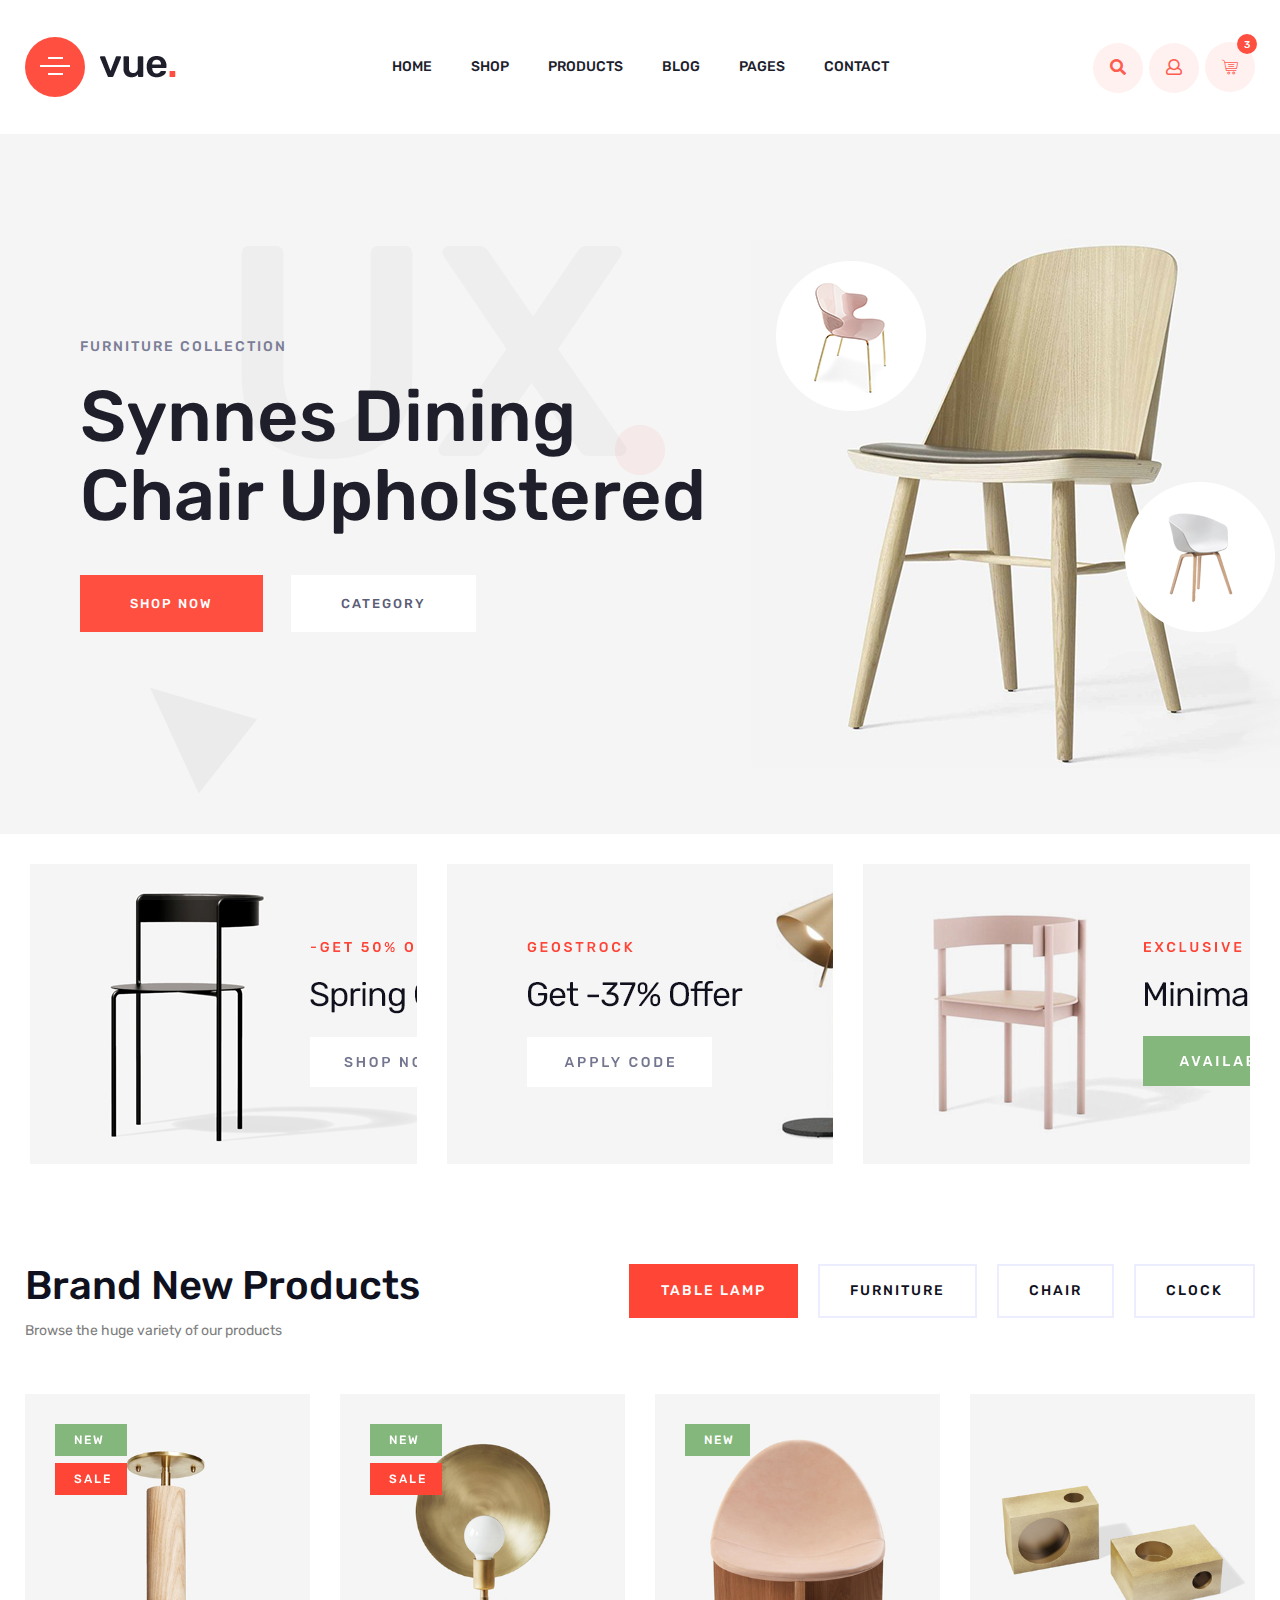
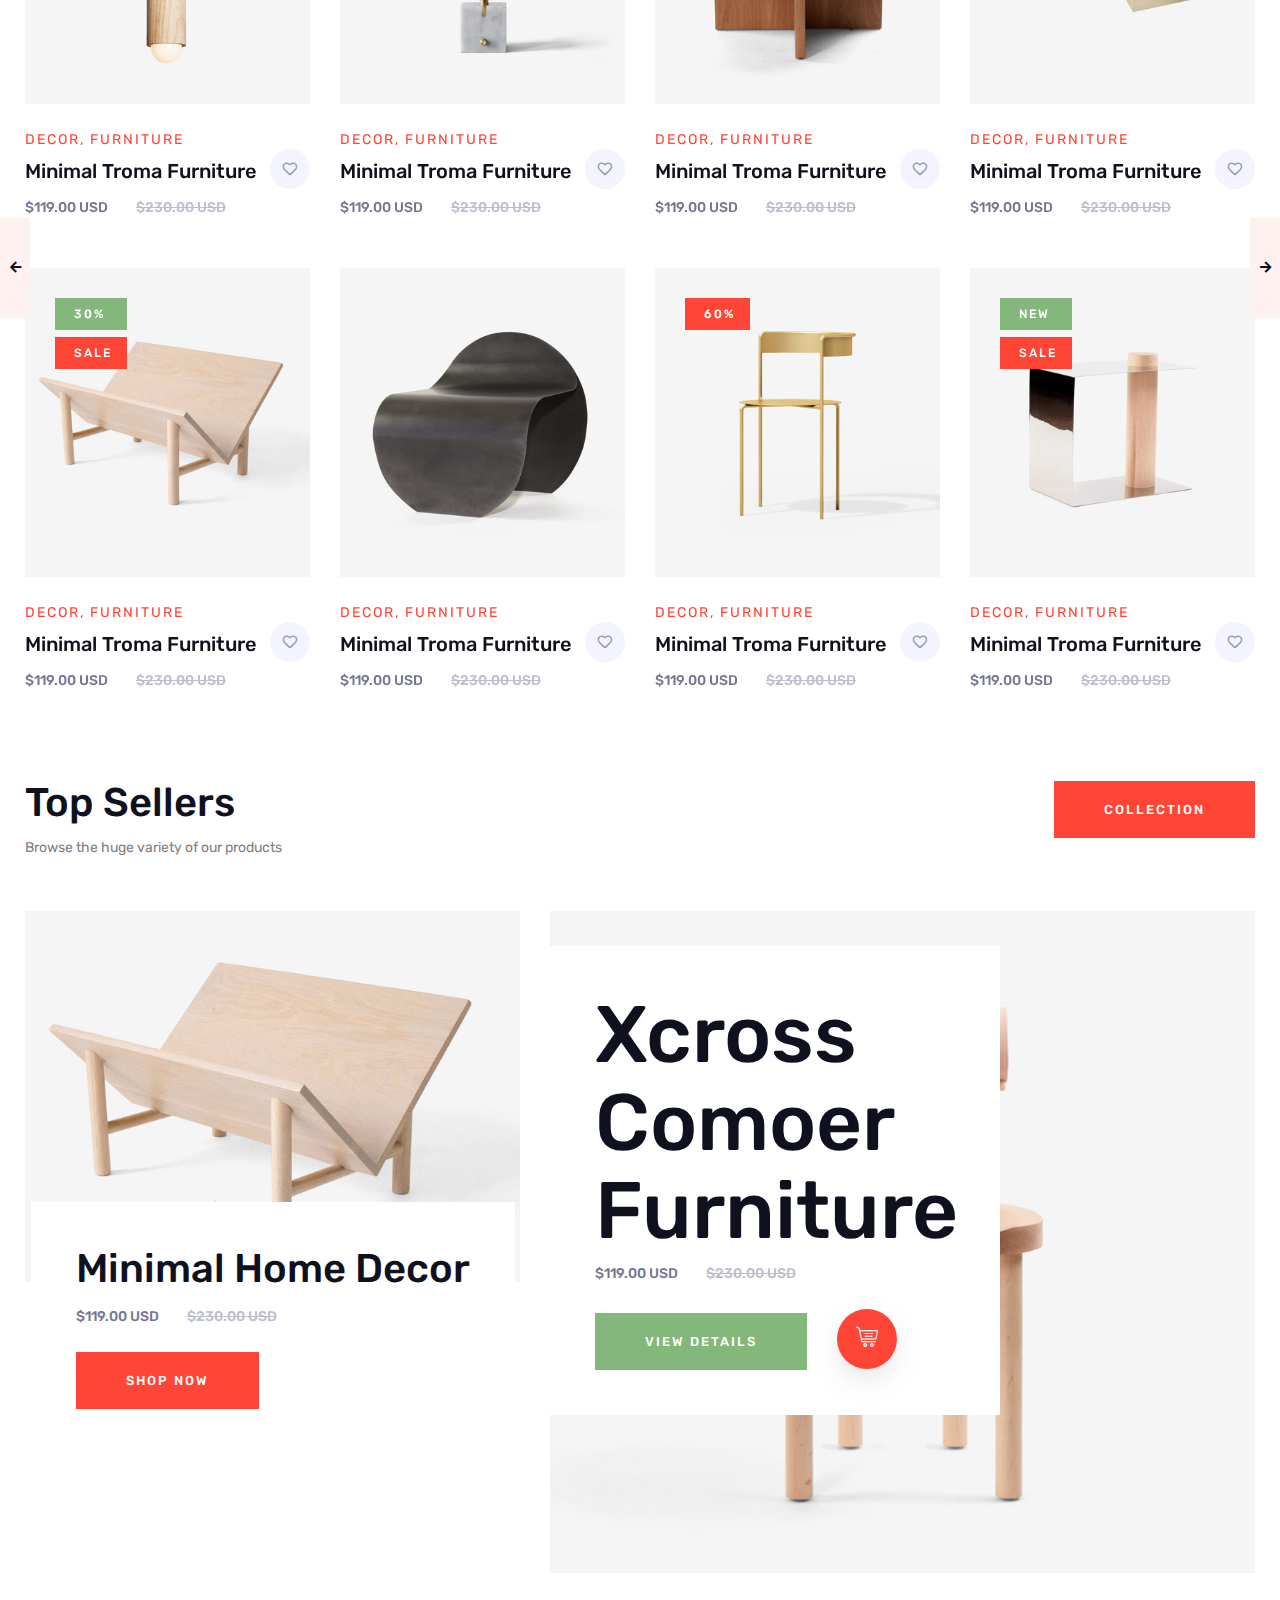
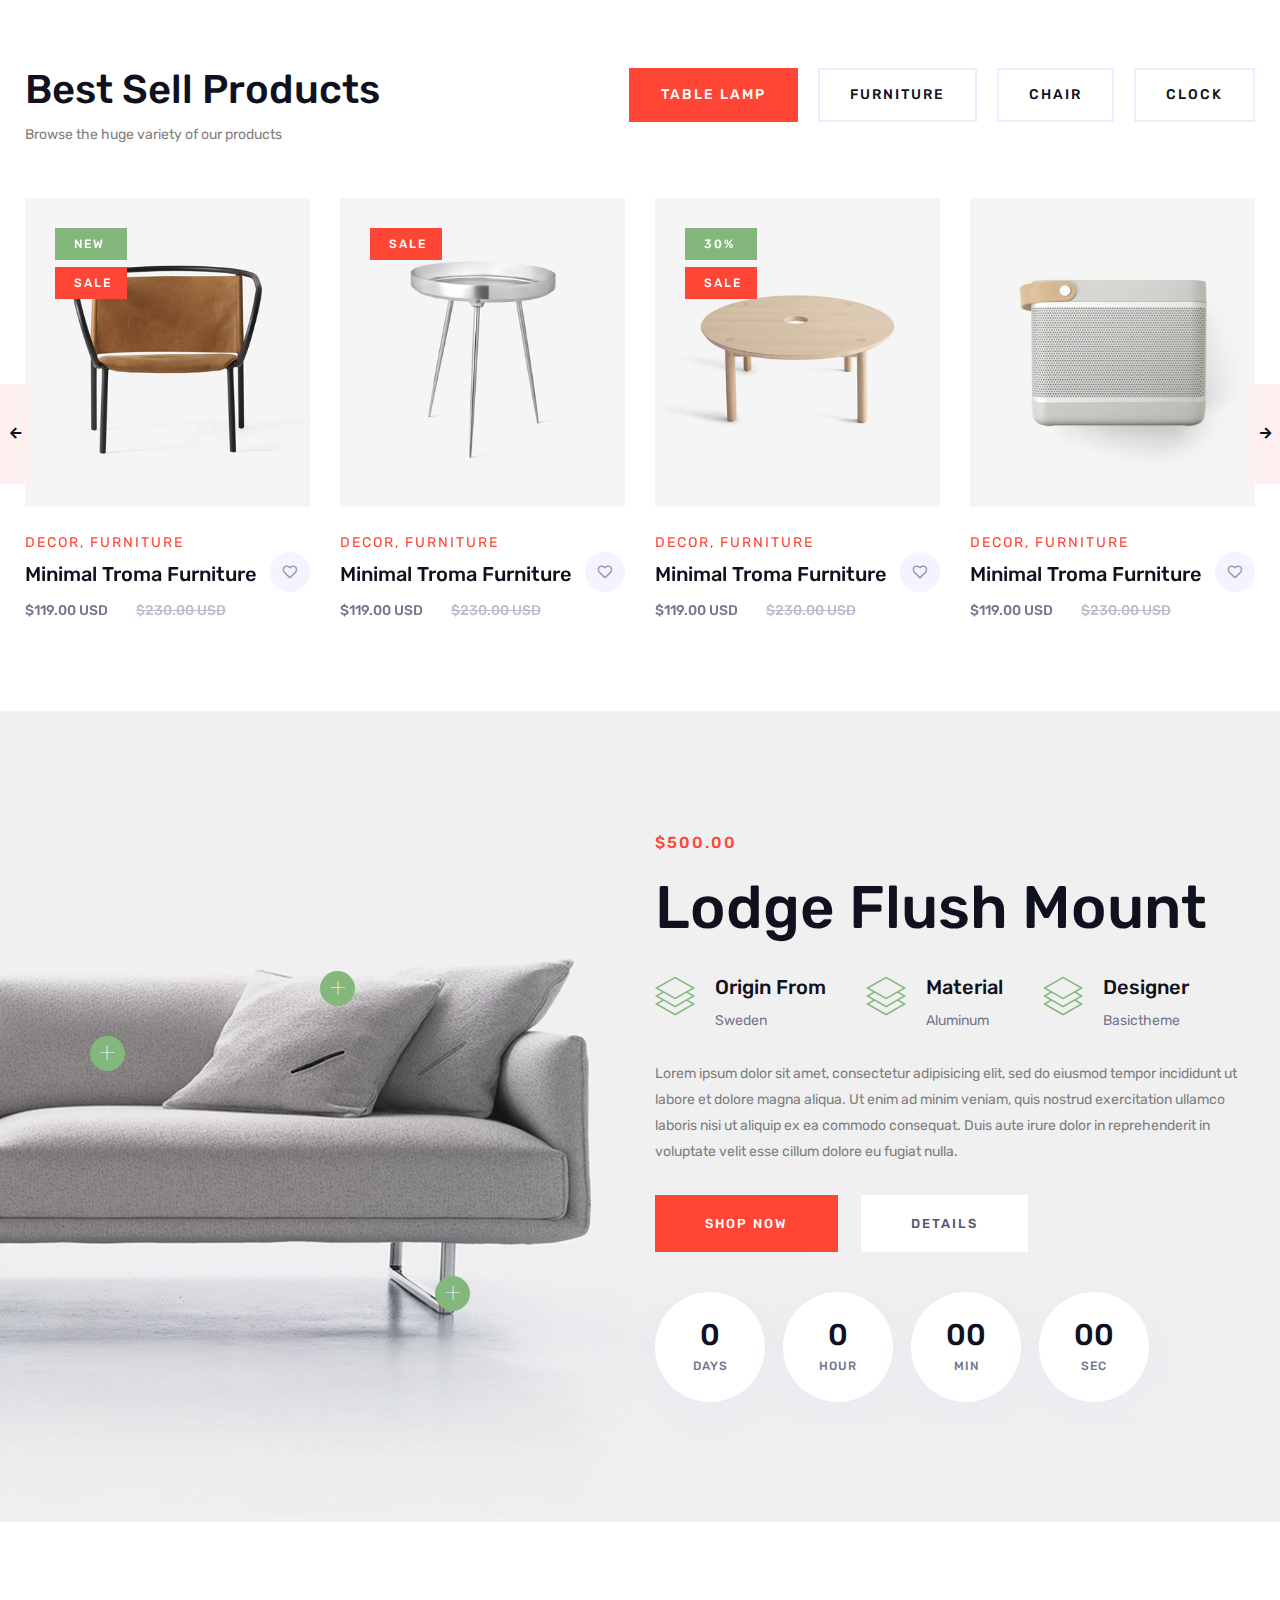
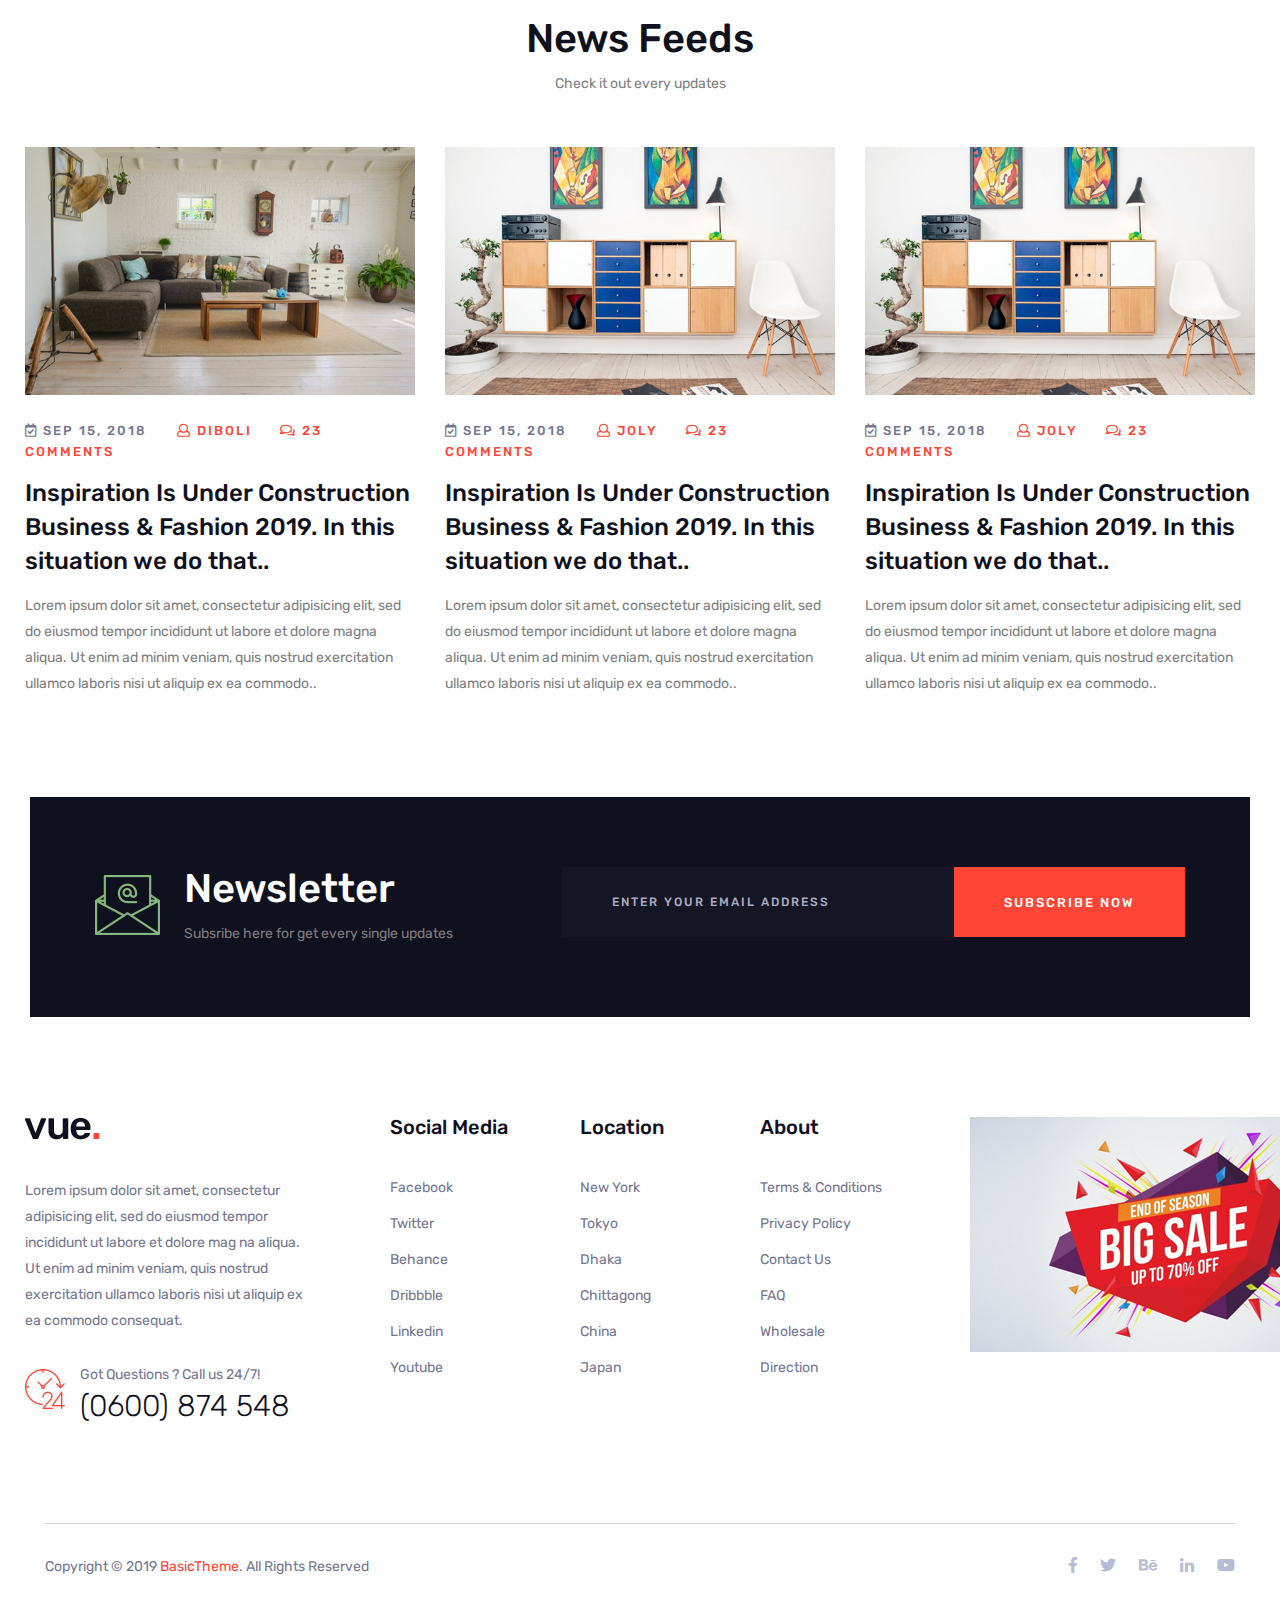
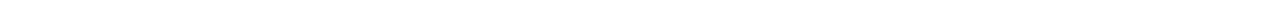
<file: E_ticaret2.WebUI/wwwroot/Fashion-Ecommerce-Template-main/index.html>
<!doctype html>
<html class="no-js" lang="zxx">
    
<!-- Mirrored from wphix.com/template/vue/vue/index.html by HTTrack Website Copier/3.x [XR&CO'2014], Sat, 21 Oct 2023 08:30:16 GMT -->
<head>
        <meta charset="utf-8">
        <meta http-equiv="x-ua-compatible" content="ie=edge">
        <title>Vue - Clean Minimal eCommerce HTML Template</title>
        <meta name="description" content="">
        <meta name="viewport" content="width=device-width, initial-scale=1">

        <link rel="manifest" href="site.html">
		<link rel="shortcut icon" type="image/x-icon" href="img/favicon.png">
        <!-- Place favicon.ico in the root directory -->

		<!-- CSS here -->
        <link rel="stylesheet" href="css/bootstrap.min.css">
        <link rel="stylesheet" href="css/owl.carousel.min.css">
        <link rel="stylesheet" href="css/animate.min.css">
        <link rel="stylesheet" href="css/magnific-popup.css">
        <link rel="stylesheet" href="css/fontawesome-all.min.css">
        <link rel="stylesheet" href="css/flaticon.css">
        <link rel="stylesheet" href="css/meanmenu.css">
        <link rel="stylesheet" href="css/meanmenu.css">
        <link rel="stylesheet" href="css/slick.css">
        <link rel="stylesheet" href="css/default.css">
        <link rel="stylesheet" href="css/style.css">
        <link rel="stylesheet" href="css/responsive.css">
    </head>
    <body>


        <!-- preloader -->
        <div id="preloader">
            <div class="preloader">
                <span></span>
                <span></span>
            </div>
        </div>
        <!-- preloader end  -->

        <!-- header start -->
        <header>
            <div id="header-sticky" class="header-area box-90">
                <div class="container-fluid">
                    <div class="row align-items-center">
                        <div class="col-xl-2 col-lg-6 col-md-6 col-7 col-sm-5 d-flex align-items-center pos-relative">
                            <div class="basic-bar cat-toggle">
                                <span class="bar1"></span>
                                <span class="bar2"></span>
                                <span class="bar3"></span>
                            </div>
                            <div class="logo">
                                <a href="index.html"><img src="img/logo/logo.png" alt=""></a>
                            </div>

                            <div class="category-menu">
                                <h4>Category</h4>
                                <ul>
                                    <li><a href="shop.html"><i class="flaticon-shopping-cart-1"></i> Table lamp</a></li>
                                    <li><a href="shop.html"><i class="flaticon-shopping-cart-1"></i> Furniture</a></li>
                                    <li><a href="shop.html"><i class="flaticon-shopping-cart-1"></i> Chair</a></li>
                                    <li><a href="shop.html"><i class="flaticon-shopping-cart-1"></i> Men</a></li>
                                    <li><a href="shop.html"><i class="flaticon-shopping-cart-1"></i> Women</a></li>
                                    <li><a href="shop.html"><i class="flaticon-shopping-cart-1"></i> Cloth</a></li>
                                    <li><a href="shop.html"><i class="flaticon-shopping-cart-1"></i> Trend</a></li>
                                </ul>
                            </div>
                        </div>
                        <div class="col-xl-8 col-lg-6 col-md-8 col-8 d-none d-xl-block">
                            <div class="main-menu text-center">
                                <nav id="mobile-menu">
                                    <ul>
                                        <li>
                                            <a href="index.html">Home</a>
                                            <ul class="submenu">
                                                <li>
                                                    <a href="index.html">Home Style 1</a>
                                                </li>
                                                <li>
                                                    <a href="index-2.html">Home Style 2</a>
                                                </li>
                                                <li>
                                                    <a href="index-3.html">Home Style 3</a>
                                                </li>
                                                <li>
                                                    <a href="index-4.html">Home Style 4</a>
                                                </li>
                                                <li>
                                                    <a href="index-5.html">Home Style 5</a>
                                                </li>
                                            </ul>
                                        </li>
                                        <li class="mega-menu">
                                            <a href="shop.html">Shop</a>
                                            <ul class="submenu ">
                                                <li>
                                                    <a href="#">Category View</a>
                                                    <ul class="submenu  level-1">
                                                        <li>
                                                            <a href="shop.html">Shop 2 Column</a>
                                                        </li>
                                                        <li>
                                                            <a href="shop-filter.html">Shop Filter Style</a>
                                                        </li>
                                                        <li>
                                                            <a href="shop-full.html">Shop Full</a>
                                                        </li>
                                                        <li>
                                                            <a href="shop-3-col.html">Shop 3 Column</a>
                                                        </li>
                                                        <li>
                                                            <a href="shop-list.html">List View</a>
                                                        </li>
                                                    </ul>
                                                </li>
                                                <li>
                                                    <a href="#">Category View</a>
                                                    <ul class="submenu">
                                                        <li>
                                                            <a href="shop-left-sidebar.html">Sidebar Left</a>
                                                        </li>
                                                        <li>
                                                            <a href="shop-sidebar-right.html">Sidebar Right</a>
                                                        </li>
                                                        <li>
                                                            <a href="cart.html">Shopping Cart</a>
                                                        </li>
                                                        <li>
                                                            <a href="checkout.html">Checkout</a>
                                                        </li>
                                                        <li>
                                                            <a href="wishlist.html">My Wishlist</a>
                                                        </li>
                                                    </ul>
                                                </li>
                                                <li>
                                                    <a href="#">Products Types</a>
                                                    <ul class="submenu">
                                                        <li>
                                                            <a href="product-simple.html">Simple Product</a>
                                                        </li>
                                                        <li>
                                                            <a href="product-variable.html">Variable Product</a>
                                                        </li>
                                                        <li>
                                                            <a href="product-upcoming.html">Product Upcoming</a>
                                                        </li>
                                                        <li>
                                                            <a href="product-up-thumb.html">Thumb Top Product</a>
                                                        </li>
                                                        <li>
                                                            <a href="product-sidebar.html">Product Sidebar</a>
                                                        </li>
                                                    </ul>
                                                </li>
                                            </ul>
                                        </li>
                                        <li>
                                            <a href="shop-filter.html">Products </a>
                                        </li>
                                        <li>
                                            <a href="blog.html">Blog</a>
                                            <ul class="submenu">
                                                <li>
                                                    <a href="blog-2-col.html">Blog 2 Column</a>
                                                </li>
                                                <li>
                                                    <a href="blog-2-col-mas.html">Blog 2 Col Masonry</a>
                                                </li>
                                                <li>
                                                    <a href="blog-3-col.html">Blog 3 Column</a>
                                                </li>
                                                <li>
                                                    <a href="blog-3-col-mas.html">Blog 3 Col Masonry</a>
                                                </li>
                                                <li>
                                                    <a href="blog-details.html">Blog Details</a>
                                                </li>
                                                <li>
                                                    <a href="blog-details-audio.html">Blog Details Audio</a>
                                                </li>
                                                <li>
                                                    <a href="blog-details-video.html">Blog Details Video</a>
                                                </li>
                                                <li>
                                                    <a href="blog-details-gallery.html">Blog Details Gallery</a>
                                                </li>
                                                <li>
                                                    <a href="blog-details-left-sidebar.html">Details Left Sidebar</a>
                                                </li>
                                            </ul>
                                        </li>
                                        <li>
                                            <a href="#">Pages</a>
                                            <ul class="submenu">
                                                <li>
                                                    <a href="about.html">About Us</a>
                                                </li>

                                                <li>
                                                    <a href="contact.html">Contact Us</a>
                                                </li>
                                                <li>
                                                    <a href="login.html">login</a>
                                                </li>
                                                <li>
                                                    <a href="register.html">Register</a>
                                                </li>
                                                <li>
                                                    <a href="cart.html">Shoping Cart</a>
                                                </li>
                                                <li>
                                                    <a href="checkout.html">Checkout</a>
                                                </li>
                                                <li>
                                                    <a href="wishlist.html">Wishlist</a>
                                                </li>
                                            </ul>
                                        </li>
                                        <li>
                                            <a href="contact.html">Contact</a>
                                        </li>
                                    </ul>
                                </nav>
                            </div>
                        </div>
                        <div class="col-xl-2 col-lg-6 col-md-6 col-5 col-sm-7 pl-0">
                            <div class="header-right f-right">
                                <ul>
                                    <li class="search-btn">
                                        <a class="search-btn nav-search search-trigger" href="#"><i class="fas fa-search"></i></a>
                                    </li>

                                    <li class="login-btn"><a href="login.html"><i class="far fa-user"></i></a></li>
                                    
                                    <li class="d-shop-cart"><a href="#"><i class="flaticon-shopping-cart"></i> <span class="cart-count">3</span></a>
                                        <ul class="minicart">
                                            <li>
                                                <div class="cart-img">
                                                    <a href="product-details.html">
                                                        <img src="img/product/pro1.jpg" alt="" />
                                                    </a>
                                                </div>
                                                <div class="cart-content">
                                                    <h3>
                                                        <a href="product-details.html">Black & White Shoes</a>
                                                    </h3>
                                                    <div class="cart-price">
                                                        <span class="new">$ 229.9</span>
                                                        <span>
                                                            <del>$239.9</del>
                                                        </span>
                                                    </div>
                                                </div>
                                                <div class="del-icon">
                                                    <a href="#">
                                                        <i class="far fa-trash-alt"></i>
                                                    </a>
                                                </div>
                                            </li>
                                            <li>
                                                <div class="cart-img">
                                                    <a href="product-details.html">
                                                        <img src="img/product/pro2.jpg" alt="" />
                                                    </a>
                                                </div>
                                                <div class="cart-content">
                                                    <h3>
                                                        <a href="product-details.html">Black & White Shoes</a>
                                                    </h3>
                                                    <div class="cart-price">
                                                        <span class="new">$ 229.9</span>
                                                        <span>
                                                            <del>$239.9</del>
                                                        </span>
                                                    </div>
                                                </div>
                                                <div class="del-icon">
                                                    <a href="#">
                                                        <i class="far fa-trash-alt"></i>
                                                    </a>
                                                </div>
                                            </li>
                                            <li>
                                                <div class="cart-img">
                                                    <a href="product-details.html">
                                                        <img src="img/product/pro3.jpg" alt="" />
                                                    </a>
                                                </div>
                                                <div class="cart-content">
                                                    <h3>
                                                        <a href="product-details.html">Black & White Shoes</a>
                                                    </h3>
                                                    <div class="cart-price">
                                                        <span class="new">$ 229.9</span>
                                                        <span>
                                                            <del>$239.9</del>
                                                        </span>
                                                    </div>
                                                </div>
                                                <div class="del-icon">
                                                    <a href="#">
                                                        <i class="far fa-trash-alt"></i>
                                                    </a>
                                                </div>
                                            </li>
                                            <li>
                                                <div class="total-price">
                                                    <span class="f-left">Total:</span>
                                                    <span class="f-right">$300.0</span>
                                                </div>
                                            </li>
                                            <li>
                                                <div class="checkout-link">
                                                    <a href="cart.html">Shopping Cart</a>
                                                    <a class="red-color" href="checkout.html">Checkout</a>
                                                </div>
                                            </li>
                                        </ul>
                                    </li>
                                </ul>
                            </div>
                        </div>
                        <div class="col-12 d-xl-none">
                            <div class="mobile-menu"></div>
                        </div>
                    </div>
                </div>
            </div>
        </header>
        <!-- header end -->

        <main>
            <!-- slider-area start -->
            <section class="slider-area pos-relative">
                <div class="slider-active">
                    <div class="single-slider slide-1-style slide-height d-flex align-items-center" data-background="img/slider/slide1.jpg">
                        <div class="shape-title bounce-animate">
                            <h2>UX</h2>
                        </div>
                        <div class="shape-icon bounce-animate">
                            <img src="img/slider/shape-icon.png" alt="">
                        </div>
                        <div class="container-fluid">
                            <div class="row">
                                <div class="col-xl-7">
                                    <div class="slide-content">
                                        <span data-animation="fadeInRight" data-delay=".2s">Furniture Collection</span>
                                        <h1 data-animation="fadeInUp" data-delay=".5s">Synnes Dining
                                        Chair Upholstered</h1>
                                        <div class="slide-btn">
                                            <a class="btn theme-btn" href="shop.html" data-animation="fadeInLeft" data-delay=".7s">shop now</a>
                                            <a class="btn white-btn" href="shop.html" data-animation="fadeInRight" data-delay=".9s">category</a>
                                        </div>
                                    </div>
                                </div>
                                <div class="col-xl-5">
                                    <div class="slide-shape1" data-animation="bounceInRight" data-delay=".9s"><img src="img/slider/shape1.png" alt=""></div>
                                    <div class="slide-shape2" data-animation="bounceInRight" data-delay="1.2s"><img src="img/slider/shape2.png" alt=""></div>
                                </div>
                            </div>
                        </div>
                    </div>
                    <div class="single-slider slide-1-style slide-height d-flex align-items-center" data-background="img/slider/slide1-1.jpg">
                        <div class="shape-title bounce-animate">
                            <h2>UX</h2>
                        </div>
                        <div class="shape-icon bounce-animate">
                            <img src="img/slider/shape-icon.png" alt="">
                        </div>
                        <div class="container-fluid">
                            <div class="row">
                                <div class="col-xl-7">
                                    <div class="slide-content">
                                        <span data-animation="fadeInRight" data-delay=".2s">Furniture Collection</span>
                                        <h1 data-animation="fadeInUp" data-delay=".5s">Synnes Dining
                                        Chair Upholstered</h1>
                                        <div class="slide-btn">
                                            <a class="btn theme-btn" href="shop.html" data-animation="fadeInLeft" data-delay=".7s">shop now</a>
                                            <a class="btn white-btn" href="shop.html" data-animation="fadeInRight" data-delay=".9s">category</a>
                                        </div>
                                    </div>
                                </div>
                                <div class="col-xl-5">
                                    <div class="slide-shape1" data-animation="bounceInRight" data-delay=".9s"><img src="img/slider/shape3.png" alt=""></div>
                                    <div class="slide-shape2" data-animation="bounceInRight" data-delay="1.1s"><img src="img/slider/shape4.png" alt=""></div>
                                </div>
                            </div>
                        </div>
                    </div>
                </div>
            </section>
            <!-- slider-area end -->

            <!-- banner area start -->
            <section class="banner-area pt-30 pl-15 pr-15">
                <div class="container-fluid">
                    <div class="row">
                        <div class="col-lg-4 col-md-6">
                            <div class="banner mb-30">
                                <a href="shop.html"><img src="img/banner/banner-1/banner1.jpg" alt=""></a>
                            </div>
                        </div>
                        <div class="col-lg-4 col-md-6">
                            <div class="banner mb-30">
                                <a href="shop.html"><img src="img/banner/banner-1/banner2.jpg" alt=""></a>
                            </div>
                        </div>
                        <div class="col-lg-4 col-md-6">
                            <div class="banner mb-30">
                                <a href="shop.html"><img src="img/banner/banner-1/banner3.jpg" alt=""></a>
                            </div>
                        </div>
                    </div>
                </div>
            </section>
            <!-- banner area end -->

            <!-- product-area start -->
            <section class="product-area box-90 pt-70 pb-40">
                <div class="container-fluid">
                    <div class="row">
                        <div class="col-xl-5 col-lg-12">
                            <div class="area-title mb-50">
                                <h2>Brand New Products</h2>
                                <p>Browse the huge variety of our products</p>
                            </div>
                        </div>
                        <div class="col-xl-7 col-lg-12">
                            <div class="product-tab mb-40">
                                <ul class="nav product-nav  justify-content-xl-end" id="myTab1" role="tablist">
                                    <li class="nav-item">
                                        <a class="nav-link active" id="home-tab" data-toggle="tab" href="#home" role="tab" aria-controls="home"
                                            aria-selected="true">table lamp</a>
                                    </li>
                                    <li class="nav-item">
                                        <a class="nav-link" id="profile-tab" data-toggle="tab" href="#profile" role="tab" aria-controls="profile"
                                            aria-selected="false">furniture</a>
                                    </li>
                                    <li class="nav-item">
                                        <a class="nav-link" id="contact-tab" data-toggle="tab" href="#contact" role="tab" aria-controls="contact"
                                            aria-selected="false">chair</a>
                                    </li>
                                    <li class="nav-item">
                                        <a class="nav-link" id="contact-tab1" data-toggle="tab" href="#contact9" role="tab" aria-controls="contact"
                                            aria-selected="false">Clock</a>
                                    </li>
                                </ul>
                            </div>
                        </div>
                    </div>
                    <div class="row">
                        <div class="col-xl-12">
                            <div class="product-tab-content">
                                <div class="tab-content" id="myTabContent">
                                    <div class="tab-pane fade show active" id="home" role="tabpanel" aria-labelledby="home-tab">
                                        <div class="product-slider owl-carousel">
                                            <div class="pro-item">
                                                <div class="product-wrapper mb-50">
                                                    <div class="product-img mb-25">
                                                        <a href="product-details.html">
                                                            <img src="img/product/pro1.jpg" alt="">
                                                            <img class="secondary-img" src="img/product/pro2.jpg" alt="">
                                                        </a>
                                                        <div class="product-action text-center">
                                                            <a href="#" title="Shoppingb Cart">
                                                                <i class="flaticon-shopping-cart"></i>
                                                            </a>
                                                            <a href="#" title="Quick View">
                                                                <i class="flaticon-eye"></i>
                                                            </a>
                                                            <a href="#" data-toggle="tooltip" data-placement="right" title="Compare">
                                                                <i class="flaticon-compare"></i>
                                                            </a>
                                                        </div>
                                                        <div class="sale-tag">
                                                            <span class="new">new</span>
                                                            <span class="sale">sale</span>
                                                        </div>
                                                    </div>
                                                    <div class="product-content">
                                                        <div class="pro-cat mb-10">
                                                            <a href="shop.html">decor, </a>
                                                            <a href="shop.html">furniture</a>
                                                        </div>
                                                        <h4>
                                                            <a href="product-details.html">Minimal Troma Furniture</a>
                                                        </h4>
                                                        <div class="product-meta">
                                                            <div class="pro-price">
                                                                <span>$119.00 USD</span>
                                                                <span class="old-price">$230.00 USD</span>
                                                            </div>
                                                        </div>
                                                        <div class="product-wishlist">
                                                            <a href="#"><i class="far fa-heart" title="Wishlist"></i></a>
                                                        </div>
                                                    </div>
                                                </div>
                                                <div class="product-wrapper mb-50">
                                                    <div class="product-img mb-25">
                                                        <a href="product-details.html">
                                                            <img src="img/product/pro2.jpg" alt="">
                                                            <img class="secondary-img" src="img/product/pro4.jpg" alt="">
                                                        </a>
                                                        <div class="product-action text-center">
                                                            <a href="#" title="Shoppingb Cart">
                                                                <i class="flaticon-shopping-cart"></i>
                                                            </a>
                                                            <a href="#" title="Quick View">
                                                                <i class="flaticon-eye"></i>
                                                            </a>
                                                            <a href="#" data-toggle="tooltip" data-placement="right" title="Compare">
                                                                <i class="flaticon-compare"></i>
                                                            </a>
                                                        </div>
                                                        <div class="sale-tag">
                                                            <span class="new">30%</span>
                                                            <span class="sale">Sale</span>
                                                        </div>
                                                    </div>
                                                    <div class="product-content">
                                                        <div class="pro-cat mb-10">
                                                            <a href="shop.html">decor, </a>
                                                            <a href="shop.html">furniture</a>
                                                        </div>
                                                        <h4>
                                                            <a href="product-details.html">Minimal Troma Furniture</a>
                                                        </h4>
                                                        <div class="product-meta">
                                                            <div class="pro-price">
                                                                <span>$119.00 USD</span>
                                                                <span class="old-price">$230.00 USD</span>
                                                            </div>
                                                        </div>
                                                        <div class="product-wishlist">
                                                            <a href="#"><i class="far fa-heart" title="Wishlist"></i></a>
                                                        </div>
                                                    </div>
                                                </div>
                                            </div>
                                            <div class="pro-item">
                                                <div class="product-wrapper mb-50">
                                                    <div class="product-img mb-25">
                                                        <a href="product-details.html">
                                                            <img src="img/product/pro3.jpg" alt="">
                                                            <img class="secondary-img" src="img/product/pro6.jpg" alt="">
                                                        </a>
                                                        <div class="product-action text-center">
                                                            <a href="#" title="Shoppingb Cart">
                                                                <i class="flaticon-shopping-cart"></i>
                                                            </a>
                                                            <a href="#" title="Quick View">
                                                                <i class="flaticon-eye"></i>
                                                            </a>
                                                            <a href="#" data-toggle="tooltip" data-placement="right" title="Compare">
                                                                <i class="flaticon-compare"></i>
                                                            </a>
                                                        </div>
                                                        <div class="sale-tag">
                                                            <span class="new">new</span>
                                                            <span class="sale">sale</span>
                                                        </div>
                                                    </div>
                                                    <div class="product-content">
                                                        <div class="pro-cat mb-10">
                                                            <a href="shop.html">decor, </a>
                                                            <a href="shop.html">furniture</a>
                                                        </div>
                                                        <h4>
                                                            <a href="product-details.html">Minimal Troma Furniture</a>
                                                        </h4>
                                                        <div class="product-meta">
                                                            <div class="pro-price">
                                                                <span>$119.00 USD</span>
                                                                <span class="old-price">$230.00 USD</span>
                                                            </div>
                                                        </div>
                                                        <div class="product-wishlist">
                                                            <a href="#"><i class="far fa-heart" title="Wishlist"></i></a>
                                                        </div>
                                                    </div>
                                                </div>
                                                <div class="product-wrapper mb-50">
                                                    <div class="product-img mb-25">
                                                        <a href="product-details.html">
                                                            <img src="img/product/pro4.jpg" alt="">
                                                            <img class="secondary-img" src="img/product/pro8.jpg" alt="">
                                                        </a>
                                                        <div class="product-action text-center">
                                                            <a href="#" title="Shoppingb Cart">
                                                                <i class="flaticon-shopping-cart"></i>
                                                            </a>
                                                            <a href="#" title="Quick View">
                                                                <i class="flaticon-eye"></i>
                                                            </a>
                                                            <a href="#" data-toggle="tooltip" data-placement="right" title="Compare">
                                                                <i class="flaticon-compare"></i>
                                                            </a>
                                                        </div>
                                                    </div>
                                                    <div class="product-content">
                                                        <div class="pro-cat mb-10">
                                                            <a href="shop.html">decor, </a>
                                                            <a href="shop.html">furniture</a>
                                                        </div>
                                                        <h4>
                                                            <a href="product-details.html">Minimal Troma Furniture</a>
                                                        </h4>
                                                        <div class="product-meta">
                                                            <div class="pro-price">
                                                                <span>$119.00 USD</span>
                                                                <span class="old-price">$230.00 USD</span>
                                                            </div>
                                                        </div>
                                                        <div class="product-wishlist">
                                                            <a href="#"><i class="far fa-heart" title="Wishlist"></i></a>
                                                        </div>
                                                    </div>
                                                </div>
                                            </div>
                                            <div class="pro-item">
                                                <div class="product-wrapper mb-50">
                                                    <div class="product-img mb-25">
                                                        <a href="product-details.html">
                                                            <img src="img/product/pro5.jpg" alt="">
                                                            <img class="secondary-img" src="img/product/pro2.jpg" alt="">
                                                        </a>
                                                        <div class="product-action text-center">
                                                            <a href="#" title="Shoppingb Cart">
                                                                <i class="flaticon-shopping-cart"></i>
                                                            </a>
                                                            <a href="#" title="Quick View">
                                                                <i class="flaticon-eye"></i>
                                                            </a>
                                                            <a href="#" data-toggle="tooltip" data-placement="right" title="Compare">
                                                                <i class="flaticon-compare"></i>
                                                            </a>
                                                        </div>
                                                        <div class="sale-tag">
                                                            <span class="new">new</span>
                                                        </div>
                                                    </div>
                                                    <div class="product-content">
                                                        <div class="pro-cat mb-10">
                                                            <a href="shop.html">decor, </a>
                                                            <a href="shop.html">furniture</a>
                                                        </div>
                                                        <h4>
                                                            <a href="product-details.html">Minimal Troma Furniture</a>
                                                        </h4>
                                                        <div class="product-meta">
                                                            <div class="pro-price">
                                                                <span>$119.00 USD</span>
                                                                <span class="old-price">$230.00 USD</span>
                                                            </div>
                                                        </div>
                                                        <div class="product-wishlist">
                                                            <a href="#"><i class="far fa-heart" title="Wishlist"></i></a>
                                                        </div>
                                                    </div>
                                                </div>
                                                <div class="product-wrapper mb-50">
                                                    <div class="product-img mb-25">
                                                        <a href="product-details.html">
                                                            <img src="img/product/pro7.jpg" alt="">
                                                            <img class="secondary-img" src="img/product/pro4.jpg" alt="">
                                                        </a>
                                                        <div class="product-action text-center">
                                                            <a href="#" title="Shoppingb Cart">
                                                                <i class="flaticon-shopping-cart"></i>
                                                            </a>
                                                            <a href="#" title="Quick View">
                                                                <i class="flaticon-eye"></i>
                                                            </a>
                                                            <a href="#" data-toggle="tooltip" data-placement="right" title="Compare">
                                                                <i class="flaticon-compare"></i>
                                                            </a>
                                                        </div>
                                                        <div class="sale-tag">
                                                            <span class="sale">60%</span>
                                                        </div>
                                                    </div>
                                                    <div class="product-content">
                                                        <div class="pro-cat mb-10">
                                                            <a href="shop.html">decor, </a>
                                                            <a href="shop.html">furniture</a>
                                                        </div>
                                                        <h4>
                                                            <a href="product-details.html">Minimal Troma Furniture</a>
                                                        </h4>
                                                        <div class="product-meta">
                                                            <div class="pro-price">
                                                                <span>$119.00 USD</span>
                                                                <span class="old-price">$230.00 USD</span>
                                                            </div>
                                                        </div>
                                                        <div class="product-wishlist">
                                                            <a href="#"><i class="far fa-heart" title="Wishlist"></i></a>
                                                        </div>
                                                    </div>
                                                </div>
                                            </div>
                                            <div class="pro-item">
                                                <div class="product-wrapper mb-50">
                                                    <div class="product-img mb-25">
                                                        <a href="product-details.html">
                                                            <img src="img/product/pro8.jpg" alt="">
                                                            <img class="secondary-img" src="img/product/pro1.jpg" alt="">
                                                        </a>
                                                        <div class="product-action text-center">
                                                            <a href="#" title="Shoppingb Cart">
                                                                <i class="flaticon-shopping-cart"></i>
                                                            </a>
                                                            <a href="#" title="Quick View">
                                                                <i class="flaticon-eye"></i>
                                                            </a>
                                                            <a href="#" data-toggle="tooltip" data-placement="right" title="Compare">
                                                                <i class="flaticon-compare"></i>
                                                            </a>
                                                        </div>
                                                    </div>
                                                    <div class="product-content">
                                                        <div class="pro-cat mb-10">
                                                            <a href="shop.html">decor, </a>
                                                            <a href="shop.html">furniture</a>
                                                        </div>
                                                        <h4>
                                                            <a href="product-details.html">Minimal Troma Furniture</a>
                                                        </h4>
                                                        <div class="product-meta">
                                                            <div class="pro-price">
                                                                <span>$119.00 USD</span>
                                                                <span class="old-price">$230.00 USD</span>
                                                            </div>
                                                        </div>
                                                        <div class="product-wishlist">
                                                            <a href="#"><i class="far fa-heart" title="Wishlist"></i></a>
                                                        </div>
                                                    </div>
                                                </div>
                                                <div class="product-wrapper mb-50">
                                                    <div class="product-img mb-25">
                                                        <a href="product-details.html">
                                                            <img src="img/product/pro6.jpg" alt="">
                                                            <img class="secondary-img" src="img/product/pro4.jpg" alt="">
                                                        </a>
                                                        <div class="product-action text-center">
                                                            <a href="#" title="Shoppingb Cart">
                                                                <i class="flaticon-shopping-cart"></i>
                                                            </a>
                                                            <a href="#" title="Quick View">
                                                                <i class="flaticon-eye"></i>
                                                            </a>
                                                            <a href="#" data-toggle="tooltip" data-placement="right" title="Compare">
                                                                <i class="flaticon-compare"></i>
                                                            </a>
                                                        </div>
                                                        <div class="sale-tag">
                                                            <span class="new">new</span>
                                                            <span class="sale">sale</span>
                                                        </div>
                                                    </div>
                                                    <div class="product-content">
                                                        <div class="pro-cat mb-10">
                                                            <a href="shop.html">decor, </a>
                                                            <a href="shop.html">furniture</a>
                                                        </div>
                                                        <h4>
                                                            <a href="product-details.html">Minimal Troma Furniture</a>
                                                        </h4>
                                                        <div class="product-meta">
                                                            <div class="pro-price">
                                                                <span>$119.00 USD</span>
                                                                <span class="old-price">$230.00 USD</span>
                                                            </div>
                                                        </div>
                                                        <div class="product-wishlist">
                                                            <a href="#"><i class="far fa-heart" title="Wishlist"></i></a>
                                                        </div>
                                                    </div>
                                                </div>
                                            </div>
                                            <div class="pro-item">
                                                <div class="product-wrapper mb-50">
                                                    <div class="product-img mb-25">
                                                        <a href="product-details.html">
                                                            <img src="img/product/pro8.jpg" alt="">
                                                            <img class="secondary-img" src="img/product/pro6.jpg" alt="">
                                                        </a>
                                                        <div class="product-action text-center">
                                                            <a href="#" title="Shoppingb Cart">
                                                                <i class="flaticon-shopping-cart"></i>
                                                            </a>
                                                            <a href="#" title="Quick View">
                                                                <i class="flaticon-eye"></i>
                                                            </a>
                                                            <a href="#" data-toggle="tooltip" data-placement="right" title="Compare">
                                                                <i class="flaticon-compare"></i>
                                                            </a>
                                                        </div>
                                                    </div>
                                                    <div class="product-content">
                                                        <div class="pro-cat mb-10">
                                                            <a href="shop.html">decor, </a>
                                                            <a href="shop.html">furniture</a>
                                                        </div>
                                                        <h4>
                                                            <a href="product-details.html">Minimal Troma Furniture</a>
                                                        </h4>
                                                        <div class="product-meta">
                                                            <div class="pro-price">
                                                                <span>$119.00 USD</span>
                                                                <span class="old-price">$230.00 USD</span>
                                                            </div>
                                                        </div>
                                                        <div class="product-wishlist">
                                                            <a href="#"><i class="far fa-heart" title="Wishlist"></i></a>
                                                        </div>
                                                    </div>
                                                </div>
                                                <div class="product-wrapper mb-50">
                                                    <div class="product-img mb-25">
                                                        <a href="product-details.html">
                                                            <img src="img/product/pro3.jpg" alt="">
                                                            <img class="secondary-img" src="img/product/pro4.jpg" alt="">
                                                        </a>
                                                        <div class="product-action text-center">
                                                            <a href="#" title="Shoppingb Cart">
                                                                <i class="flaticon-shopping-cart"></i>
                                                            </a>
                                                            <a href="#" title="Quick View">
                                                                <i class="flaticon-eye"></i>
                                                            </a>
                                                            <a href="#" data-toggle="tooltip" data-placement="right" title="Compare">
                                                                <i class="flaticon-compare"></i>
                                                            </a>
                                                        </div>
                                                        <div class="sale-tag">
                                                            <span class="sale">sale</span>
                                                        </div>
                                                    </div>
                                                    <div class="product-content">
                                                        <div class="pro-cat mb-10">
                                                            <a href="shop.html">decor, </a>
                                                            <a href="shop.html">furniture</a>
                                                        </div>
                                                        <h4>
                                                            <a href="product-details.html">Minimal Troma Furniture</a>
                                                        </h4>
                                                        <div class="product-meta">
                                                            <div class="pro-price">
                                                                <span>$119.00 USD</span>
                                                                <span class="old-price">$230.00 USD</span>
                                                            </div>
                                                        </div>
                                                        <div class="product-wishlist">
                                                            <a href="#"><i class="far fa-heart" title="Wishlist"></i></a>
                                                        </div>
                                                    </div>
                                                </div>
                                            </div>
                                        </div>
                                    </div>
                                    <div class="tab-pane fade" id="profile" role="tabpanel" aria-labelledby="profile-tab">
                                        <div class="product-slider owl-carousel">
                                            <div class="pro-item">
                                                <div class="product-wrapper mb-50">
                                                    <div class="product-img mb-25">
                                                        <a href="product-details.html">
                                                            <img src="img/product/pro8.jpg" alt="">
                                                            <img class="secondary-img" src="img/product/pro1.jpg" alt="">
                                                        </a>
                                                        <div class="product-action text-center">
                                                            <a href="#" title="Shoppingb Cart">
                                                                <i class="flaticon-shopping-cart"></i>
                                                            </a>
                                                            <a href="#" title="Quick View">
                                                                <i class="flaticon-eye"></i>
                                                            </a>
                                                            <a href="#" data-toggle="tooltip" data-placement="right" title="Compare">
                                                                <i class="flaticon-compare"></i>
                                                            </a>
                                                        </div>
                                                    </div>
                                                    <div class="product-content">
                                                        <div class="pro-cat mb-10">
                                                            <a href="shop.html">decor, </a>
                                                            <a href="shop.html">furniture</a>
                                                        </div>
                                                        <h4>
                                                            <a href="product-details.html">Minimal Troma Furniture</a>
                                                        </h4>
                                                        <div class="product-meta">
                                                            <div class="pro-price">
                                                                <span>$119.00 USD</span>
                                                                <span class="old-price">$230.00 USD</span>
                                                            </div>
                                                        </div>
                                                        <div class="product-wishlist">
                                                            <a href="#"><i class="far fa-heart" title="Wishlist"></i></a>
                                                        </div>
                                                    </div>
                                                </div>
                                                <div class="product-wrapper mb-50">
                                                    <div class="product-img mb-25">
                                                        <a href="product-details.html">
                                                            <img src="img/product/pro6.jpg" alt="">
                                                            <img class="secondary-img" src="img/product/pro4.jpg" alt="">
                                                        </a>
                                                        <div class="product-action text-center">
                                                            <a href="#" title="Shoppingb Cart">
                                                                <i class="flaticon-shopping-cart"></i>
                                                            </a>
                                                            <a href="#" title="Quick View">
                                                                <i class="flaticon-eye"></i>
                                                            </a>
                                                            <a href="#" data-toggle="tooltip" data-placement="right" title="Compare">
                                                                <i class="flaticon-compare"></i>
                                                            </a>
                                                        </div>
                                                        <div class="sale-tag">
                                                            <span class="new">new</span>
                                                            <span class="sale">sale</span>
                                                        </div>
                                                    </div>
                                                    <div class="product-content">
                                                        <div class="pro-cat mb-10">
                                                            <a href="shop.html">decor, </a>
                                                            <a href="shop.html">furniture</a>
                                                        </div>
                                                        <h4>
                                                            <a href="product-details.html">Minimal Troma Furniture</a>
                                                        </h4>
                                                        <div class="product-meta">
                                                            <div class="pro-price">
                                                                <span>$119.00 USD</span>
                                                                <span class="old-price">$230.00 USD</span>
                                                            </div>
                                                        </div>
                                                        <div class="product-wishlist">
                                                            <a href="#"><i class="far fa-heart" title="Wishlist"></i></a>
                                                        </div>
                                                    </div>
                                                </div>
                                            </div>
                                            <div class="pro-item">
                                                <div class="product-wrapper mb-50">
                                                    <div class="product-img mb-25">
                                                        <a href="product-details.html">
                                                            <img src="img/product/pro1.jpg" alt="">
                                                            <img class="secondary-img" src="img/product/pro2.jpg" alt="">
                                                        </a>
                                                        <div class="product-action text-center">
                                                            <a href="#" title="Shoppingb Cart">
                                                                <i class="flaticon-shopping-cart"></i>
                                                            </a>
                                                            <a href="#" title="Quick View">
                                                                <i class="flaticon-eye"></i>
                                                            </a>
                                                            <a href="#" data-toggle="tooltip" data-placement="right" title="Compare">
                                                                <i class="flaticon-compare"></i>
                                                            </a>
                                                        </div>
                                                        <div class="sale-tag">
                                                            <span class="new">new</span>
                                                            <span class="sale">sale</span>
                                                        </div>
                                                    </div>
                                                    <div class="product-content">
                                                        <div class="pro-cat mb-10">
                                                            <a href="shop.html">decor, </a>
                                                            <a href="shop.html">furniture</a>
                                                        </div>
                                                        <h4>
                                                            <a href="product-details.html">Minimal Troma Furniture</a>
                                                        </h4>
                                                        <div class="product-meta">
                                                            <div class="pro-price">
                                                                <span>$119.00 USD</span>
                                                                <span class="old-price">$230.00 USD</span>
                                                            </div>
                                                        </div>
                                                        <div class="product-wishlist">
                                                            <a href="#"><i class="far fa-heart" title="Wishlist"></i></a>
                                                        </div>
                                                    </div>
                                                </div>
                                                <div class="product-wrapper mb-50">
                                                    <div class="product-img mb-25">
                                                        <a href="product-details.html">
                                                            <img src="img/product/pro2.jpg" alt="">
                                                            <img class="secondary-img" src="img/product/pro4.jpg" alt="">
                                                        </a>
                                                        <div class="product-action text-center">
                                                            <a href="#" title="Shoppingb Cart">
                                                                <i class="flaticon-shopping-cart"></i>
                                                            </a>
                                                            <a href="#" title="Quick View">
                                                                <i class="flaticon-eye"></i>
                                                            </a>
                                                            <a href="#" data-toggle="tooltip" data-placement="right" title="Compare">
                                                                <i class="flaticon-compare"></i>
                                                            </a>
                                                        </div>
                                                        <div class="sale-tag">
                                                            <span class="new">30%</span>
                                                            <span class="sale">Sale</span>
                                                        </div>
                                                    </div>
                                                    <div class="product-content">
                                                        <div class="pro-cat mb-10">
                                                            <a href="shop.html">decor, </a>
                                                            <a href="shop.html">furniture</a>
                                                        </div>
                                                        <h4>
                                                            <a href="product-details.html">Minimal Troma Furniture</a>
                                                        </h4>
                                                        <div class="product-meta">
                                                            <div class="pro-price">
                                                                <span>$119.00 USD</span>
                                                                <span class="old-price">$230.00 USD</span>
                                                            </div>
                                                        </div>
                                                        <div class="product-wishlist">
                                                            <a href="#"><i class="far fa-heart" title="Wishlist"></i></a>
                                                        </div>
                                                    </div>
                                                </div>
                                            </div>
                                            <div class="pro-item">
                                                <div class="product-wrapper mb-50">
                                                    <div class="product-img mb-25">
                                                        <a href="product-details.html">
                                                            <img src="img/product/pro3.jpg" alt="">
                                                            <img class="secondary-img" src="img/product/pro6.jpg" alt="">
                                                        </a>
                                                        <div class="product-action text-center">
                                                            <a href="#" title="Shoppingb Cart">
                                                                <i class="flaticon-shopping-cart"></i>
                                                            </a>
                                                            <a href="#" title="Quick View">
                                                                <i class="flaticon-eye"></i>
                                                            </a>
                                                            <a href="#" data-toggle="tooltip" data-placement="right" title="Compare">
                                                                <i class="flaticon-compare"></i>
                                                            </a>
                                                        </div>
                                                        <div class="sale-tag">
                                                            <span class="new">new</span>
                                                            <span class="sale">sale</span>
                                                        </div>
                                                    </div>
                                                    <div class="product-content">
                                                        <div class="pro-cat mb-10">
                                                            <a href="shop.html">decor, </a>
                                                            <a href="shop.html">furniture</a>
                                                        </div>
                                                        <h4>
                                                            <a href="product-details.html">Minimal Troma Furniture</a>
                                                        </h4>
                                                        <div class="product-meta">
                                                            <div class="pro-price">
                                                                <span>$119.00 USD</span>
                                                                <span class="old-price">$230.00 USD</span>
                                                            </div>
                                                        </div>
                                                        <div class="product-wishlist">
                                                            <a href="#"><i class="far fa-heart" title="Wishlist"></i></a>
                                                        </div>
                                                    </div>
                                                </div>
                                                <div class="product-wrapper mb-50">
                                                    <div class="product-img mb-25">
                                                        <a href="product-details.html">
                                                            <img src="img/product/pro4.jpg" alt="">
                                                            <img class="secondary-img" src="img/product/pro8.jpg" alt="">
                                                        </a>
                                                        <div class="product-action text-center">
                                                            <a href="#" title="Shoppingb Cart">
                                                                <i class="flaticon-shopping-cart"></i>
                                                            </a>
                                                            <a href="#" title="Quick View">
                                                                <i class="flaticon-eye"></i>
                                                            </a>
                                                            <a href="#" data-toggle="tooltip" data-placement="right" title="Compare">
                                                                <i class="flaticon-compare"></i>
                                                            </a>
                                                        </div>
                                                    </div>
                                                    <div class="product-content">
                                                        <div class="pro-cat mb-10">
                                                            <a href="shop.html">decor, </a>
                                                            <a href="shop.html">furniture</a>
                                                        </div>
                                                        <h4>
                                                            <a href="product-details.html">Minimal Troma Furniture</a>
                                                        </h4>
                                                        <div class="product-meta">
                                                            <div class="pro-price">
                                                                <span>$119.00 USD</span>
                                                                <span class="old-price">$230.00 USD</span>
                                                            </div>
                                                        </div>
                                                        <div class="product-wishlist">
                                                            <a href="#"><i class="far fa-heart" title="Wishlist"></i></a>
                                                        </div>
                                                    </div>
                                                </div>
                                            </div>
                                            <div class="pro-item">
                                                <div class="product-wrapper mb-50">
                                                    <div class="product-img mb-25">
                                                        <a href="product-details.html">
                                                            <img src="img/product/pro5.jpg" alt="">
                                                            <img class="secondary-img" src="img/product/pro2.jpg" alt="">
                                                        </a>
                                                        <div class="product-action text-center">
                                                            <a href="#" title="Shoppingb Cart">
                                                                <i class="flaticon-shopping-cart"></i>
                                                            </a>
                                                            <a href="#" title="Quick View">
                                                                <i class="flaticon-eye"></i>
                                                            </a>
                                                            <a href="#" data-toggle="tooltip" data-placement="right" title="Compare">
                                                                <i class="flaticon-compare"></i>
                                                            </a>
                                                        </div>
                                                        <div class="sale-tag">
                                                            <span class="new">new</span>
                                                        </div>
                                                    </div>
                                                    <div class="product-content">
                                                        <div class="pro-cat mb-10">
                                                            <a href="shop.html">decor, </a>
                                                            <a href="shop.html">furniture</a>
                                                        </div>
                                                        <h4>
                                                            <a href="product-details.html">Minimal Troma Furniture</a>
                                                        </h4>
                                                        <div class="product-meta">
                                                            <div class="pro-price">
                                                                <span>$119.00 USD</span>
                                                                <span class="old-price">$230.00 USD</span>
                                                            </div>
                                                        </div>
                                                        <div class="product-wishlist">
                                                            <a href="#"><i class="far fa-heart" title="Wishlist"></i></a>
                                                        </div>
                                                    </div>
                                                </div>
                                                <div class="product-wrapper mb-50">
                                                    <div class="product-img mb-25">
                                                        <a href="product-details.html">
                                                            <img src="img/product/pro7.jpg" alt="">
                                                            <img class="secondary-img" src="img/product/pro4.jpg" alt="">
                                                        </a>
                                                        <div class="product-action text-center">
                                                            <a href="#" title="Shoppingb Cart">
                                                                <i class="flaticon-shopping-cart"></i>
                                                            </a>
                                                            <a href="#" title="Quick View">
                                                                <i class="flaticon-eye"></i>
                                                            </a>
                                                            <a href="#" data-toggle="tooltip" data-placement="right" title="Compare">
                                                                <i class="flaticon-compare"></i>
                                                            </a>
                                                        </div>
                                                        <div class="sale-tag">
                                                            <span class="sale">60%</span>
                                                        </div>
                                                    </div>
                                                    <div class="product-content">
                                                        <div class="pro-cat mb-10">
                                                            <a href="shop.html">decor, </a>
                                                            <a href="shop.html">furniture</a>
                                                        </div>
                                                        <h4>
                                                            <a href="product-details.html">Minimal Troma Furniture</a>
                                                        </h4>
                                                        <div class="product-meta">
                                                            <div class="pro-price">
                                                                <span>$119.00 USD</span>
                                                                <span class="old-price">$230.00 USD</span>
                                                            </div>
                                                        </div>
                                                        <div class="product-wishlist">
                                                            <a href="#"><i class="far fa-heart" title="Wishlist"></i></a>
                                                        </div>
                                                    </div>
                                                </div>
                                            </div>
                                            <div class="pro-item">
                                                <div class="product-wrapper mb-50">
                                                    <div class="product-img mb-25">
                                                        <a href="product-details.html">
                                                            <img src="img/product/pro8.jpg" alt="">
                                                            <img class="secondary-img" src="img/product/pro6.jpg" alt="">
                                                        </a>
                                                        <div class="product-action text-center">
                                                            <a href="#" title="Shoppingb Cart">
                                                                <i class="flaticon-shopping-cart"></i>
                                                            </a>
                                                            <a href="#" title="Quick View">
                                                                <i class="flaticon-eye"></i>
                                                            </a>
                                                            <a href="#" data-toggle="tooltip" data-placement="right" title="Compare">
                                                                <i class="flaticon-compare"></i>
                                                            </a>
                                                        </div>
                                                    </div>
                                                    <div class="product-content">
                                                        <div class="pro-cat mb-10">
                                                            <a href="shop.html">decor, </a>
                                                            <a href="shop.html">furniture</a>
                                                        </div>
                                                        <h4>
                                                            <a href="product-details.html">Minimal Troma Furniture</a>
                                                        </h4>
                                                        <div class="product-meta">
                                                            <div class="pro-price">
                                                                <span>$119.00 USD</span>
                                                                <span class="old-price">$230.00 USD</span>
                                                            </div>
                                                        </div>
                                                        <div class="product-wishlist">
                                                            <a href="#"><i class="far fa-heart" title="Wishlist"></i></a>
                                                        </div>
                                                    </div>
                                                </div>
                                                <div class="product-wrapper mb-50">
                                                    <div class="product-img mb-25">
                                                        <a href="product-details.html">
                                                            <img src="img/product/pro3.jpg" alt="">
                                                            <img class="secondary-img" src="img/product/pro4.jpg" alt="">
                                                        </a>
                                                        <div class="product-action text-center">
                                                            <a href="#" title="Shoppingb Cart">
                                                                <i class="flaticon-shopping-cart"></i>
                                                            </a>
                                                            <a href="#" title="Quick View">
                                                                <i class="flaticon-eye"></i>
                                                            </a>
                                                            <a href="#" data-toggle="tooltip" data-placement="right" title="Compare">
                                                                <i class="flaticon-compare"></i>
                                                            </a>
                                                        </div>
                                                        <div class="sale-tag">
                                                            <span class="sale">sale</span>
                                                        </div>
                                                    </div>
                                                    <div class="product-content">
                                                        <div class="pro-cat mb-10">
                                                            <a href="shop.html">decor, </a>
                                                            <a href="shop.html">furniture</a>
                                                        </div>
                                                        <h4>
                                                            <a href="product-details.html">Minimal Troma Furniture</a>
                                                        </h4>
                                                        <div class="product-meta">
                                                            <div class="pro-price">
                                                                <span>$119.00 USD</span>
                                                                <span class="old-price">$230.00 USD</span>
                                                            </div>
                                                        </div>
                                                        <div class="product-wishlist">
                                                            <a href="#"><i class="far fa-heart" title="Wishlist"></i></a>
                                                        </div>
                                                    </div>
                                                </div>
                                            </div>
                                        </div>
                                    </div>
                                    <div class="tab-pane fade" id="contact" role="tabpanel" aria-labelledby="contact-tab">
                                        <div class="product-slider owl-carousel">
                                            <div class="pro-item">
                                                <div class="product-wrapper mb-50">
                                                    <div class="product-img mb-25">
                                                        <a href="product-details.html">
                                                            <img src="img/product/pro8.jpg" alt="">
                                                            <img class="secondary-img" src="img/product/pro1.jpg" alt="">
                                                        </a>
                                                        <div class="product-action text-center">
                                                            <a href="#" title="Shoppingb Cart">
                                                                <i class="flaticon-shopping-cart"></i>
                                                            </a>
                                                            <a href="#" title="Quick View">
                                                                <i class="flaticon-eye"></i>
                                                            </a>
                                                            <a href="#" data-toggle="tooltip" data-placement="right" title="Compare">
                                                                <i class="flaticon-compare"></i>
                                                            </a>
                                                        </div>
                                                    </div>
                                                    <div class="product-content">
                                                        <div class="pro-cat mb-10">
                                                            <a href="shop.html">decor, </a>
                                                            <a href="shop.html">furniture</a>
                                                        </div>
                                                        <h4>
                                                            <a href="product-details.html">Minimal Troma Furniture</a>
                                                        </h4>
                                                        <div class="product-meta">
                                                            <div class="pro-price">
                                                                <span>$119.00 USD</span>
                                                                <span class="old-price">$230.00 USD</span>
                                                            </div>
                                                        </div>
                                                        <div class="product-wishlist">
                                                            <a href="#"><i class="far fa-heart" title="Wishlist"></i></a>
                                                        </div>
                                                    </div>
                                                </div>
                                                <div class="product-wrapper mb-50">
                                                    <div class="product-img mb-25">
                                                        <a href="product-details.html">
                                                            <img src="img/product/pro6.jpg" alt="">
                                                            <img class="secondary-img" src="img/product/pro4.jpg" alt="">
                                                        </a>
                                                        <div class="product-action text-center">
                                                            <a href="#" title="Shoppingb Cart">
                                                                <i class="flaticon-shopping-cart"></i>
                                                            </a>
                                                            <a href="#" title="Quick View">
                                                                <i class="flaticon-eye"></i>
                                                            </a>
                                                            <a href="#" data-toggle="tooltip" data-placement="right" title="Compare">
                                                                <i class="flaticon-compare"></i>
                                                            </a>
                                                        </div>
                                                        <div class="sale-tag">
                                                            <span class="new">new</span>
                                                            <span class="sale">sale</span>
                                                        </div>
                                                    </div>
                                                    <div class="product-content">
                                                        <div class="pro-cat mb-10">
                                                            <a href="shop.html">decor, </a>
                                                            <a href="shop.html">furniture</a>
                                                        </div>
                                                        <h4>
                                                            <a href="product-details.html">Minimal Troma Furniture</a>
                                                        </h4>
                                                        <div class="product-meta">
                                                            <div class="pro-price">
                                                                <span>$119.00 USD</span>
                                                                <span class="old-price">$230.00 USD</span>
                                                            </div>
                                                        </div>
                                                        <div class="product-wishlist">
                                                            <a href="#"><i class="far fa-heart" title="Wishlist"></i></a>
                                                        </div>
                                                    </div>
                                                </div>
                                            </div>
                                            <div class="pro-item">
                                                <div class="product-wrapper mb-50">
                                                    <div class="product-img mb-25">
                                                        <a href="product-details.html">
                                                            <img src="img/product/pro8.jpg" alt="">
                                                            <img class="secondary-img" src="img/product/pro6.jpg" alt="">
                                                        </a>
                                                        <div class="product-action text-center">
                                                            <a href="#" title="Shoppingb Cart">
                                                                <i class="flaticon-shopping-cart"></i>
                                                            </a>
                                                            <a href="#" title="Quick View">
                                                                <i class="flaticon-eye"></i>
                                                            </a>
                                                            <a href="#" data-toggle="tooltip" data-placement="right" title="Compare">
                                                                <i class="flaticon-compare"></i>
                                                            </a>
                                                        </div>
                                                    </div>
                                                    <div class="product-content">
                                                        <div class="pro-cat mb-10">
                                                            <a href="shop.html">decor, </a>
                                                            <a href="shop.html">furniture</a>
                                                        </div>
                                                        <h4>
                                                            <a href="product-details.html">Minimal Troma Furniture</a>
                                                        </h4>
                                                        <div class="product-meta">
                                                            <div class="pro-price">
                                                                <span>$119.00 USD</span>
                                                                <span class="old-price">$230.00 USD</span>
                                                            </div>
                                                        </div>
                                                        <div class="product-wishlist">
                                                            <a href="#"><i class="far fa-heart" title="Wishlist"></i></a>
                                                        </div>
                                                    </div>
                                                </div>
                                                <div class="product-wrapper mb-50">
                                                    <div class="product-img mb-25">
                                                        <a href="product-details.html">
                                                            <img src="img/product/pro3.jpg" alt="">
                                                            <img class="secondary-img" src="img/product/pro4.jpg" alt="">
                                                        </a>
                                                        <div class="product-action text-center">
                                                            <a href="#" title="Shoppingb Cart">
                                                                <i class="flaticon-shopping-cart"></i>
                                                            </a>
                                                            <a href="#" title="Quick View">
                                                                <i class="flaticon-eye"></i>
                                                            </a>
                                                            <a href="#" data-toggle="tooltip" data-placement="right" title="Compare">
                                                                <i class="flaticon-compare"></i>
                                                            </a>
                                                        </div>
                                                        <div class="sale-tag">
                                                            <span class="sale">sale</span>
                                                        </div>
                                                    </div>
                                                    <div class="product-content">
                                                        <div class="pro-cat mb-10">
                                                            <a href="shop.html">decor, </a>
                                                            <a href="shop.html">furniture</a>
                                                        </div>
                                                        <h4>
                                                            <a href="product-details.html">Minimal Troma Furniture</a>
                                                        </h4>
                                                        <div class="product-meta">
                                                            <div class="pro-price">
                                                                <span>$119.00 USD</span>
                                                                <span class="old-price">$230.00 USD</span>
                                                            </div>
                                                        </div>
                                                        <div class="product-wishlist">
                                                            <a href="#"><i class="far fa-heart" title="Wishlist"></i></a>
                                                        </div>
                                                    </div>
                                                </div>
                                            </div>
                                            <div class="pro-item">
                                                <div class="product-wrapper mb-50">
                                                    <div class="product-img mb-25">
                                                        <a href="product-details.html">
                                                            <img src="img/product/pro1.jpg" alt="">
                                                            <img class="secondary-img" src="img/product/pro2.jpg" alt="">
                                                        </a>
                                                        <div class="product-action text-center">
                                                            <a href="#" title="Shoppingb Cart">
                                                                <i class="flaticon-shopping-cart"></i>
                                                            </a>
                                                            <a href="#" title="Quick View">
                                                                <i class="flaticon-eye"></i>
                                                            </a>
                                                            <a href="#" data-toggle="tooltip" data-placement="right" title="Compare">
                                                                <i class="flaticon-compare"></i>
                                                            </a>
                                                        </div>
                                                        <div class="sale-tag">
                                                            <span class="new">new</span>
                                                            <span class="sale">sale</span>
                                                        </div>
                                                    </div>
                                                    <div class="product-content">
                                                        <div class="pro-cat mb-10">
                                                            <a href="shop.html">decor, </a>
                                                            <a href="shop.html">furniture</a>
                                                        </div>
                                                        <h4>
                                                            <a href="product-details.html">Minimal Troma Furniture</a>
                                                        </h4>
                                                        <div class="product-meta">
                                                            <div class="pro-price">
                                                                <span>$119.00 USD</span>
                                                                <span class="old-price">$230.00 USD</span>
                                                            </div>
                                                        </div>
                                                        <div class="product-wishlist">
                                                            <a href="#"><i class="far fa-heart" title="Wishlist"></i></a>
                                                        </div>
                                                    </div>
                                                </div>
                                                <div class="product-wrapper mb-50">
                                                    <div class="product-img mb-25">
                                                        <a href="product-details.html">
                                                            <img src="img/product/pro2.jpg" alt="">
                                                            <img class="secondary-img" src="img/product/pro4.jpg" alt="">
                                                        </a>
                                                        <div class="product-action text-center">
                                                            <a href="#" title="Shoppingb Cart">
                                                                <i class="flaticon-shopping-cart"></i>
                                                            </a>
                                                            <a href="#" title="Quick View">
                                                                <i class="flaticon-eye"></i>
                                                            </a>
                                                            <a href="#" data-toggle="tooltip" data-placement="right" title="Compare">
                                                                <i class="flaticon-compare"></i>
                                                            </a>
                                                        </div>
                                                        <div class="sale-tag">
                                                            <span class="new">30%</span>
                                                            <span class="sale">Sale</span>
                                                        </div>
                                                    </div>
                                                    <div class="product-content">
                                                        <div class="pro-cat mb-10">
                                                            <a href="shop.html">decor, </a>
                                                            <a href="shop.html">furniture</a>
                                                        </div>
                                                        <h4>
                                                            <a href="product-details.html">Minimal Troma Furniture</a>
                                                        </h4>
                                                        <div class="product-meta">
                                                            <div class="pro-price">
                                                                <span>$119.00 USD</span>
                                                                <span class="old-price">$230.00 USD</span>
                                                            </div>
                                                        </div>
                                                        <div class="product-wishlist">
                                                            <a href="#"><i class="far fa-heart" title="Wishlist"></i></a>
                                                        </div>
                                                    </div>
                                                </div>
                                            </div>
                                            <div class="pro-item">
                                                <div class="product-wrapper mb-50">
                                                    <div class="product-img mb-25">
                                                        <a href="product-details.html">
                                                            <img src="img/product/pro3.jpg" alt="">
                                                            <img class="secondary-img" src="img/product/pro6.jpg" alt="">
                                                        </a>
                                                        <div class="product-action text-center">
                                                            <a href="#" title="Shoppingb Cart">
                                                                <i class="flaticon-shopping-cart"></i>
                                                            </a>
                                                            <a href="#" title="Quick View">
                                                                <i class="flaticon-eye"></i>
                                                            </a>
                                                            <a href="#" data-toggle="tooltip" data-placement="right" title="Compare">
                                                                <i class="flaticon-compare"></i>
                                                            </a>
                                                        </div>
                                                        <div class="sale-tag">
                                                            <span class="new">new</span>
                                                            <span class="sale">sale</span>
                                                        </div>
                                                    </div>
                                                    <div class="product-content">
                                                        <div class="pro-cat mb-10">
                                                            <a href="shop.html">decor, </a>
                                                            <a href="shop.html">furniture</a>
                                                        </div>
                                                        <h4>
                                                            <a href="product-details.html">Minimal Troma Furniture</a>
                                                        </h4>
                                                        <div class="product-meta">
                                                            <div class="pro-price">
                                                                <span>$119.00 USD</span>
                                                                <span class="old-price">$230.00 USD</span>
                                                            </div>
                                                        </div>
                                                        <div class="product-wishlist">
                                                            <a href="#"><i class="far fa-heart" title="Wishlist"></i></a>
                                                        </div>
                                                    </div>
                                                </div>
                                                <div class="product-wrapper mb-50">
                                                    <div class="product-img mb-25">
                                                        <a href="product-details.html">
                                                            <img src="img/product/pro4.jpg" alt="">
                                                            <img class="secondary-img" src="img/product/pro8.jpg" alt="">
                                                        </a>
                                                        <div class="product-action text-center">
                                                            <a href="#" title="Shoppingb Cart">
                                                                <i class="flaticon-shopping-cart"></i>
                                                            </a>
                                                            <a href="#" title="Quick View">
                                                                <i class="flaticon-eye"></i>
                                                            </a>
                                                            <a href="#" data-toggle="tooltip" data-placement="right" title="Compare">
                                                                <i class="flaticon-compare"></i>
                                                            </a>
                                                        </div>
                                                    </div>
                                                    <div class="product-content">
                                                        <div class="pro-cat mb-10">
                                                            <a href="shop.html">decor, </a>
                                                            <a href="shop.html">furniture</a>
                                                        </div>
                                                        <h4>
                                                            <a href="product-details.html">Minimal Troma Furniture</a>
                                                        </h4>
                                                        <div class="product-meta">
                                                            <div class="pro-price">
                                                                <span>$119.00 USD</span>
                                                                <span class="old-price">$230.00 USD</span>
                                                            </div>
                                                        </div>
                                                        <div class="product-wishlist">
                                                            <a href="#"><i class="far fa-heart" title="Wishlist"></i></a>
                                                        </div>
                                                    </div>
                                                </div>
                                            </div>
                                            <div class="pro-item">
                                                <div class="product-wrapper mb-50">
                                                    <div class="product-img mb-25">
                                                        <a href="product-details.html">
                                                            <img src="img/product/pro5.jpg" alt="">
                                                            <img class="secondary-img" src="img/product/pro2.jpg" alt="">
                                                        </a>
                                                        <div class="product-action text-center">
                                                            <a href="#" title="Shoppingb Cart">
                                                                <i class="flaticon-shopping-cart"></i>
                                                            </a>
                                                            <a href="#" title="Quick View">
                                                                <i class="flaticon-eye"></i>
                                                            </a>
                                                            <a href="#" data-toggle="tooltip" data-placement="right" title="Compare">
                                                                <i class="flaticon-compare"></i>
                                                            </a>
                                                        </div>
                                                        <div class="sale-tag">
                                                            <span class="new">new</span>
                                                        </div>
                                                    </div>
                                                    <div class="product-content">
                                                        <div class="pro-cat mb-10">
                                                            <a href="shop.html">decor, </a>
                                                            <a href="shop.html">furniture</a>
                                                        </div>
                                                        <h4>
                                                            <a href="product-details.html">Minimal Troma Furniture</a>
                                                        </h4>
                                                        <div class="product-meta">
                                                            <div class="pro-price">
                                                                <span>$119.00 USD</span>
                                                                <span class="old-price">$230.00 USD</span>
                                                            </div>
                                                        </div>
                                                        <div class="product-wishlist">
                                                            <a href="#"><i class="far fa-heart" title="Wishlist"></i></a>
                                                        </div>
                                                    </div>
                                                </div>
                                                <div class="product-wrapper mb-50">
                                                    <div class="product-img mb-25">
                                                        <a href="product-details.html">
                                                            <img src="img/product/pro7.jpg" alt="">
                                                            <img class="secondary-img" src="img/product/pro4.jpg" alt="">
                                                        </a>
                                                        <div class="product-action text-center">
                                                            <a href="#" title="Shoppingb Cart">
                                                                <i class="flaticon-shopping-cart"></i>
                                                            </a>
                                                            <a href="#" title="Quick View">
                                                                <i class="flaticon-eye"></i>
                                                            </a>
                                                            <a href="#" data-toggle="tooltip" data-placement="right" title="Compare">
                                                                <i class="flaticon-compare"></i>
                                                            </a>
                                                        </div>
                                                        <div class="sale-tag">
                                                            <span class="sale">60%</span>
                                                        </div>
                                                    </div>
                                                    <div class="product-content">
                                                        <div class="pro-cat mb-10">
                                                            <a href="shop.html">decor, </a>
                                                            <a href="shop.html">furniture</a>
                                                        </div>
                                                        <h4>
                                                            <a href="product-details.html">Minimal Troma Furniture</a>
                                                        </h4>
                                                        <div class="product-meta">
                                                            <div class="pro-price">
                                                                <span>$119.00 USD</span>
                                                                <span class="old-price">$230.00 USD</span>
                                                            </div>
                                                        </div>
                                                        <div class="product-wishlist">
                                                            <a href="#"><i class="far fa-heart" title="Wishlist"></i></a>
                                                        </div>
                                                    </div>
                                                </div>
                                            </div>

                                        </div>
                                    </div>
                                    <div class="tab-pane fade" id="contact9" role="tabpanel" aria-labelledby="contact-tab1">
                                        <div class="product-slider owl-carousel">
                                            <div class="pro-item">
                                                <div class="product-wrapper mb-50">
                                                    <div class="product-img mb-25">
                                                        <a href="product-details.html">
                                                            <img src="img/product/pro3.jpg" alt="">
                                                            <img class="secondary-img" src="img/product/pro6.jpg" alt="">
                                                        </a>
                                                        <div class="product-action text-center">
                                                            <a href="#" title="Shoppingb Cart">
                                                                <i class="flaticon-shopping-cart"></i>
                                                            </a>
                                                            <a href="#" title="Quick View">
                                                                <i class="flaticon-eye"></i>
                                                            </a>
                                                            <a href="#" data-toggle="tooltip" data-placement="right" title="Compare">
                                                                <i class="flaticon-compare"></i>
                                                            </a>
                                                        </div>
                                                        <div class="sale-tag">
                                                            <span class="new">new</span>
                                                            <span class="sale">sale</span>
                                                        </div>
                                                    </div>
                                                    <div class="product-content">
                                                        <div class="pro-cat mb-10">
                                                            <a href="shop.html">decor, </a>
                                                            <a href="shop.html">furniture</a>
                                                        </div>
                                                        <h4>
                                                            <a href="product-details.html">Minimal Troma Furniture</a>
                                                        </h4>
                                                        <div class="product-meta">
                                                            <div class="pro-price">
                                                                <span>$119.00 USD</span>
                                                                <span class="old-price">$230.00 USD</span>
                                                            </div>
                                                        </div>
                                                        <div class="product-wishlist">
                                                            <a href="#"><i class="far fa-heart" title="Wishlist"></i></a>
                                                        </div>
                                                    </div>
                                                </div>
                                                <div class="product-wrapper mb-50">
                                                    <div class="product-img mb-25">
                                                        <a href="product-details.html">
                                                            <img src="img/product/pro4.jpg" alt="">
                                                            <img class="secondary-img" src="img/product/pro8.jpg" alt="">
                                                        </a>
                                                        <div class="product-action text-center">
                                                            <a href="#" title="Shoppingb Cart">
                                                                <i class="flaticon-shopping-cart"></i>
                                                            </a>
                                                            <a href="#" title="Quick View">
                                                                <i class="flaticon-eye"></i>
                                                            </a>
                                                            <a href="#" data-toggle="tooltip" data-placement="right" title="Compare">
                                                                <i class="flaticon-compare"></i>
                                                            </a>
                                                        </div>
                                                    </div>
                                                    <div class="product-content">
                                                        <div class="pro-cat mb-10">
                                                            <a href="shop.html">decor, </a>
                                                            <a href="shop.html">furniture</a>
                                                        </div>
                                                        <h4>
                                                            <a href="product-details.html">Minimal Troma Furniture</a>
                                                        </h4>
                                                        <div class="product-meta">
                                                            <div class="pro-price">
                                                                <span>$119.00 USD</span>
                                                                <span class="old-price">$230.00 USD</span>
                                                            </div>
                                                        </div>
                                                        <div class="product-wishlist">
                                                            <a href="#"><i class="far fa-heart" title="Wishlist"></i></a>
                                                        </div>
                                                    </div>
                                                </div>
                                            </div>
                                            <div class="pro-item">
                                                <div class="product-wrapper mb-50">
                                                    <div class="product-img mb-25">
                                                        <a href="product-details.html">
                                                            <img src="img/product/pro5.jpg" alt="">
                                                            <img class="secondary-img" src="img/product/pro2.jpg" alt="">
                                                        </a>
                                                        <div class="product-action text-center">
                                                            <a href="#" title="Shoppingb Cart">
                                                                <i class="flaticon-shopping-cart"></i>
                                                            </a>
                                                            <a href="#" title="Quick View">
                                                                <i class="flaticon-eye"></i>
                                                            </a>
                                                            <a href="#" data-toggle="tooltip" data-placement="right" title="Compare">
                                                                <i class="flaticon-compare"></i>
                                                            </a>
                                                        </div>
                                                        <div class="sale-tag">
                                                            <span class="new">new</span>
                                                        </div>
                                                    </div>
                                                    <div class="product-content">
                                                        <div class="pro-cat mb-10">
                                                            <a href="shop.html">decor, </a>
                                                            <a href="shop.html">furniture</a>
                                                        </div>
                                                        <h4>
                                                            <a href="product-details.html">Minimal Troma Furniture</a>
                                                        </h4>
                                                        <div class="product-meta">
                                                            <div class="pro-price">
                                                                <span>$119.00 USD</span>
                                                                <span class="old-price">$230.00 USD</span>
                                                            </div>
                                                        </div>
                                                        <div class="product-wishlist">
                                                            <a href="#"><i class="far fa-heart" title="Wishlist"></i></a>
                                                        </div>
                                                    </div>
                                                </div>
                                                <div class="product-wrapper mb-50">
                                                    <div class="product-img mb-25">
                                                        <a href="product-details.html">
                                                            <img src="img/product/pro7.jpg" alt="">
                                                            <img class="secondary-img" src="img/product/pro4.jpg" alt="">
                                                        </a>
                                                        <div class="product-action text-center">
                                                            <a href="#" title="Shoppingb Cart">
                                                                <i class="flaticon-shopping-cart"></i>
                                                            </a>
                                                            <a href="#" title="Quick View">
                                                                <i class="flaticon-eye"></i>
                                                            </a>
                                                            <a href="#" data-toggle="tooltip" data-placement="right" title="Compare">
                                                                <i class="flaticon-compare"></i>
                                                            </a>
                                                        </div>
                                                        <div class="sale-tag">
                                                            <span class="sale">60%</span>
                                                        </div>
                                                    </div>
                                                    <div class="product-content">
                                                        <div class="pro-cat mb-10">
                                                            <a href="shop.html">decor, </a>
                                                            <a href="shop.html">furniture</a>
                                                        </div>
                                                        <h4>
                                                            <a href="product-details.html">Minimal Troma Furniture</a>
                                                        </h4>
                                                        <div class="product-meta">
                                                            <div class="pro-price">
                                                                <span>$119.00 USD</span>
                                                                <span class="old-price">$230.00 USD</span>
                                                            </div>
                                                        </div>
                                                        <div class="product-wishlist">
                                                            <a href="#"><i class="far fa-heart" title="Wishlist"></i></a>
                                                        </div>
                                                    </div>
                                                </div>
                                            </div>
                                            <div class="pro-item">
                                                <div class="product-wrapper mb-50">
                                                    <div class="product-img mb-25">
                                                        <a href="product-details.html">
                                                            <img src="img/product/pro1.jpg" alt="">
                                                            <img class="secondary-img" src="img/product/pro2.jpg" alt="">
                                                        </a>
                                                        <div class="product-action text-center">
                                                            <a href="#" title="Shoppingb Cart">
                                                                <i class="flaticon-shopping-cart"></i>
                                                            </a>
                                                            <a href="#" title="Quick View">
                                                                <i class="flaticon-eye"></i>
                                                            </a>
                                                            <a href="#" data-toggle="tooltip" data-placement="right" title="Compare">
                                                                <i class="flaticon-compare"></i>
                                                            </a>
                                                        </div>
                                                        <div class="sale-tag">
                                                            <span class="new">new</span>
                                                            <span class="sale">sale</span>
                                                        </div>
                                                    </div>
                                                    <div class="product-content">
                                                        <div class="pro-cat mb-10">
                                                            <a href="shop.html">decor, </a>
                                                            <a href="shop.html">furniture</a>
                                                        </div>
                                                        <h4>
                                                            <a href="product-details.html">Minimal Troma Furniture</a>
                                                        </h4>
                                                        <div class="product-meta">
                                                            <div class="pro-price">
                                                                <span>$119.00 USD</span>
                                                                <span class="old-price">$230.00 USD</span>
                                                            </div>
                                                        </div>
                                                        <div class="product-wishlist">
                                                            <a href="#"><i class="far fa-heart" title="Wishlist"></i></a>
                                                        </div>
                                                    </div>
                                                </div>
                                                <div class="product-wrapper mb-50">
                                                    <div class="product-img mb-25">
                                                        <a href="product-details.html">
                                                            <img src="img/product/pro2.jpg" alt="">
                                                            <img class="secondary-img" src="img/product/pro4.jpg" alt="">
                                                        </a>
                                                        <div class="product-action text-center">
                                                            <a href="#" title="Shoppingb Cart">
                                                                <i class="flaticon-shopping-cart"></i>
                                                            </a>
                                                            <a href="#" title="Quick View">
                                                                <i class="flaticon-eye"></i>
                                                            </a>
                                                            <a href="#" data-toggle="tooltip" data-placement="right" title="Compare">
                                                                <i class="flaticon-compare"></i>
                                                            </a>
                                                        </div>
                                                        <div class="sale-tag">
                                                            <span class="new">30%</span>
                                                            <span class="sale">Sale</span>
                                                        </div>
                                                    </div>
                                                    <div class="product-content">
                                                        <div class="pro-cat mb-10">
                                                            <a href="shop.html">decor, </a>
                                                            <a href="shop.html">furniture</a>
                                                        </div>
                                                        <h4>
                                                            <a href="product-details.html">Minimal Troma Furniture</a>
                                                        </h4>
                                                        <div class="product-meta">
                                                            <div class="pro-price">
                                                                <span>$119.00 USD</span>
                                                                <span class="old-price">$230.00 USD</span>
                                                            </div>
                                                        </div>
                                                        <div class="product-wishlist">
                                                            <a href="#"><i class="far fa-heart" title="Wishlist"></i></a>
                                                        </div>
                                                    </div>
                                                </div>
                                            </div>
                                            <div class="pro-item">
                                                <div class="product-wrapper mb-50">
                                                    <div class="product-img mb-25">
                                                        <a href="product-details.html">
                                                            <img src="img/product/pro8.jpg" alt="">
                                                            <img class="secondary-img" src="img/product/pro1.jpg" alt="">
                                                        </a>
                                                        <div class="product-action text-center">
                                                            <a href="#" title="Shoppingb Cart">
                                                                <i class="flaticon-shopping-cart"></i>
                                                            </a>
                                                            <a href="#" title="Quick View">
                                                                <i class="flaticon-eye"></i>
                                                            </a>
                                                            <a href="#" data-toggle="tooltip" data-placement="right" title="Compare">
                                                                <i class="flaticon-compare"></i>
                                                            </a>
                                                        </div>
                                                    </div>
                                                    <div class="product-content">
                                                        <div class="pro-cat mb-10">
                                                            <a href="shop.html">decor, </a>
                                                            <a href="shop.html">furniture</a>
                                                        </div>
                                                        <h4>
                                                            <a href="product-details.html">Minimal Troma Furniture</a>
                                                        </h4>
                                                        <div class="product-meta">
                                                            <div class="pro-price">
                                                                <span>$119.00 USD</span>
                                                                <span class="old-price">$230.00 USD</span>
                                                            </div>
                                                        </div>
                                                        <div class="product-wishlist">
                                                            <a href="#"><i class="far fa-heart" title="Wishlist"></i></a>
                                                        </div>
                                                    </div>
                                                </div>
                                                <div class="product-wrapper mb-50">
                                                    <div class="product-img mb-25">
                                                        <a href="product-details.html">
                                                            <img src="img/product/pro6.jpg" alt="">
                                                            <img class="secondary-img" src="img/product/pro4.jpg" alt="">
                                                        </a>
                                                        <div class="product-action text-center">
                                                            <a href="#" title="Shoppingb Cart">
                                                                <i class="flaticon-shopping-cart"></i>
                                                            </a>
                                                            <a href="#" title="Quick View">
                                                                <i class="flaticon-eye"></i>
                                                            </a>
                                                            <a href="#" data-toggle="tooltip" data-placement="right" title="Compare">
                                                                <i class="flaticon-compare"></i>
                                                            </a>
                                                        </div>
                                                        <div class="sale-tag">
                                                            <span class="new">new</span>
                                                            <span class="sale">sale</span>
                                                        </div>
                                                    </div>
                                                    <div class="product-content">
                                                        <div class="pro-cat mb-10">
                                                            <a href="shop.html">decor, </a>
                                                            <a href="shop.html">furniture</a>
                                                        </div>
                                                        <h4>
                                                            <a href="product-details.html">Minimal Troma Furniture</a>
                                                        </h4>
                                                        <div class="product-meta">
                                                            <div class="pro-price">
                                                                <span>$119.00 USD</span>
                                                                <span class="old-price">$230.00 USD</span>
                                                            </div>
                                                        </div>
                                                        <div class="product-wishlist">
                                                            <a href="#"><i class="far fa-heart" title="Wishlist"></i></a>
                                                        </div>
                                                    </div>
                                                </div>
                                            </div>
                                            <div class="pro-item">
                                                <div class="product-wrapper mb-50">
                                                    <div class="product-img mb-25">
                                                        <a href="product-details.html">
                                                            <img src="img/product/pro8.jpg" alt="">
                                                            <img class="secondary-img" src="img/product/pro6.jpg" alt="">
                                                        </a>
                                                        <div class="product-action text-center">
                                                            <a href="#" title="Shoppingb Cart">
                                                                <i class="flaticon-shopping-cart"></i>
                                                            </a>
                                                            <a href="#" title="Quick View">
                                                                <i class="flaticon-eye"></i>
                                                            </a>
                                                            <a href="#" data-toggle="tooltip" data-placement="right" title="Compare">
                                                                <i class="flaticon-compare"></i>
                                                            </a>
                                                        </div>
                                                    </div>
                                                    <div class="product-content">
                                                        <div class="pro-cat mb-10">
                                                            <a href="shop.html">decor, </a>
                                                            <a href="shop.html">furniture</a>
                                                        </div>
                                                        <h4>
                                                            <a href="product-details.html">Minimal Troma Furniture</a>
                                                        </h4>
                                                        <div class="product-meta">
                                                            <div class="pro-price">
                                                                <span>$119.00 USD</span>
                                                                <span class="old-price">$230.00 USD</span>
                                                            </div>
                                                        </div>
                                                        <div class="product-wishlist">
                                                            <a href="#"><i class="far fa-heart" title="Wishlist"></i></a>
                                                        </div>
                                                    </div>
                                                </div>
                                                <div class="product-wrapper mb-50">
                                                    <div class="product-img mb-25">
                                                        <a href="product-details.html">
                                                            <img src="img/product/pro3.jpg" alt="">
                                                            <img class="secondary-img" src="img/product/pro4.jpg" alt="">
                                                        </a>
                                                        <div class="product-action text-center">
                                                            <a href="#" title="Shoppingb Cart">
                                                                <i class="flaticon-shopping-cart"></i>
                                                            </a>
                                                            <a href="#" title="Quick View">
                                                                <i class="flaticon-eye"></i>
                                                            </a>
                                                            <a href="#" data-toggle="tooltip" data-placement="right" title="Compare">
                                                                <i class="flaticon-compare"></i>
                                                            </a>
                                                        </div>
                                                        <div class="sale-tag">
                                                            <span class="sale">sale</span>
                                                        </div>
                                                    </div>
                                                    <div class="product-content">
                                                        <div class="pro-cat mb-10">
                                                            <a href="shop.html">decor, </a>
                                                            <a href="shop.html">furniture</a>
                                                        </div>
                                                        <h4>
                                                            <a href="product-details.html">Minimal Troma Furniture</a>
                                                        </h4>
                                                        <div class="product-meta">
                                                            <div class="pro-price">
                                                                <span>$119.00 USD</span>
                                                                <span class="old-price">$230.00 USD</span>
                                                            </div>
                                                        </div>
                                                        <div class="product-wishlist">
                                                            <a href="#"><i class="far fa-heart" title="Wishlist"></i></a>
                                                        </div>
                                                    </div>
                                                </div>
                                            </div>
                                        </div>
                                    </div>
                                </div>
                            </div>
                        </div>
                    </div>
                </div>
            </section>
            <!-- product-area end -->

            <!-- top-seller-area start -->
            <section class="top-seller-area box-90">
                <div class="container-fluid">
                    <div class="row">
                        <div class="col-xl-5 col-lg-8 col-md-7">
                            <div class="area-title mb-50">
                                <h2>Top Sellers</h2>
                                <p>Browse the huge variety of our products</p>
                            </div>
                        </div>
                        <div class="col-xl-7 col-lg-4 col-md-5">
                            <div class="vue-btn text-left text-md-right mb-50">
                                <a href="shop.html" class="btn theme-btn">Collection</a>
                            </div>
                        </div>
                    </div>
                    <div class="row">
                        <div class="col-xl-5 col-lg-5">
                            <div class="top-seller mb-50">
                                <img src="img/banner/top-seller/banner1.jpg" alt="">
                                <div class="seller-box text-center">
                                    <div class="top-seller-content text-left">
                                        <h2><a href="shop.html">Minimal Home Decor</a></h2>
                                        <div class="pro-price mb-25">
                                            <span>$119.00 USD</span>
                                            <span class="old-price">$230.00 USD</span>
                                        </div>
                                        <div class="top-seller-btn">
                                            <a href="shop.html" class="btn theme-btn">Shop Now</a>
                                        </div>
                                    </div>
                                </div>
                            </div>
                        </div>
                        <div class="col-xl-7 col-lg-7">
                            <div class="top-seller text-right mb-50">
                                <img src="img/banner/top-seller/banner2.jpg" alt="">
                                <div class="sellet-2-content">
                                    <h2><a href="shop.html">Xcross Comoer Furniture</a></h2>
                                    <div class="pro-price mb-25">
                                        <span>$119.00 USD</span>
                                        <span class="old-price">$230.00 USD</span>
                                    </div>
                                    <div class="top-seller-btn">
                                        <a href="shop.html" class="btn theme-btn-2 mr-20">view details</a>
                                        <a href="#" class="shop-btn"><i class="flaticon-shopping-cart"></i></a>
                                    </div>
                                </div>
                            </div>
                        </div>
                    </div>
                </div>
            </section>
            <!-- top-seller-area end -->

            <!-- product-area start -->
            <section class="product-area box-90 pt-45 pb-40">
                <div class="container-fluid">
                    <div class="row">
                        <div class="col-xl-5 col-lg-12">
                            <div class="area-title mb-50">
                                <h2>Best Sell Products</h2>
                                <p>Browse the huge variety of our products</p>
                            </div>
                        </div>
                        <div class="col-xl-7 col-lg-12">
                            <div class="product-tab mb-40">
                                <ul class="nav product-nav justify-content-xl-end" id="myTab" role="tablist">
                                    <li class="nav-item">
                                        <a class="nav-link active" id="home-tab1" data-toggle="tab" href="#home1" role="tab"
                                            aria-controls="home" aria-selected="true">table lamp</a>
                                    </li>
                                    <li class="nav-item">
                                        <a class="nav-link" id="profile-tab1" data-toggle="tab" href="#profile1" role="tab"
                                            aria-controls="profile" aria-selected="false">furniture</a>
                                    </li>
                                    <li class="nav-item">
                                        <a class="nav-link" id="contact-tab6" data-toggle="tab" href="#contact1" role="tab"
                                            aria-controls="contact" aria-selected="false">chair</a>
                                    </li>
                                    <li class="nav-item">
                                        <a class="nav-link" id="contact-tab2" data-toggle="tab" href="#contact2" role="tab"
                                            aria-controls="contact" aria-selected="false">Clock</a>
                                    </li>
                                </ul>
                            </div>
                        </div>
                    </div>
                    <div class="row">
                        <div class="col-xl-12">
                            <div class="product-tab-content">
                                <div class="tab-content" id="myTabContent1">
                                    <div class="tab-pane fade show active" id="home1" role="tabpanel" aria-labelledby="home-tab">
                                        <div class="product-slider owl-carousel">
                                            <div class="pro-item">
                                                <div class="product-wrapper mb-50">
                                                    <div class="product-img mb-25">
                                                        <a href="product-details.html">
                                                            <img src="img/product/pro9.jpg" alt="">
                                                            <img class="secondary-img" src="img/product/pro4.jpg" alt="">
                                                        </a>
                                                        <div class="product-action text-center">
                                                            <a href="#" title="Shoppingb Cart">
                                                                <i class="flaticon-shopping-cart"></i>
                                                            </a>
                                                            <a href="#" title="Quick View">
                                                                <i class="flaticon-eye"></i>
                                                            </a>
                                                            <a href="#" data-toggle="tooltip" data-placement="right" title="Compare">
                                                                <i class="flaticon-compare"></i>
                                                            </a>
                                                        </div>
                                                        <div class="sale-tag">
                                                            <span class="new">new</span>
                                                            <span class="sale">sale</span>
                                                        </div>
                                                    </div>
                                                    <div class="product-content">
                                                        <div class="pro-cat mb-10">
                                                            <a href="shop.html">decor, </a>
                                                            <a href="shop.html">furniture</a>
                                                        </div>
                                                        <h4>
                                                            <a href="product-details.html">Minimal Troma Furniture</a>
                                                        </h4>
                                                        <div class="product-meta">
                                                            <div class="pro-price">
                                                                <span>$119.00 USD</span>
                                                                <span class="old-price">$230.00 USD</span>
                                                            </div>
                                                        </div>
                                                        <div class="product-wishlist">
                                                            <a href="#"><i class="far fa-heart" title="Wishlist"></i></a>
                                                        </div>
                                                    </div>
                                                </div>
                                            </div>
                                            <div class="pro-item">
                                                <div class="product-wrapper mb-50">
                                                    <div class="product-img mb-25">
                                                        <a href="product-details.html">
                                                            <img src="img/product/pro10.jpg" alt="">
                                                            <img class="secondary-img" src="img/product/pro4.jpg" alt="">
                                                        </a>
                                                        <div class="product-action text-center">
                                                            <a href="#" title="Shoppingb Cart">
                                                                <i class="flaticon-shopping-cart"></i>
                                                            </a>
                                                            <a href="#" title="Quick View">
                                                                <i class="flaticon-eye"></i>
                                                            </a>
                                                            <a href="#" data-toggle="tooltip" data-placement="right" title="Compare">
                                                                <i class="flaticon-compare"></i>
                                                            </a>
                                                        </div>
                                                        <div class="sale-tag">
                                                            <span class="sale">sale</span>
                                                        </div>
                                                    </div>
                                                    <div class="product-content">
                                                        <div class="pro-cat mb-10">
                                                            <a href="shop.html">decor, </a>
                                                            <a href="shop.html">furniture</a>
                                                        </div>
                                                        <h4>
                                                            <a href="product-details.html">Minimal Troma Furniture</a>
                                                        </h4>
                                                        <div class="product-meta">
                                                            <div class="pro-price">
                                                                <span>$119.00 USD</span>
                                                                <span class="old-price">$230.00 USD</span>
                                                            </div>
                                                        </div>
                                                        <div class="product-wishlist">
                                                            <a href="#"><i class="far fa-heart" title="Wishlist"></i></a>
                                                        </div>
                                                    </div>
                                                </div>
                                            </div>
                                            <div class="pro-item">
                                                <div class="product-wrapper mb-50">
                                                    <div class="product-img mb-25">
                                                        <a href="product-details.html">
                                                            <img src="img/product/pro11.jpg" alt="">
                                                            <img class="secondary-img" src="img/product/pro6.jpg" alt="">
                                                        </a>
                                                        <div class="product-action text-center">
                                                            <a href="#" title="Shoppingb Cart">
                                                                <i class="flaticon-shopping-cart"></i>
                                                            </a>
                                                            <a href="#" title="Quick View">
                                                                <i class="flaticon-eye"></i>
                                                            </a>
                                                            <a href="#" data-toggle="tooltip" data-placement="right" title="Compare">
                                                                <i class="flaticon-compare"></i>
                                                            </a>
                                                        </div>
                                                        <div class="sale-tag">
                                                            <span class="new">30%</span>
                                                            <span class="sale">Sale</span>
                                                        </div>
                                                    </div>
                                                    <div class="product-content">
                                                        <div class="pro-cat mb-10">
                                                            <a href="shop.html">decor, </a>
                                                            <a href="shop.html">furniture</a>
                                                        </div>
                                                        <h4>
                                                            <a href="product-details.html">Minimal Troma Furniture</a>
                                                        </h4>
                                                        <div class="product-meta">
                                                            <div class="pro-price">
                                                                <span>$119.00 USD</span>
                                                                <span class="old-price">$230.00 USD</span>
                                                            </div>
                                                        </div>
                                                        <div class="product-wishlist">
                                                            <a href="#"><i class="far fa-heart" title="Wishlist"></i></a>
                                                        </div>
                                                    </div>
                                                </div>
                                            </div>
                                            <div class="pro-item">
                                                <div class="product-wrapper mb-50">
                                                    <div class="product-img mb-25">
                                                        <a href="product-details.html">
                                                            <img src="img/product/pro12.jpg" alt="">
                                                            <img class="secondary-img" src="img/product/pro8.jpg" alt="">
                                                        </a>
                                                        <div class="product-action text-center">
                                                            <a href="#" title="Shoppingb Cart">
                                                                <i class="flaticon-shopping-cart"></i>
                                                            </a>
                                                            <a href="#" title="Quick View">
                                                                <i class="flaticon-eye"></i>
                                                            </a>
                                                            <a href="#" data-toggle="tooltip" data-placement="right" title="Compare">
                                                                <i class="flaticon-compare"></i>
                                                            </a>
                                                        </div>
                                                    </div>
                                                    <div class="product-content">
                                                        <div class="pro-cat mb-10">
                                                            <a href="shop.html">decor, </a>
                                                            <a href="shop.html">furniture</a>
                                                        </div>
                                                        <h4>
                                                            <a href="product-details.html">Minimal Troma Furniture</a>
                                                        </h4>
                                                        <div class="product-meta">
                                                            <div class="pro-price">
                                                                <span>$119.00 USD</span>
                                                                <span class="old-price">$230.00 USD</span>
                                                            </div>
                                                        </div>
                                                        <div class="product-wishlist">
                                                            <a href="#"><i class="far fa-heart" title="Wishlist"></i></a>
                                                        </div>
                                                    </div>
                                                </div>
                                            </div>
                                            <div class="pro-item">
                                                <div class="product-wrapper mb-50">
                                                    <div class="product-img mb-25">
                                                        <a href="product-details.html">
                                                            <img src="img/product/pro7.jpg" alt="">
                                                            <img class="secondary-img" src="img/product/pro4.jpg" alt="">
                                                        </a>
                                                        <div class="product-action text-center">
                                                            <a href="#" title="Shoppingb Cart">
                                                                <i class="flaticon-shopping-cart"></i>
                                                            </a>
                                                            <a href="#" title="Quick View">
                                                                <i class="flaticon-eye"></i>
                                                            </a>
                                                            <a href="#" data-toggle="tooltip" data-placement="right" title="Compare">
                                                                <i class="flaticon-compare"></i>
                                                            </a>
                                                        </div>
                                                        <div class="sale-tag">
                                                            <span class="sale">60%</span>
                                                        </div>
                                                    </div>
                                                    <div class="product-content">
                                                        <div class="pro-cat mb-10">
                                                            <a href="shop.html">decor, </a>
                                                            <a href="shop.html">furniture</a>
                                                        </div>
                                                        <h4>
                                                            <a href="product-details.html">Minimal Troma Furniture</a>
                                                        </h4>
                                                        <div class="product-meta">
                                                            <div class="pro-price">
                                                                <span>$119.00 USD</span>
                                                                <span class="old-price">$230.00 USD</span>
                                                            </div>
                                                        </div>
                                                        <div class="product-wishlist">
                                                            <a href="#"><i class="far fa-heart" title="Wishlist"></i></a>
                                                        </div>
                                                    </div>
                                                </div>
                                            </div>
                                        </div>
                                    </div>
                                    <div class="tab-pane fade" id="profile1" role="tabpanel" aria-labelledby="profile-tab">
                                        <div class="product-slider owl-carousel">
                                            <div class="pro-item">
                                                <div class="product-wrapper mb-50">
                                                    <div class="product-img mb-25">
                                                        <a href="product-details.html">
                                                            <img src="img/product/pro2.jpg" alt="">
                                                            <img class="secondary-img" src="img/product/pro4.jpg" alt="">
                                                        </a>
                                                        <div class="product-action text-center">
                                                            <a href="#" title="Shoppingb Cart">
                                                                <i class="flaticon-shopping-cart"></i>
                                                            </a>
                                                            <a href="#" title="Quick View">
                                                                <i class="flaticon-eye"></i>
                                                            </a>
                                                            <a href="#" data-toggle="tooltip" data-placement="right" title="Compare">
                                                                <i class="flaticon-compare"></i>
                                                            </a>
                                                        </div>
                                                        <div class="sale-tag">
                                                            <span class="new">30%</span>
                                                            <span class="sale">Sale</span>
                                                        </div>
                                                    </div>
                                                    <div class="product-content">
                                                        <div class="pro-cat mb-10">
                                                            <a href="shop.html">decor, </a>
                                                            <a href="shop.html">furniture</a>
                                                        </div>
                                                        <h4>
                                                            <a href="product-details.html">Minimal Troma Furniture</a>
                                                        </h4>
                                                        <div class="product-meta">
                                                            <div class="pro-price">
                                                                <span>$119.00 USD</span>
                                                                <span class="old-price">$230.00 USD</span>
                                                            </div>
                                                        </div>
                                                        <div class="product-wishlist">
                                                            <a href="#"><i class="far fa-heart" title="Wishlist"></i></a>
                                                        </div>
                                                    </div>
                                                </div>
                                            </div>
                                            <div class="pro-item">
                                                <div class="product-wrapper mb-50">
                                                    <div class="product-img mb-25">
                                                        <a href="product-details.html">
                                                            <img src="img/product/pro4.jpg" alt="">
                                                            <img class="secondary-img" src="img/product/pro8.jpg" alt="">
                                                        </a>
                                                        <div class="product-action text-center">
                                                            <a href="#" title="Shoppingb Cart">
                                                                <i class="flaticon-shopping-cart"></i>
                                                            </a>
                                                            <a href="#" title="Quick View">
                                                                <i class="flaticon-eye"></i>
                                                            </a>
                                                            <a href="#" data-toggle="tooltip" data-placement="right" title="Compare">
                                                                <i class="flaticon-compare"></i>
                                                            </a>
                                                        </div>
                                                    </div>
                                                    <div class="product-content">
                                                        <div class="pro-cat mb-10">
                                                            <a href="shop.html">decor, </a>
                                                            <a href="shop.html">furniture</a>
                                                        </div>
                                                        <h4>
                                                            <a href="product-details.html">Minimal Troma Furniture</a>
                                                        </h4>
                                                        <div class="product-meta">
                                                            <div class="pro-price">
                                                                <span>$119.00 USD</span>
                                                                <span class="old-price">$230.00 USD</span>
                                                            </div>
                                                        </div>
                                                        <div class="product-wishlist">
                                                            <a href="#"><i class="far fa-heart" title="Wishlist"></i></a>
                                                        </div>
                                                    </div>
                                                </div>
                                            </div>
                                            <div class="pro-item">
                                                <div class="product-wrapper mb-50">
                                                    <div class="product-img mb-25">
                                                        <a href="product-details.html">
                                                            <img src="img/product/pro3.jpg" alt="">
                                                            <img class="secondary-img" src="img/product/pro4.jpg" alt="">
                                                        </a>
                                                        <div class="product-action text-center">
                                                            <a href="#" title="Shoppingb Cart">
                                                                <i class="flaticon-shopping-cart"></i>
                                                            </a>
                                                            <a href="#" title="Quick View">
                                                                <i class="flaticon-eye"></i>
                                                            </a>
                                                            <a href="#" data-toggle="tooltip" data-placement="right" title="Compare">
                                                                <i class="flaticon-compare"></i>
                                                            </a>
                                                        </div>
                                                        <div class="sale-tag">
                                                            <span class="sale">sale</span>
                                                        </div>
                                                    </div>
                                                    <div class="product-content">
                                                        <div class="pro-cat mb-10">
                                                            <a href="shop.html">decor, </a>
                                                            <a href="shop.html">furniture</a>
                                                        </div>
                                                        <h4>
                                                            <a href="product-details.html">Minimal Troma Furniture</a>
                                                        </h4>
                                                        <div class="product-meta">
                                                            <div class="pro-price">
                                                                <span>$119.00 USD</span>
                                                                <span class="old-price">$230.00 USD</span>
                                                            </div>
                                                        </div>
                                                        <div class="product-wishlist">
                                                            <a href="#"><i class="far fa-heart" title="Wishlist"></i></a>
                                                        </div>
                                                    </div>
                                                </div>
                                            </div>
                                            <div class="pro-item">
                                                <div class="product-wrapper mb-50">
                                                    <div class="product-img mb-25">
                                                        <a href="product-details.html">
                                                            <img src="img/product/pro7.jpg" alt="">
                                                            <img class="secondary-img" src="img/product/pro4.jpg" alt="">
                                                        </a>
                                                        <div class="product-action text-center">
                                                            <a href="#" title="Shoppingb Cart">
                                                                <i class="flaticon-shopping-cart"></i>
                                                            </a>
                                                            <a href="#" title="Quick View">
                                                                <i class="flaticon-eye"></i>
                                                            </a>
                                                            <a href="#" data-toggle="tooltip" data-placement="right" title="Compare">
                                                                <i class="flaticon-compare"></i>
                                                            </a>
                                                        </div>
                                                        <div class="sale-tag">
                                                            <span class="sale">60%</span>
                                                        </div>
                                                    </div>
                                                    <div class="product-content">
                                                        <div class="pro-cat mb-10">
                                                            <a href="shop.html">decor, </a>
                                                            <a href="shop.html">furniture</a>
                                                        </div>
                                                        <h4>
                                                            <a href="product-details.html">Minimal Troma Furniture</a>
                                                        </h4>
                                                        <div class="product-meta">
                                                            <div class="pro-price">
                                                                <span>$119.00 USD</span>
                                                                <span class="old-price">$230.00 USD</span>
                                                            </div>
                                                        </div>
                                                        <div class="product-wishlist">
                                                            <a href="#"><i class="far fa-heart" title="Wishlist"></i></a>
                                                        </div>
                                                    </div>
                                                </div>
                                            </div>
                                            <div class="pro-item">
                                                <div class="product-wrapper mb-50">
                                                    <div class="product-img mb-25">
                                                        <a href="product-details.html">
                                                            <img src="img/product/pro8.jpg" alt="">
                                                            <img class="secondary-img" src="img/product/pro1.jpg" alt="">
                                                        </a>
                                                        <div class="product-action text-center">
                                                            <a href="#" title="Shoppingb Cart">
                                                                <i class="flaticon-shopping-cart"></i>
                                                            </a>
                                                            <a href="#" title="Quick View">
                                                                <i class="flaticon-eye"></i>
                                                            </a>
                                                            <a href="#" data-toggle="tooltip" data-placement="right" title="Compare">
                                                                <i class="flaticon-compare"></i>
                                                            </a>
                                                        </div>
                                                    </div>
                                                    <div class="product-content">
                                                        <div class="pro-cat mb-10">
                                                            <a href="shop.html">decor, </a>
                                                            <a href="shop.html">furniture</a>
                                                        </div>
                                                        <h4>
                                                            <a href="product-details.html">Minimal Troma Furniture</a>
                                                        </h4>
                                                        <div class="product-meta">
                                                            <div class="pro-price">
                                                                <span>$119.00 USD</span>
                                                                <span class="old-price">$230.00 USD</span>
                                                            </div>
                                                        </div>
                                                        <div class="product-wishlist">
                                                            <a href="#"><i class="far fa-heart" title="Wishlist"></i></a>
                                                        </div>
                                                    </div>
                                                </div>
                                            </div>
                                        </div>
                                    </div>
                                    <div class="tab-pane fade" id="contact1" role="tabpanel" aria-labelledby="contact-tab">
                                        <div class="product-slider owl-carousel">
                                            <div class="pro-item">
                                                <div class="product-wrapper mb-50">
                                                    <div class="product-img mb-25">
                                                        <a href="product-details.html">
                                                            <img src="img/product/pro2.jpg" alt="">
                                                            <img class="secondary-img" src="img/product/pro4.jpg" alt="">
                                                        </a>
                                                        <div class="product-action text-center">
                                                            <a href="#" title="Shoppingb Cart">
                                                                <i class="flaticon-shopping-cart"></i>
                                                            </a>
                                                            <a href="#" title="Quick View">
                                                                <i class="flaticon-eye"></i>
                                                            </a>
                                                            <a href="#" data-toggle="tooltip" data-placement="right" title="Compare">
                                                                <i class="flaticon-compare"></i>
                                                            </a>
                                                        </div>
                                                        <div class="sale-tag">
                                                            <span class="new">30%</span>
                                                            <span class="sale">Sale</span>
                                                        </div>
                                                    </div>
                                                    <div class="product-content">
                                                        <div class="pro-cat mb-10">
                                                            <a href="shop.html">decor, </a>
                                                            <a href="shop.html">furniture</a>
                                                        </div>
                                                        <h4>
                                                            <a href="product-details.html">Minimal Troma Furniture</a>
                                                        </h4>
                                                        <div class="product-meta">
                                                            <div class="pro-price">
                                                                <span>$119.00 USD</span>
                                                                <span class="old-price">$230.00 USD</span>
                                                            </div>
                                                        </div>
                                                        <div class="product-wishlist">
                                                            <a href="#"><i class="far fa-heart" title="Wishlist"></i></a>
                                                        </div>
                                                    </div>
                                                </div>
                                            </div>
                                            <div class="pro-item">
                                                <div class="product-wrapper mb-50">
                                                    <div class="product-img mb-25">
                                                        <a href="product-details.html">
                                                            <img src="img/product/pro4.jpg" alt="">
                                                            <img class="secondary-img" src="img/product/pro8.jpg" alt="">
                                                        </a>
                                                        <div class="product-action text-center">
                                                            <a href="#" title="Shoppingb Cart">
                                                                <i class="flaticon-shopping-cart"></i>
                                                            </a>
                                                            <a href="#" title="Quick View">
                                                                <i class="flaticon-eye"></i>
                                                            </a>
                                                            <a href="#" data-toggle="tooltip" data-placement="right" title="Compare">
                                                                <i class="flaticon-compare"></i>
                                                            </a>
                                                        </div>
                                                    </div>
                                                    <div class="product-content">
                                                        <div class="pro-cat mb-10">
                                                            <a href="shop.html">decor, </a>
                                                            <a href="shop.html">furniture</a>
                                                        </div>
                                                        <h4>
                                                            <a href="product-details.html">Minimal Troma Furniture</a>
                                                        </h4>
                                                        <div class="product-meta">
                                                            <div class="pro-price">
                                                                <span>$119.00 USD</span>
                                                                <span class="old-price">$230.00 USD</span>
                                                            </div>
                                                        </div>
                                                        <div class="product-wishlist">
                                                            <a href="#"><i class="far fa-heart" title="Wishlist"></i></a>
                                                        </div>
                                                    </div>
                                                </div>
                                            </div>
                                            <div class="pro-item">
                                                <div class="product-wrapper mb-50">
                                                    <div class="product-img mb-25">
                                                        <a href="product-details.html">
                                                            <img src="img/product/pro3.jpg" alt="">
                                                            <img class="secondary-img" src="img/product/pro4.jpg" alt="">
                                                        </a>
                                                        <div class="product-action text-center">
                                                            <a href="#" title="Shoppingb Cart">
                                                                <i class="flaticon-shopping-cart"></i>
                                                            </a>
                                                            <a href="#" title="Quick View">
                                                                <i class="flaticon-eye"></i>
                                                            </a>
                                                            <a href="#" data-toggle="tooltip" data-placement="right" title="Compare">
                                                                <i class="flaticon-compare"></i>
                                                            </a>
                                                        </div>
                                                        <div class="sale-tag">
                                                            <span class="sale">sale</span>
                                                        </div>
                                                    </div>
                                                    <div class="product-content">
                                                        <div class="pro-cat mb-10">
                                                            <a href="shop.html">decor, </a>
                                                            <a href="shop.html">furniture</a>
                                                        </div>
                                                        <h4>
                                                            <a href="product-details.html">Minimal Troma Furniture</a>
                                                        </h4>
                                                        <div class="product-meta">
                                                            <div class="pro-price">
                                                                <span>$119.00 USD</span>
                                                                <span class="old-price">$230.00 USD</span>
                                                            </div>
                                                        </div>
                                                        <div class="product-wishlist">
                                                            <a href="#"><i class="far fa-heart" title="Wishlist"></i></a>
                                                        </div>
                                                    </div>
                                                </div>
                                            </div>
                                            <div class="pro-item">
                                                <div class="product-wrapper mb-50">
                                                    <div class="product-img mb-25">
                                                        <a href="product-details.html">
                                                            <img src="img/product/pro7.jpg" alt="">
                                                            <img class="secondary-img" src="img/product/pro4.jpg" alt="">
                                                        </a>
                                                        <div class="product-action text-center">
                                                            <a href="#" title="Shoppingb Cart">
                                                                <i class="flaticon-shopping-cart"></i>
                                                            </a>
                                                            <a href="#" title="Quick View">
                                                                <i class="flaticon-eye"></i>
                                                            </a>
                                                            <a href="#" data-toggle="tooltip" data-placement="right" title="Compare">
                                                                <i class="flaticon-compare"></i>
                                                            </a>
                                                        </div>
                                                        <div class="sale-tag">
                                                            <span class="sale">60%</span>
                                                        </div>
                                                    </div>
                                                    <div class="product-content">
                                                        <div class="pro-cat mb-10">
                                                            <a href="shop.html">decor, </a>
                                                            <a href="shop.html">furniture</a>
                                                        </div>
                                                        <h4>
                                                            <a href="product-details.html">Minimal Troma Furniture</a>
                                                        </h4>
                                                        <div class="product-meta">
                                                            <div class="pro-price">
                                                                <span>$119.00 USD</span>
                                                                <span class="old-price">$230.00 USD</span>
                                                            </div>
                                                        </div>
                                                        <div class="product-wishlist">
                                                            <a href="#"><i class="far fa-heart" title="Wishlist"></i></a>
                                                        </div>
                                                    </div>
                                                </div>
                                            </div>
                                            <div class="pro-item">
                                                <div class="product-wrapper mb-50">
                                                    <div class="product-img mb-25">
                                                        <a href="product-details.html">
                                                            <img src="img/product/pro8.jpg" alt="">
                                                            <img class="secondary-img" src="img/product/pro1.jpg" alt="">
                                                        </a>
                                                        <div class="product-action text-center">
                                                            <a href="#" title="Shoppingb Cart">
                                                                <i class="flaticon-shopping-cart"></i>
                                                            </a>
                                                            <a href="#" title="Quick View">
                                                                <i class="flaticon-eye"></i>
                                                            </a>
                                                            <a href="#" data-toggle="tooltip" data-placement="right" title="Compare">
                                                                <i class="flaticon-compare"></i>
                                                            </a>
                                                        </div>
                                                    </div>
                                                    <div class="product-content">
                                                        <div class="pro-cat mb-10">
                                                            <a href="shop.html">decor, </a>
                                                            <a href="shop.html">furniture</a>
                                                        </div>
                                                        <h4>
                                                            <a href="product-details.html">Minimal Troma Furniture</a>
                                                        </h4>
                                                        <div class="product-meta">
                                                            <div class="pro-price">
                                                                <span>$119.00 USD</span>
                                                                <span class="old-price">$230.00 USD</span>
                                                            </div>
                                                        </div>
                                                        <div class="product-wishlist">
                                                            <a href="#"><i class="far fa-heart" title="Wishlist"></i></a>
                                                        </div>
                                                    </div>
                                                </div>
                                            </div>
                                        </div>
                                    </div>
                                    <div class="tab-pane fade" id="contact2" role="tabpanel" aria-labelledby="contact-tab1">
                                        <div class="product-slider owl-carousel">
                                            <div class="pro-item">
                                                <div class="product-wrapper mb-50">
                                                    <div class="product-img mb-25">
                                                        <a href="product-details.html">
                                                            <img src="img/product/pro8.jpg" alt="">
                                                            <img class="secondary-img" src="img/product/pro1.jpg" alt="">
                                                        </a>
                                                        <div class="product-action text-center">
                                                            <a href="#" title="Shoppingb Cart">
                                                                <i class="flaticon-shopping-cart"></i>
                                                            </a>
                                                            <a href="#" title="Quick View">
                                                                <i class="flaticon-eye"></i>
                                                            </a>
                                                            <a href="#" data-toggle="tooltip" data-placement="right" title="Compare">
                                                                <i class="flaticon-compare"></i>
                                                            </a>
                                                        </div>
                                                    </div>
                                                    <div class="product-content">
                                                        <div class="pro-cat mb-10">
                                                            <a href="shop.html">decor, </a>
                                                            <a href="shop.html">furniture</a>
                                                        </div>
                                                        <h4>
                                                            <a href="product-details.html">Minimal Troma Furniture</a>
                                                        </h4>
                                                        <div class="product-meta">
                                                            <div class="pro-price">
                                                                <span>$119.00 USD</span>
                                                                <span class="old-price">$230.00 USD</span>
                                                            </div>
                                                        </div>
                                                        <div class="product-wishlist">
                                                            <a href="#"><i class="far fa-heart" title="Wishlist"></i></a>
                                                        </div>
                                                    </div>
                                                </div>
                                            </div>
                                            <div class="pro-item">
                                                <div class="product-wrapper mb-50">
                                                    <div class="product-img mb-25">
                                                        <a href="product-details.html">
                                                            <img src="img/product/pro3.jpg" alt="">
                                                            <img class="secondary-img" src="img/product/pro4.jpg" alt="">
                                                        </a>
                                                        <div class="product-action text-center">
                                                            <a href="#" title="Shoppingb Cart">
                                                                <i class="flaticon-shopping-cart"></i>
                                                            </a>
                                                            <a href="#" title="Quick View">
                                                                <i class="flaticon-eye"></i>
                                                            </a>
                                                            <a href="#" data-toggle="tooltip" data-placement="right" title="Compare">
                                                                <i class="flaticon-compare"></i>
                                                            </a>
                                                        </div>
                                                        <div class="sale-tag">
                                                            <span class="sale">sale</span>
                                                        </div>
                                                    </div>
                                                    <div class="product-content">
                                                        <div class="pro-cat mb-10">
                                                            <a href="shop.html">decor, </a>
                                                            <a href="shop.html">furniture</a>
                                                        </div>
                                                        <h4>
                                                            <a href="product-details.html">Minimal Troma Furniture</a>
                                                        </h4>
                                                        <div class="product-meta">
                                                            <div class="pro-price">
                                                                <span>$119.00 USD</span>
                                                                <span class="old-price">$230.00 USD</span>
                                                            </div>
                                                        </div>
                                                        <div class="product-wishlist">
                                                            <a href="#"><i class="far fa-heart" title="Wishlist"></i></a>
                                                        </div>
                                                    </div>
                                                </div>
                                            </div>
                                            <div class="pro-item">
                                                <div class="product-wrapper mb-50">
                                                    <div class="product-img mb-25">
                                                        <a href="product-details.html">
                                                            <img src="img/product/pro2.jpg" alt="">
                                                            <img class="secondary-img" src="img/product/pro4.jpg" alt="">
                                                        </a>
                                                        <div class="product-action text-center">
                                                            <a href="#" title="Shoppingb Cart">
                                                                <i class="flaticon-shopping-cart"></i>
                                                            </a>
                                                            <a href="#" title="Quick View">
                                                                <i class="flaticon-eye"></i>
                                                            </a>
                                                            <a href="#" data-toggle="tooltip" data-placement="right" title="Compare">
                                                                <i class="flaticon-compare"></i>
                                                            </a>
                                                        </div>
                                                        <div class="sale-tag">
                                                            <span class="new">30%</span>
                                                            <span class="sale">Sale</span>
                                                        </div>
                                                    </div>
                                                    <div class="product-content">
                                                        <div class="pro-cat mb-10">
                                                            <a href="shop.html">decor, </a>
                                                            <a href="shop.html">furniture</a>
                                                        </div>
                                                        <h4>
                                                            <a href="product-details.html">Minimal Troma Furniture</a>
                                                        </h4>
                                                        <div class="product-meta">
                                                            <div class="pro-price">
                                                                <span>$119.00 USD</span>
                                                                <span class="old-price">$230.00 USD</span>
                                                            </div>
                                                        </div>
                                                        <div class="product-wishlist">
                                                            <a href="#"><i class="far fa-heart" title="Wishlist"></i></a>
                                                        </div>
                                                    </div>
                                                </div>
                                            </div>
                                            <div class="pro-item">
                                                <div class="product-wrapper mb-50">
                                                    <div class="product-img mb-25">
                                                        <a href="product-details.html">
                                                            <img src="img/product/pro4.jpg" alt="">
                                                            <img class="secondary-img" src="img/product/pro8.jpg" alt="">
                                                        </a>
                                                        <div class="product-action text-center">
                                                            <a href="#" title="Shoppingb Cart">
                                                                <i class="flaticon-shopping-cart"></i>
                                                            </a>
                                                            <a href="#" title="Quick View">
                                                                <i class="flaticon-eye"></i>
                                                            </a>
                                                            <a href="#" data-toggle="tooltip" data-placement="right" title="Compare">
                                                                <i class="flaticon-compare"></i>
                                                            </a>
                                                        </div>
                                                    </div>
                                                    <div class="product-content">
                                                        <div class="pro-cat mb-10">
                                                            <a href="shop.html">decor, </a>
                                                            <a href="shop.html">furniture</a>
                                                        </div>
                                                        <h4>
                                                            <a href="product-details.html">Minimal Troma Furniture</a>
                                                        </h4>
                                                        <div class="product-meta">
                                                            <div class="pro-price">
                                                                <span>$119.00 USD</span>
                                                                <span class="old-price">$230.00 USD</span>
                                                            </div>
                                                        </div>
                                                        <div class="product-wishlist">
                                                            <a href="#"><i class="far fa-heart" title="Wishlist"></i></a>
                                                        </div>
                                                    </div>
                                                </div>
                                            </div>
                                            <div class="pro-item">
                                                <div class="product-wrapper mb-50">
                                                    <div class="product-img mb-25">
                                                        <a href="product-details.html">
                                                            <img src="img/product/pro7.jpg" alt="">
                                                            <img class="secondary-img" src="img/product/pro4.jpg" alt="">
                                                        </a>
                                                        <div class="product-action text-center">
                                                            <a href="#" title="Shoppingb Cart">
                                                                <i class="flaticon-shopping-cart"></i>
                                                            </a>
                                                            <a href="#" title="Quick View">
                                                                <i class="flaticon-eye"></i>
                                                            </a>
                                                            <a href="#" data-toggle="tooltip" data-placement="right" title="Compare">
                                                                <i class="flaticon-compare"></i>
                                                            </a>
                                                        </div>
                                                        <div class="sale-tag">
                                                            <span class="sale">60%</span>
                                                        </div>
                                                    </div>
                                                    <div class="product-content">
                                                        <div class="pro-cat mb-10">
                                                            <a href="shop.html">decor, </a>
                                                            <a href="shop.html">furniture</a>
                                                        </div>
                                                        <h4>
                                                            <a href="product-details.html">Minimal Troma Furniture</a>
                                                        </h4>
                                                        <div class="product-meta">
                                                            <div class="pro-price">
                                                                <span>$119.00 USD</span>
                                                                <span class="old-price">$230.00 USD</span>
                                                            </div>
                                                        </div>
                                                        <div class="product-wishlist">
                                                            <a href="#"><i class="far fa-heart" title="Wishlist"></i></a>
                                                        </div>
                                                    </div>
                                                </div>
                                            </div>
                                        </div>
                                    </div>
                                </div>
                            </div>
                        </div>
                    </div>
                </div>
            </section>
            <!-- product-area end -->

            <!-- upcoming-product-area start -->
            <section class="upcoming-product-area pos-relative box-90 pt-120 pb-120" data-background="img/bg/bg.jpg">
                <div class="upc-shape d-none d-xl-block">
                    <div class="bakix-marker map-c1">
                        <div class="bakix-map-icon">
                            <i class="flaticon-add"></i>
                        </div>
                        <div class="bakix-map-address">
                            <p>Lodge Flush Mount</p>
                        </div>
                    </div>
                    <div class="bakix-marker map-c2">
                        <div class="bakix-map-icon">
                            <i class="flaticon-add"></i>
                        </div>
                        <div class="bakix-map-address">
                            <p>Lodge Flush Mount</p>
                        </div>
                    </div>
                    <div class="bakix-marker map-c3">
                        <div class="bakix-map-address">
                            <p>Lodge Flush Mount</p>
                        </div>
                        <div class="bakix-map-icon">
                            <i class="flaticon-add"></i>
                        </div>
                    </div>
                </div>
                <div class="container-fluid">
                    <div class="row">
                        <div class="col-xl-6 offset-xl-6">
                            <div class="upcoming-product">
                                <div class="upc-price">$500.00</div>
                                <h1><a href="product-details.html">Lodge Flush Mount</a></h1>
                                <ul class="upc-pro-info fix">
                                    <li class="d-flex">
                                        <i class="flaticon-layers"></i>
                                        <div class="upc-info">
                                            <h4>Origin From</h4>
                                            <span>Sweden</span>
                                        </div>
                                    </li>
                                    <li class="d-flex">
                                        <i class="flaticon-layers"></i>
                                        <div class="upc-info">
                                            <h4>Material</h4>
                                            <span>Aluminum</span>
                                        </div>
                                    </li>
                                    <li class="d-flex">
                                        <i class="flaticon-layers"></i>
                                        <div class="upc-info">
                                            <h4>Designer</h4>
                                            <span>Basictheme</span>
                                        </div>
                                    </li>
                                </ul>
                                <p>Lorem ipsum dolor sit amet, consectetur adipisicing elit, sed do eiusmod tempor incididunt ut labore et dolore magna
                                aliqua. Ut enim ad minim veniam, quis nostrud exercitation ullamco laboris nisi ut aliquip ex ea commodo consequat.
                                Duis aute irure dolor in reprehenderit in voluptate velit esse cillum dolore eu fugiat nulla.</p>
                                <div class="upc-btn">
                                    <a class="btn theme-btn" href="shop.html" data-animation="fadeInLeft" data-delay=".7s">shop now</a>
                                    <a class="btn white-btn" href="shop.html" data-animation="fadeInRight" data-delay=".9s">Details</a>
                                </div>
                                <div class="event-timer">
                                    <div class="mt-40" data-countdown="2019/04/01"></div>
                                </div>
                            </div>
                        </div>
                    </div>
                </div>
            </section>
            <!-- upcoming-product-area end -->

            <!-- latest-blog-area start -->
            <section class="latest-blog-area pt-95 pb-60 box-90">
                <div class="container-fluid">
                    <div class="row">
                        <div class="col-xl-12">
                            <div class="area-title text-center mb-50">
                                <h2>News Feeds</h2>
                                <p>Check it out every updates</p>
                            </div>
                        </div>
                    </div>
                    <div class="row">
                        <div class="col-xl-4 col-lg-6 col-md-6">
                            <div class="latest-news mb-40">
                                <div class="news__thumb mb-25">
                                    <img src="img/blog/latest/lb1.jpg" alt="">
                                </div>
                                <div class="news__caption white-bg">
                                    <div class="news-meta mb-15">
                                        <span><i class="far fa-calendar-check"></i> Sep 15, 2018 </span>
                                        <span><a href="#"><i class="far fa-user"></i> Diboli</a></span>
                                        <span><a href="#"><i class="far fa-comments"></i> 23 Comments</a></span>
                                    </div>
                                    <h2><a href="blog-details.html">Inspiration Is Under Construction Business &
                                    Fashion 2019. In this situation we do that..</a></h2>
                                    <p>Lorem ipsum dolor sit amet, consectetur adipisicing elit, sed do eiusmod tempor incididunt ut labore et dolore magna
                                    aliqua. Ut enim ad minim veniam, quis nostrud exercitation ullamco laboris nisi ut aliquip ex ea commodo..</p>
                                </div>
                            </div>
                        </div>
                        <div class="col-xl-4 col-lg-6 col-md-6">
                            <div class="latest-news mb-40">
                                <div class="news__thumb mb-25">
                                    <img src="img/blog/latest/lb2.jpg" alt="">
                                </div>
                                <div class="news__caption white-bg">
                                    <div class="news-meta mb-15">
                                        <span><i class="far fa-calendar-check"></i> Sep 15, 2018 </span>
                                        <span><a href="#"><i class="far fa-user"></i> Joly</a></span>
                                        <span><a href="#"><i class="far fa-comments"></i> 23 Comments</a></span>
                                    </div>
                                    <h2><a href="blog-details.html">Inspiration Is Under Construction Business &
                                    Fashion 2019. In this situation we do that..</a></h2>
                                    <p>Lorem ipsum dolor sit amet, consectetur adipisicing elit, sed do eiusmod tempor incididunt ut labore et dolore magna
                                    aliqua. Ut enim ad minim veniam, quis nostrud exercitation ullamco laboris nisi ut aliquip ex ea commodo..</p>
                                </div>
                            </div>
                        </div>
                        <div class="col-xl-4 col-lg-6 col-md-6">
                            <div class="latest-news mb-40">
                                <div class="news__thumb mb-25">
                                    <img src="img/blog/latest/lb3.jpg" alt="">
                                </div>
                                <div class="news__caption white-bg">
                                    <div class="news-meta mb-15">
                                        <span><i class="far fa-calendar-check"></i> Sep 15, 2018 </span>
                                        <span><a href="#"><i class="far fa-user"></i> Joly</a></span>
                                        <span><a href="#"><i class="far fa-comments"></i> 23 Comments</a></span>
                                    </div>
                                    <h2><a href="blog-details.html">Inspiration Is Under Construction Business &
                                    Fashion 2019. In this situation we do that..</a></h2>
                                    <p>Lorem ipsum dolor sit amet, consectetur adipisicing elit, sed do eiusmod tempor incididunt ut labore et dolore magna
                                    aliqua. Ut enim ad minim veniam, quis nostrud exercitation ullamco laboris nisi ut aliquip ex ea commodo..</p>
                                </div>
                            </div>
                        </div>
                    </div>
                </div>
            </section>
            <!-- latest-blog-area end -->

            <!-- subscribe-area start -->
            <section class="subscribe-area box-105">
                <div class="subscribe-inner black-bg pt-70 pb-20">
                    <div class="container-fluid">
                        <div class="row">
                            <div class="col-xl-5">
                                <div class="subscribe d-flex fix">
                                    <div class="subscribe-icon">
                                        <img src="img/icon/subscribe.png" alt="">
                                    </div>
                                    <div class="area-title white-color mb-50">
                                        <h2>Newsletter</h2>
                                        <p>Subsribe here for get every single updates</p>
                                    </div>
                                </div>
                            </div>
                            <div class="col-xl-7">
                                <div class="subscribe fix">
                                    <div class="subscribe-form mb-50">
                                        <form action="#">
                                            <input type="text" placeholder="Enter your email address">
                                            <button class="btn theme-btn" type="submit">subscribe now</button>
                                        </form>
                                    </div>
                                </div>
                            </div>
                        </div>
                    </div>
                </div>
            </section>
            <!-- subscribe-area end -->
        </main>

        <!-- footer start -->
        <footer>
            <div class="footer-area box-90 pt-100 pb-60">
                <div class="container-fluid">
                    <div class="row">
                        <div class="col-xl-3 col-lg-5 col-md-6 ">
                            <div class="footer-widget mb-40">
                                <div class="footer-logo">
                                    <a href="index.html"><img src="img/logo/footer-logo.png" alt=""></a>
                                </div>
                                <p>Lorem ipsum dolor sit amet, consectetur adipisicing elit, sed do eiusmod tempor incididunt ut labore et dolore mag na
                                aliqua. Ut enim ad minim veniam, quis nostrud exercitation ullamco laboris nisi ut aliquip ex ea commodo consequat.
                                </p>
                                <div class="footer-time d-flex mt-30">
                                    <div class="time-icon">
                                        <img src="img/icon/time.png" alt="">
                                    </div>
                                    <div class="time-text">
                                        <span>Got Questions ? Call us 24/7!</span>
                                        <h2>(0600) 874 548</h2>
                                    </div>
                                </div>
                            </div>
                        </div>
                        <div class="col-xl-2 col-lg-2 col-md-3 d-lg-none d-xl-block">
                            <div class="footer-widget pl-50 mb-40">
                                <h3>Social Media</h3>
                                <ul class="footer-link">
                                    <li><a href="#">Facebook</a></li>
                                    <li><a href="#">Twitter</a></li>
                                    <li><a href="#">Behance</a></li>
                                    <li><a href="#"> Dribbble</a></li>
                                    <li><a href="#">Linkedin</a></li>
                                    <li><a href="#">Youtube</a></li>
                                </ul>
                            </div>
                        </div>
                        <div class="col-xl-2 col-lg-2 col-md-3 d-lg-none d-xl-block">
                            <div class="footer-widget pl-30 mb-40">
                                <h3>Location</h3>
                                <ul class="footer-link">
                                    <li><a href="#">New York</a></li>
                                    <li><a href="#">Tokyo</a></li>
                                    <li><a href="#">Dhaka</a></li>
                                    <li><a href="#"> Chittagong</a></li>
                                    <li><a href="#">China</a></li>
                                    <li><a href="#">Japan</a></li>
                                </ul>
                            </div>
                        </div>
                        <div class="col-xl-2 col-lg-2 col-md-3">
                            <div class="footer-widget mb-40">
                                <h3>About</h3>
                                <ul class="footer-link">
                                    <li><a href="#">Terms & Conditions</a></li>
                                    <li><a href="#"> Privacy Policy</a></li>
                                    <li><a href="#">Contact Us</a></li>
                                    <li><a href="#">FAQ</a></li>
                                    <li><a href="#">Wholesale</a></li>
                                    <li><a href="#">Direction</a></li>
                                </ul>
                            </div>
                        </div>
                        <div class="col-xl-3 col-lg-5 col-md-6">
                            <div class="footer-widget mb-40">
                                <div class="footer-banner">
                                    <a href="shop.html"><img src="img/banner/add.jpg" alt=""></a>
                                </div>
                            </div>
                        </div>
                    </div>
                </div>
            </div>
            <div class="copyright-area box-105">
                <div class="container-fluid">
                    <div class="copyright-border pt-30 pb-30">
                        <div class="row">
                            <div class="col-xl-6 col-lg-6 col-md-6">
                                <div class="copyright text-center text-md-left">
                                    <p>Copyright © 2019 <a href="#">BasicTheme</a>. All Rights Reserved</p>
                                </div>
                            </div>
                            <div class="col-xl-6 col-lg-6 col-md-6">
                                <div class="footer-icon text-center text-md-right ">
                                    <a href="#"><i class="fab fa-facebook-f"></i></a>
                                    <a href="#"><i class="fab fa-twitter"></i></a>
                                    <a href="#"><i class="fab fa-behance"></i></a>
                                    <a href="#"><i class="fab fa-linkedin-in"></i></a>
                                    <a href="#"><i class="fab fa-youtube"></i></a>
                                </div>
                            </div>
                        </div>
                    </div>
                </div>
            </div>
        </footer>
        <!-- footer end -->

    <!-- Fullscreen search -->
    <div class="search-wrap">
        <div class="search-inner">
            <i class="fas fa-times search-close" id="search-close"></i>
            <div class="search-cell">
                <form method="get">
                    <div class="search-field-holder">
                        <input type="search" class="main-search-input" placeholder="Search Entire Store...">
                    </div>
                </form>
            </div>
        </div>
    </div> <!-- end fullscreen search -->





		<!-- JS here -->
        <script src="js/vendor/jquery-1.12.4.min.js"></script>
        <script src="js/popper.min.js"></script>
        <script src="js/bootstrap.min.js"></script>
        <script src="js/owl.carousel.min.js"></script>
        <script src="js/isotope.pkgd.min.js"></script>
        <script src="js/one-page-nav-min.js"></script>
        <script src="js/slick.min.js"></script>
        <script src="js/jquery.meanmenu.min.js"></script>
        <script src="js/ajax-form.js"></script>
        <script src="js/wow.min.js"></script>
        <script src="js/jquery.scrollUp.min.js"></script>
        <script src="js/jquery.final-countdown.min.js"></script>
        <script src="js/imagesloaded.pkgd.min.js"></script>
        <script src="js/jquery.magnific-popup.min.js"></script>
        <script src="js/plugins.js"></script>
        <script src="js/main.js"></script>
    </body>

<!-- Mirrored from wphix.com/template/vue/vue/index.html by HTTrack Website Copier/3.x [XR&CO'2014], Sat, 21 Oct 2023 08:30:22 GMT -->
</html>
</file>
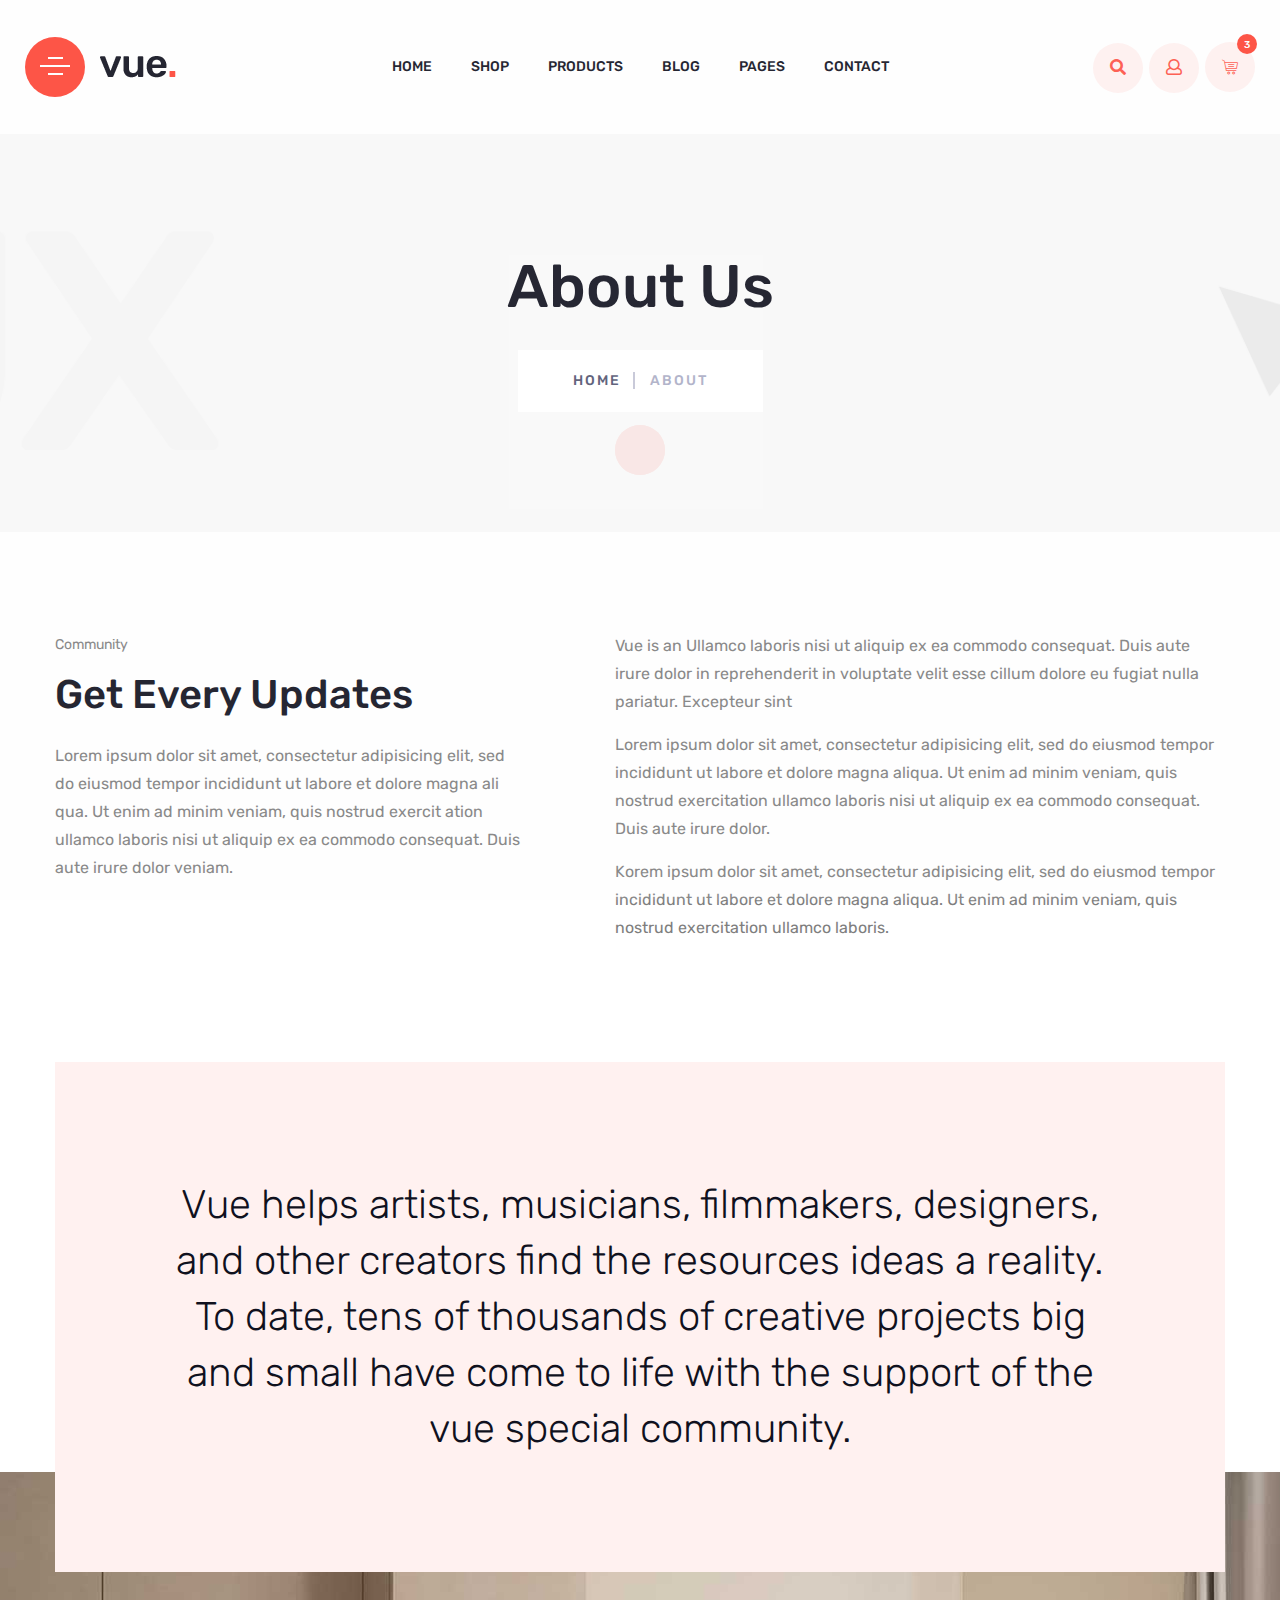
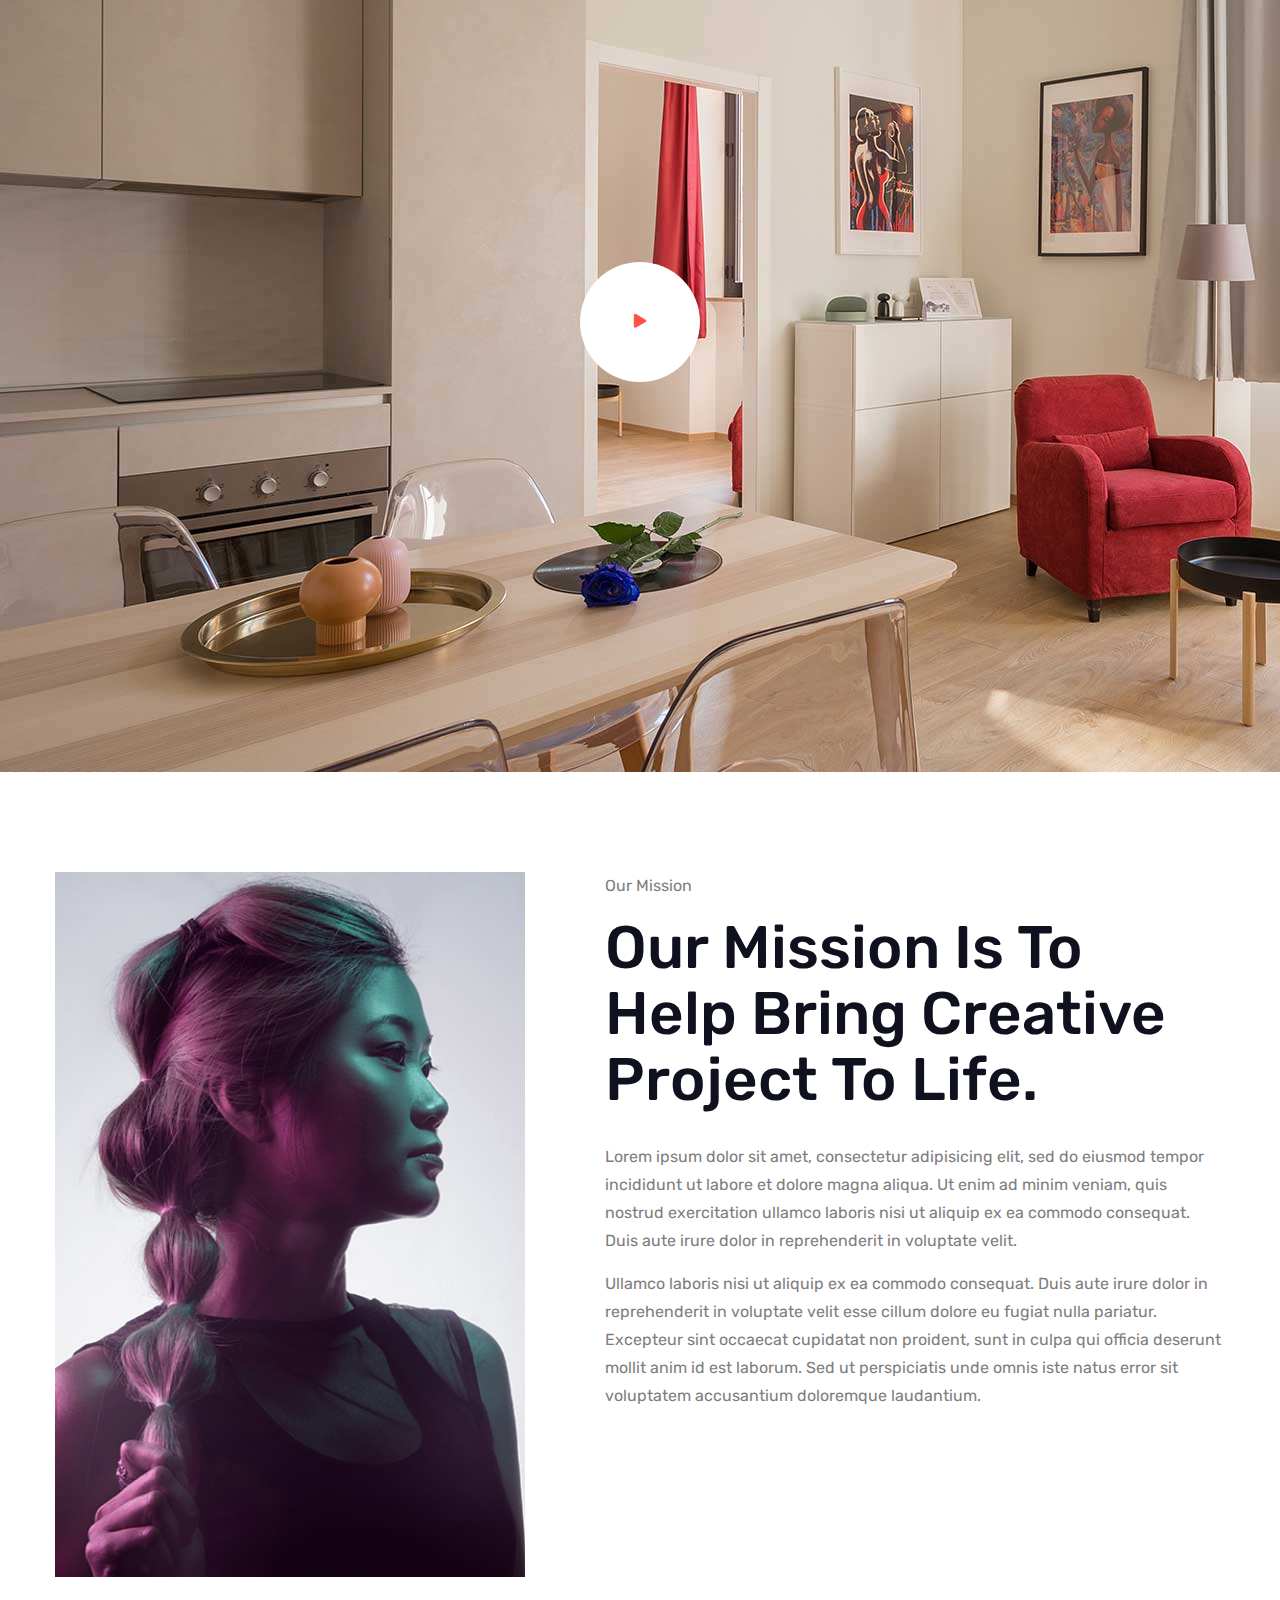
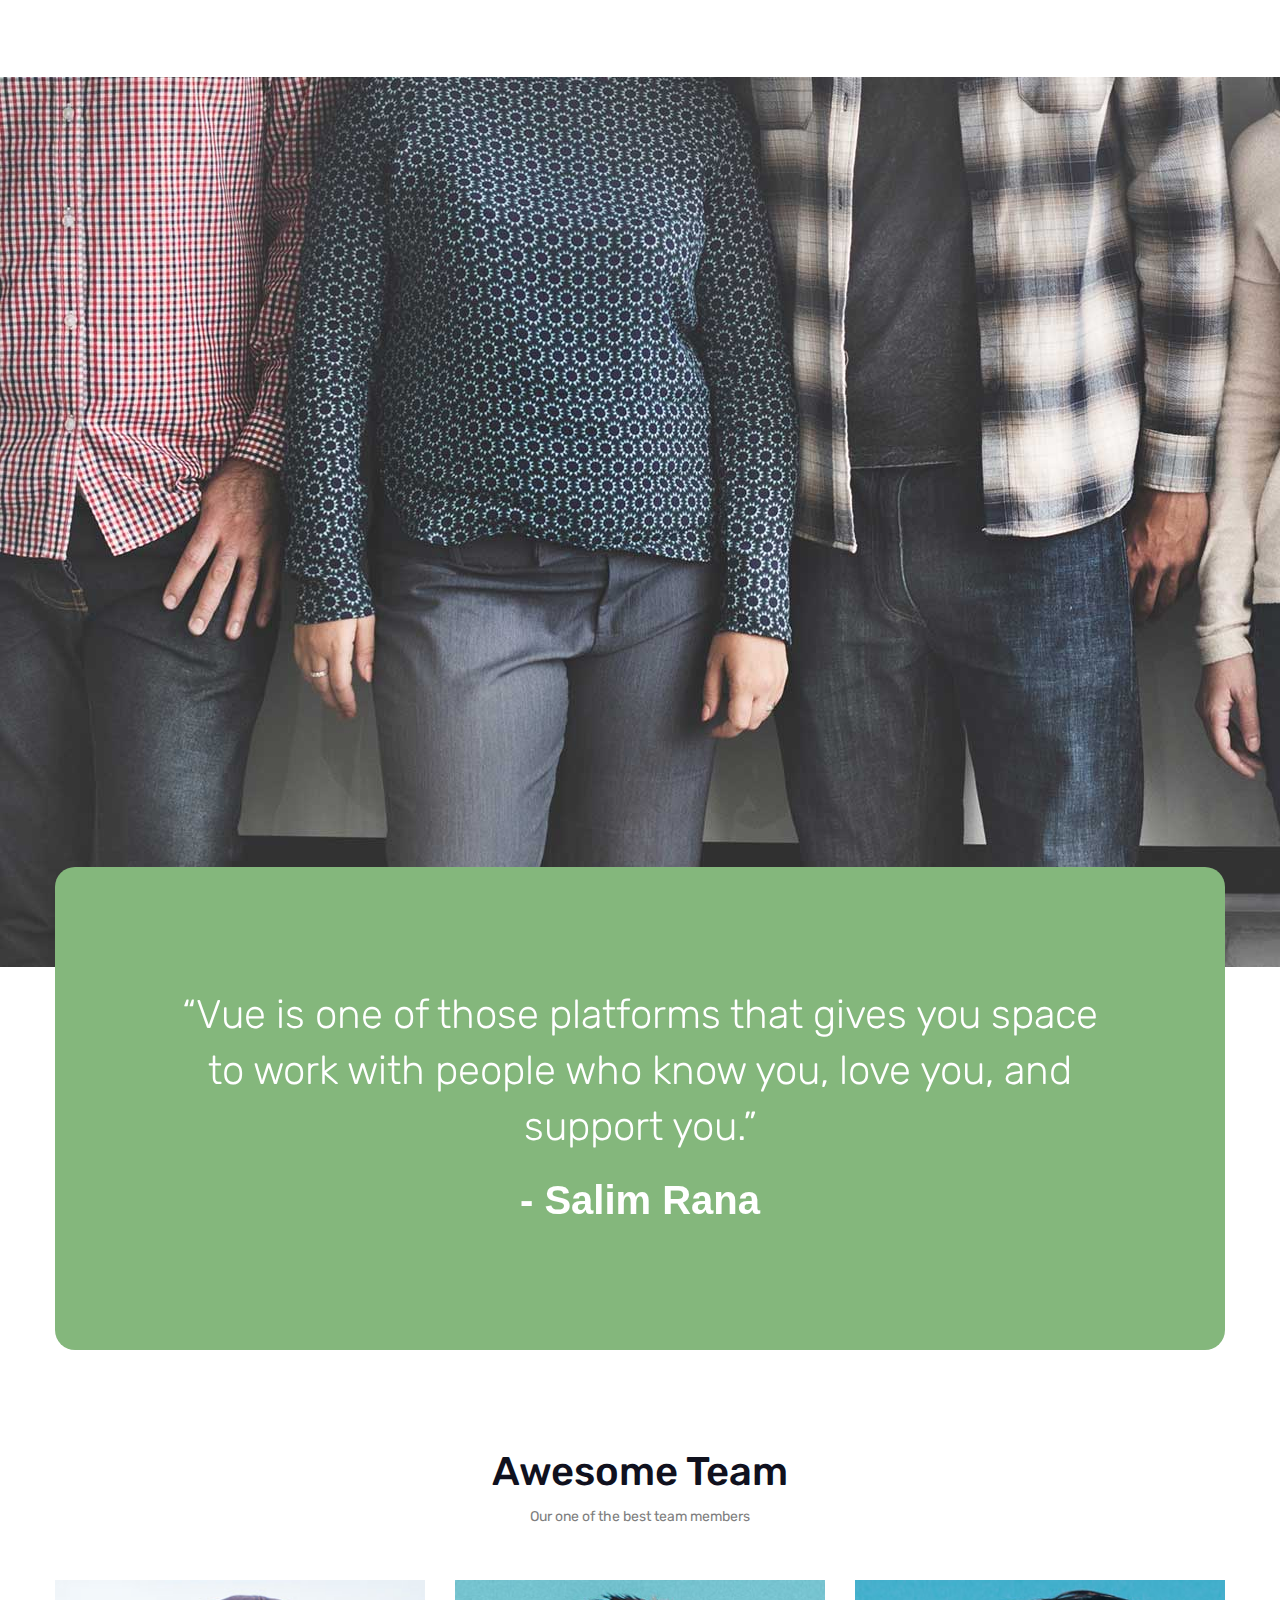
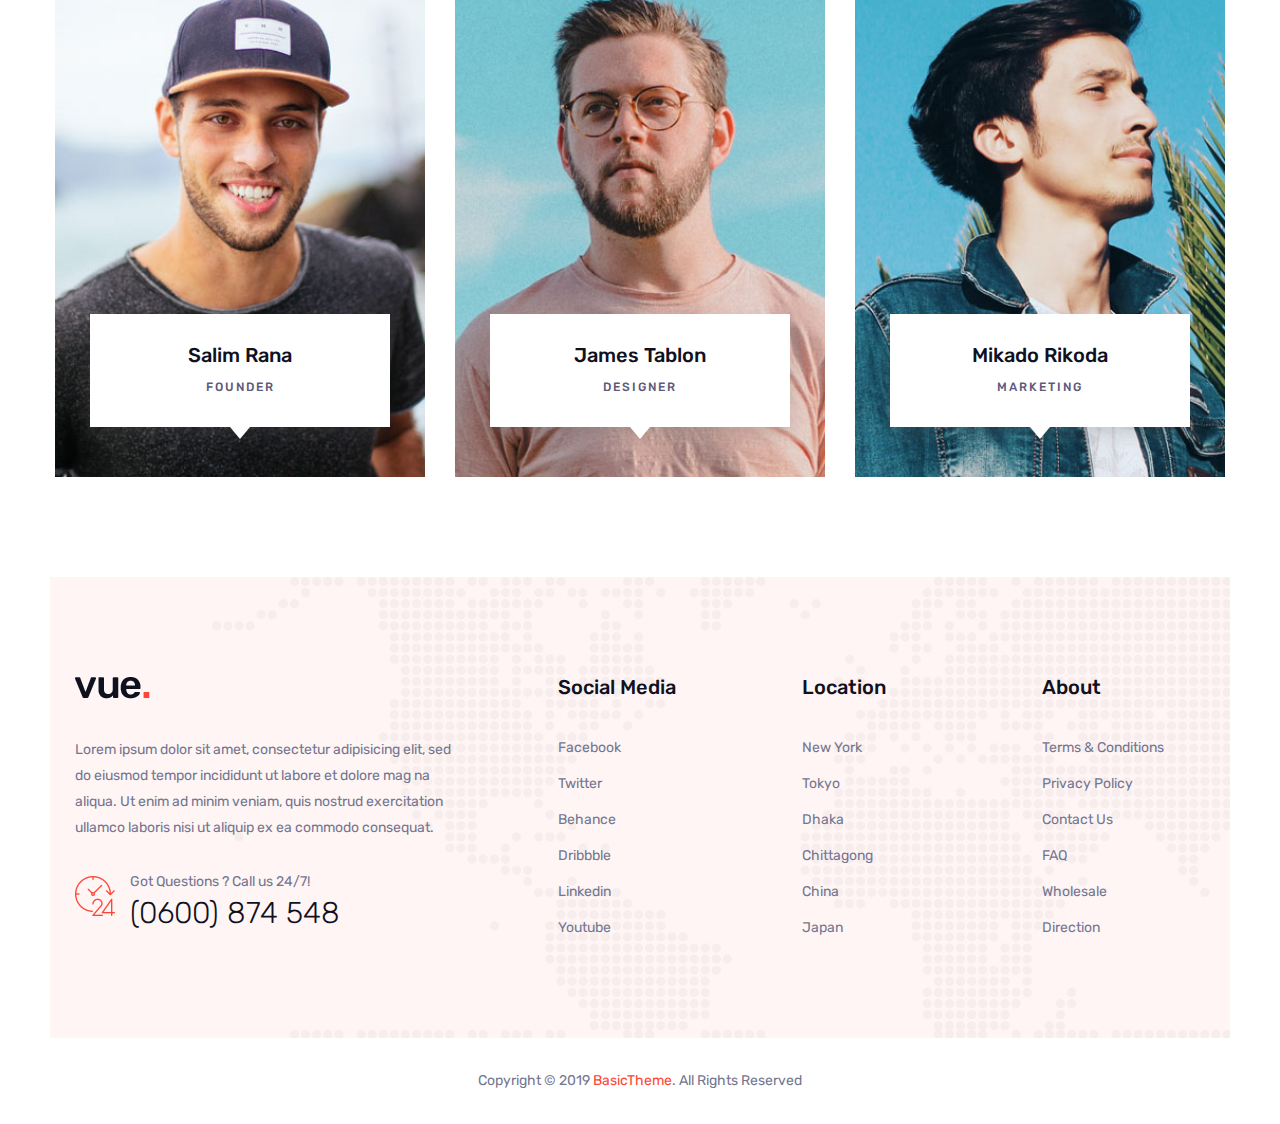
<file: E_ticaret2.WebUI/wwwroot/Fashion-Ecommerce-Template-main/about.html>
<!doctype html>
<html class="no-js" lang="zxx">
    
<!-- Mirrored from wphix.com/template/vue/vue/about.html by HTTrack Website Copier/3.x [XR&CO'2014], Sat, 21 Oct 2023 08:30:48 GMT -->
<head>
        <meta charset="utf-8">
        <meta http-equiv="x-ua-compatible" content="ie=edge">
        <title>Vue - Clean Minimal eCommerce HTML Template</title>
        <meta name="description" content="">
        <meta name="viewport" content="width=device-width, initial-scale=1">

        <link rel="manifest" href="site.html">
		<link rel="shortcut icon" type="image/x-icon" href="img/favicon.png">
        <!-- Place favicon.ico in the root directory -->

		<!-- CSS here -->
        <link rel="stylesheet" href="css/bootstrap.min.css">
        <link rel="stylesheet" href="css/owl.carousel.min.css">
        <link rel="stylesheet" href="css/animate.min.css">
        <link rel="stylesheet" href="css/magnific-popup.css">
        <link rel="stylesheet" href="css/fontawesome-all.min.css">
        <link rel="stylesheet" href="css/flaticon.css">
        <link rel="stylesheet" href="css/meanmenu.css">
        <link rel="stylesheet" href="css/jquery-ui.css">
        <link rel="stylesheet" href="css/meanmenu.css">
        <link rel="stylesheet" href="css/slick.css">
        <link rel="stylesheet" href="css/default.css">
        <link rel="stylesheet" href="css/style.css">
        <link rel="stylesheet" href="css/responsive.css">
    </head>
    <body>

        <!-- preloader -->
        <div id="preloader">
            <div class="preloader">
                <span></span>
                <span></span>
            </div>
        </div>
        <!-- preloader end  -->

        <!-- header start -->
        <header>
            <div id="header-sticky" class="header-area box-90">
                <div class="container-fluid">
                    <div class="row align-items-center">
                        <div class="col-xl-2 col-lg-6 col-md-6 col-7 col-sm-5 d-flex align-items-center pos-relative">
                            <div class="basic-bar cat-toggle">
                                <span class="bar1"></span>
                                <span class="bar2"></span>
                                <span class="bar3"></span>
                            </div>
                            <div class="logo">
                                <a href="index.html"><img src="img/logo/logo.png" alt=""></a>
                            </div>

                            <div class="category-menu">
                                <h4>Category</h4>
                                <ul>
                                    <li><a href="shop.html"><i class="flaticon-shopping-cart-1"></i> Table lamp</a></li>
                                    <li><a href="shop.html"><i class="flaticon-shopping-cart-1"></i> Furniture</a></li>
                                    <li><a href="shop.html"><i class="flaticon-shopping-cart-1"></i> Chair</a></li>
                                    <li><a href="shop.html"><i class="flaticon-shopping-cart-1"></i> Men</a></li>
                                    <li><a href="shop.html"><i class="flaticon-shopping-cart-1"></i> Women</a></li>
                                    <li><a href="shop.html"><i class="flaticon-shopping-cart-1"></i> Cloth</a></li>
                                    <li><a href="shop.html"><i class="flaticon-shopping-cart-1"></i> Trend</a></li>
                                </ul>
                            </div>
                        </div>
                        <div class="col-xl-8 col-lg-6 col-md-8 col-8 d-none d-xl-block">
                            <div class="main-menu text-center">
                                <nav id="mobile-menu">
                                    <ul>
                                        <li>
                                            <a href="index.html">Home</a>
                                            <ul class="submenu">
                                                <li>
                                                    <a href="index.html">Home Style 1</a>
                                                </li>
                                                <li>
                                                    <a href="index-2.html">Home Style 2</a>
                                                </li>
                                                <li>
                                                    <a href="index-3.html">Home Style 3</a>
                                                </li>
                                                <li>
                                                    <a href="index-4.html">Home Style 4</a>
                                                </li>
                                                <li>
                                                    <a href="index-5.html">Home Style 5</a>
                                                </li>
                                            </ul>
                                        </li>
                                        <li class="mega-menu">
                                            <a href="shop.html">Shop</a>
                                            <ul class="submenu ">
                                                <li>
                                                    <a href="#">Category View</a>
                                                    <ul class="submenu  level-1">
                                                        <li>
                                                            <a href="shop.html">Shop 2 Column</a>
                                                        </li>
                                                        <li>
                                                            <a href="shop-filter.html">Shop Filter Style</a>
                                                        </li>
                                                        <li>
                                                            <a href="shop-full.html">Shop Full</a>
                                                        </li>
                                                        <li>
                                                            <a href="shop-3-col.html">Shop 3 Column</a>
                                                        </li>
                                                        <li>
                                                            <a href="shop-list.html">List View</a>
                                                        </li>
                                                    </ul>
                                                </li>
                                                <li>
                                                    <a href="#">Category View</a>
                                                    <ul class="submenu">
                                                        <li>
                                                            <a href="shop-left-sidebar.html">Sidebar Left</a>
                                                        </li>
                                                        <li>
                                                            <a href="shop-sidebar-right.html">Sidebar Right</a>
                                                        </li>
                                                        <li>
                                                            <a href="cart.html">Shopping Cart</a>
                                                        </li>
                                                        <li>
                                                            <a href="checkout.html">Checkout</a>
                                                        </li>
                                                        <li>
                                                            <a href="wishlist.html">My Wishlist</a>
                                                        </li>
                                                    </ul>
                                                </li>
                                                <li>
                                                    <a href="#">Products Types</a>
                                                    <ul class="submenu">
                                                        <li>
                                                            <a href="product-simple.html">Simple Product</a>
                                                        </li>
                                                        <li>
                                                            <a href="product-variable.html">Variable Product</a>
                                                        </li>
                                                        <li>
                                                            <a href="product-upcoming.html">Product Upcoming</a>
                                                        </li>
                                                        <li>
                                                            <a href="product-up-thumb.html">Thumb Top Product</a>
                                                        </li>
                                                        <li>
                                                            <a href="product-sidebar.html">Product Sidebar</a>
                                                        </li>
                                                    </ul>
                                                </li>
                                            </ul>
                                        </li>
                                        <li>
                                            <a href="shop-filter.html">Products </a>
                                        </li>
                                        <li>
                                            <a href="blog.html">Blog</a>
                                            <ul class="submenu">
                                                <li>
                                                    <a href="blog-2-col.html">Blog 2 Column</a>
                                                </li>
                                                <li>
                                                    <a href="blog-2-col-mas.html">Blog 2 Col Masonry</a>
                                                </li>
                                                <li>
                                                    <a href="blog-3-col.html">Blog 3 Column</a>
                                                </li>
                                                <li>
                                                    <a href="blog-3-col-mas.html">Blog 3 Col Masonry</a>
                                                </li>
                                                <li>
                                                    <a href="blog-details.html">Blog Details</a>
                                                </li>
                                                <li>
                                                    <a href="blog-details-audio.html">Blog Details Audio</a>
                                                </li>
                                                <li>
                                                    <a href="blog-details-video.html">Blog Details Video</a>
                                                </li>
                                                <li>
                                                    <a href="blog-details-gallery.html">Blog Details Gallery</a>
                                                </li>
                                                <li>
                                                    <a href="blog-details-left-sidebar.html">Details Left Sidebar</a>
                                                </li>
                                            </ul>
                                        </li>
                                        <li>
                                            <a href="#">Pages</a>
                                            <ul class="submenu">
                                                <li>
                                                    <a href="about.html">About Us</a>
                                                </li>

                                                <li>
                                                    <a href="contact.html">Contact Us</a>
                                                </li>
                                                <li>
                                                    <a href="login.html">login</a>
                                                </li>
                                                <li>
                                                    <a href="register.html">Register</a>
                                                </li>
                                                <li>
                                                    <a href="cart.html">Shoping Cart</a>
                                                </li>
                                                <li>
                                                    <a href="checkout.html">Checkout</a>
                                                </li>
                                                <li>
                                                    <a href="wishlist.html">Wishlist</a>
                                                </li>
                                            </ul>
                                        </li>
                                        <li>
                                            <a href="contact.html">Contact</a>
                                        </li>
                                    </ul>
                                </nav>
                            </div>
                        </div>
                        <div class="col-xl-2 col-lg-6 col-md-6 col-5 col-sm-7 pl-0">
                            <div class="header-right f-right">
                                <ul>
                                    <li class="search-btn">
                                        <a class="search-btn nav-search search-trigger" href="#"><i
                                                class="fas fa-search"></i></a>
                                    </li>
                                    <li class="login-btn"><a href="login.html"><i class="far fa-user"></i></a></li>
                                    <li class="d-shop-cart"><a href="#"><i class="flaticon-shopping-cart"></i> <span
                                                class="cart-count">3</span></a>
                                        <ul class="minicart">
                                            <li>
                                                <div class="cart-img">
                                                    <a href="product-details.html">
                                                        <img src="img/product/pro1.jpg" alt="" />
                                                    </a>
                                                </div>
                                                <div class="cart-content">
                                                    <h3>
                                                        <a href="product-details.html">Black & White Shoes</a>
                                                    </h3>
                                                    <div class="cart-price">
                                                        <span class="new">$ 229.9</span>
                                                        <span>
                                                            <del>$239.9</del>
                                                        </span>
                                                    </div>
                                                </div>
                                                <div class="del-icon">
                                                    <a href="#">
                                                        <i class="far fa-trash-alt"></i>
                                                    </a>
                                                </div>
                                            </li>
                                            <li>
                                                <div class="cart-img">
                                                    <a href="product-details.html">
                                                        <img src="img/product/pro2.jpg" alt="" />
                                                    </a>
                                                </div>
                                                <div class="cart-content">
                                                    <h3>
                                                        <a href="product-details.html">Black & White Shoes</a>
                                                    </h3>
                                                    <div class="cart-price">
                                                        <span class="new">$ 229.9</span>
                                                        <span>
                                                            <del>$239.9</del>
                                                        </span>
                                                    </div>
                                                </div>
                                                <div class="del-icon">
                                                    <a href="#">
                                                        <i class="far fa-trash-alt"></i>
                                                    </a>
                                                </div>
                                            </li>
                                            <li>
                                                <div class="cart-img">
                                                    <a href="product-details.html">
                                                        <img src="img/product/pro3.jpg" alt="" />
                                                    </a>
                                                </div>
                                                <div class="cart-content">
                                                    <h3>
                                                        <a href="product-details.html">Black & White Shoes</a>
                                                    </h3>
                                                    <div class="cart-price">
                                                        <span class="new">$ 229.9</span>
                                                        <span>
                                                            <del>$239.9</del>
                                                        </span>
                                                    </div>
                                                </div>
                                                <div class="del-icon">
                                                    <a href="#">
                                                        <i class="far fa-trash-alt"></i>
                                                    </a>
                                                </div>
                                            </li>
                                            <li>
                                                <div class="total-price">
                                                    <span class="f-left">Total:</span>
                                                    <span class="f-right">$300.0</span>
                                                </div>
                                            </li>
                                            <li>
                                                <div class="checkout-link">
                                                    <a href="cart.html">Shopping Cart</a>
                                                    <a class="red-color" href="checkout.html">Checkout</a>
                                                </div>
                                            </li>
                                        </ul>
                                    </li>
                                </ul>
                            </div>
                        </div>
                        <div class="col-12 d-xl-none">
                            <div class="mobile-menu"></div>
                        </div>
                    </div>
                </div>
            </div>
        </header>
        <!-- header end -->


        <main>

        <!-- breadcrumb-area-start -->
        <section class="breadcrumb-area" data-background="img/bg/page-title.png">
            <div class="container">
                <div class="row">
                    <div class="col-xl-12">
                        <div class="breadcrumb-text text-center">
                            <h1>About Us</h1>
                            <ul class="breadcrumb-menu">
                                <li><a href="index.html">home</a></li>
                                <li><span>About</span></li>
                            </ul>
                        </div>
                    </div>
                </div>
            </div>
        </section>
        <!-- breadcrumb-area-end -->

            <!-- page-title-area end -->
            <section class="about-area pt-100">
                <div class="container">
                    <div class="row">
                        <div class="col-xl-5">
                            <div class="section-title mb-25">
                                <p><span></span> Community</p>
                                <h1>Get Every Updates</h1>
                            </div>
                            <div class="about-community mb-30">
                                <p>Lorem ipsum dolor sit amet, consectetur adipisicing elit, sed do eiusmod tempor incididunt ut
                                    labore et dolore magna
                                    ali qua. Ut enim ad minim veniam, quis nostrud exercit ation ullamco laboris nisi ut aliquip ex
                                    ea commodo consequat.
                                    Duis aute irure dolor veniam.</p>
                            </div>
                        </div>
                        <div class="col-xl-7">
                            <div class="about-community-text mb-30">
                                <p>Vue is an Ullamco laboris nisi ut aliquip ex ea commodo consequat. Duis aute irure dolor in
                                    reprehenderit in voluptate velit esse cillum dolore eu fugiat nulla pariatur. Excepteur sint
                                </p>
                                <p>Lorem ipsum dolor sit amet, consectetur adipisicing elit, sed do eiusmod tempor incididunt ut
                                    labore et dolore magna
                                    aliqua. Ut enim ad minim veniam, quis nostrud exercitation ullamco laboris nisi ut aliquip ex
                                    ea commodo consequat.
                                    Duis aute irure dolor.</p>
                                <p>Korem ipsum dolor sit amet, consectetur adipisicing elit, sed do eiusmod tempor incididunt ut
                                    labore et dolore magna
                                    aliqua. Ut enim ad minim veniam, quis nostrud exercitation ullamco laboris.</p>
                            </div>
                        </div>
                    </div>
                    <div class="row">
                        <div class="col-12">
                            <div class="overview text-center mt-90">
                                <p>Vue helps artists, musicians, filmmakers,
                                designers, and other creators find the resources ideas a
                                reality. To date, tens of
                                thousands of creative projects big and small have come to life with the support of the
                                vue special community.</p>
                            </div>
                        </div>
                    </div>
                </div>
            </section>
            <section class="video-area">
                <div class="bakix-video">
                    <img src="img/bg/video.jpg" alt="">
                    <a class="popup-video" href="https://www.youtube.com/watch?v=Y6MlVop80y0"><i class="fas fa-play"></i></a>
                </div>
            </section>
            <section class="mission-area pt-100 pb-70 ">
                <div class="container">
                    <div class="row">
                        <div class="col-xl-5 d-lg-none d-xl-block">
                            <div class="mission-img mb-30">
                                <img src="img/bg/mission.jpg" alt="">
                            </div>
                        </div>
                        <div class="col-xl-7">
                            <div class="mission-text mb-30">
                                <div class="mission-title mb-30">
                                    <p><span></span> Our Mission</p>
                                    <h1>Our Mission Is To
                                        Help Bring Creative
                                        Project To Life.</h1>
                                </div>
                                <p>Lorem ipsum dolor sit amet, consectetur adipisicing elit, sed do eiusmod tempor incididunt ut
                                    labore et dolore magna
                                    aliqua. Ut enim ad minim veniam, quis nostrud exercitation ullamco laboris nisi ut aliquip ex
                                    ea commodo consequat.
                                    Duis aute irure dolor in reprehenderit in voluptate velit.</p>
                                <p>Ullamco laboris nisi ut aliquip ex ea commodo consequat. Duis aute irure dolor in reprehenderit
                                    in voluptate velit esse
                                    cillum dolore eu fugiat nulla pariatur. Excepteur sint occaecat cupidatat non proident, sunt in
                                    culpa qui officia
                                    deserunt mollit anim id est laborum. Sed ut perspiciatis unde omnis iste natus error sit
                                    voluptatem accusantium
                                    doloremque laudantium.</p>
                            </div>
                        </div>
                    </div>
                </div>
            </section>
            <section class="big-team-area">
                <div class="big-image">
                    <img src="img/bg/banner.jpg" alt="">
                </div>
                <div class="container">
                    <div class="row">
                        <div class="col-12">
                            <div class="testimonial-active owl-carousel theme-bg">
                                <div class="testimonial-item text-center">
                                    <p>“Vue is one of those platforms that gives you space to work with people who know you, love
                                        you, and support you.”</p>
                                    <span>- Salim Rana</span>
                                </div>
                                <div class="testimonial-item text-center">
                                    <p>“Vue is one of those platforms that gives you space to work with people who know you, love
                                        you, and support you.”</p>
                                    <span>- Jason Derula</span>
                                </div>
                            </div>
                        </div>
                    </div>
                </div>
            </section>
            <!-- team-area start -->
            <section class="team-area pt-100 pb-70">
                <div class="container">
                    <div class="row">
                        <div class="col-xl-12">
                            <div class="area-title text-center mb-50">
                                <h2>Awesome Team</h2>
                                <p>Our one of the best team members</p>
                            </div>
                        </div>
                    </div>
                    <div class="row">
                        <div class="col-lg-4 col-md-6">
                            <div class="team mb-30">
                                <div class="team__img">
                                    <img src="img/team/team4.jpg" alt="">
                                </div>
                                <div class="team__content text-center white-bg">
                                    <h4>Salim Rana</h4>
                                    <span>Founder</span>
                                </div>
                            </div>
                        </div>
                        <div class="col-lg-4 col-md-6">
                            <div class="team mb-30">
                                <div class="team__img">
                                    <img src="img/team/team5.jpg" alt="">
                                </div>
                                <div class="team__content text-center white-bg">
                                    <h4>James Tablon</h4>
                                    <span>Designer</span>
                                </div>
                            </div>
                        </div>
                        <div class="col-lg-4 col-md-6">
                            <div class="team mb-30">
                                <div class="team__img">
                                    <img src="img/team/team6.jpg" alt="">
                                </div>
                                <div class="team__content text-center white-bg">
                                    <h4>Mikado Rikoda</h4>
                                    <span>marketing</span>
                                </div>
                            </div>
                        </div>
                    </div>
                </div>
            </section>
            <!-- team-area end -->


        </main>

        <!-- footer start -->
        <footer class="footer-area pl-100 pr-100">
            <div class="footer-area box-90 pt-100 pb-60" data-background="img/bg/footer.jpg">
                <div class="container">
                    <div class="row">
                        <div class="col-xl-5 col-lg-6 col-md-6 ">
                            <div class="footer-widget mb-40 pr-70">
                                <div class="footer-logo">
                                    <a href="index.html"><img src="img/logo/footer-logo.png" alt=""></a>
                                </div>
                                <p>Lorem ipsum dolor sit amet, consectetur adipisicing elit, sed do eiusmod tempor incididunt
                                    ut labore et dolore mag na
                                    aliqua. Ut enim ad minim veniam, quis nostrud exercitation ullamco laboris nisi ut aliquip
                                    ex ea commodo consequat.
                                </p>
                                <div class="footer-time d-flex mt-30">
                                    <div class="time-icon">
                                        <img src="img/icon/time.png" alt="">
                                    </div>
                                    <div class="time-text">
                                        <span>Got Questions ? Call us 24/7!</span>
                                        <h2>(0600) 874 548</h2>
                                    </div>
                                </div>
                            </div>
                        </div>
                        <div class="col-xl-2 col-lg-3 col-md-3">
                            <div class="footer-widget mb-40">
                                <h3>Social Media</h3>
                                <ul class="footer-link">
                                    <li><a href="#">Facebook</a></li>
                                    <li><a href="#">Twitter</a></li>
                                    <li><a href="#">Behance</a></li>
                                    <li><a href="#"> Dribbble</a></li>
                                    <li><a href="#">Linkedin</a></li>
                                    <li><a href="#">Youtube</a></li>
                                </ul>
                            </div>
                        </div>
                        <div class="col-xl-3 col-lg-2 col-md-3 d-md-none d-xl-block">
                            <div class="footer-widget pl-50 mb-40">
                                <h3>Location</h3>
                                <ul class="footer-link">
                                    <li><a href="#">New York</a></li>
                                    <li><a href="#">Tokyo</a></li>
                                    <li><a href="#">Dhaka</a></li>
                                    <li><a href="#">Chittagong</a></li>
                                    <li><a href="#">China</a></li>
                                    <li><a href="#">Japan</a></li>
                                </ul>
                            </div>
                        </div>
                        <div class="col-xl-2 col-lg-3 col-md-3">
                            <div class="footer-widget mb-40">
                                <h3>About</h3>
                                <ul class="footer-link">
                                    <li><a href="#">Terms & Conditions</a></li>
                                    <li><a href="#"> Privacy Policy</a></li>
                                    <li><a href="#">Contact Us</a></li>
                                    <li><a href="#">FAQ</a></li>
                                    <li><a href="#">Wholesale</a></li>
                                    <li><a href="#">Direction</a></li>
                                </ul>
                            </div>
                        </div>
                    </div>
                </div>
            </div>
            <div class="copyright-area box-105">
                <div class="container-fluid">
                    <div class="pt-30 pb-30">
                        <div class="row">
                            <div class="col-xl-12">
                                <div class="copyright text-center">
                                    <p>Copyright © 2019 <a href="#">BasicTheme</a>. All Rights Reserved</p>
                                </div>
                            </div>
                        </div>
                    </div>
                </div>
            </div>
        </footer>
        <!-- footer end -->

        <!-- Fullscreen search -->
        <div class="search-wrap">
            <div class="search-inner">
                <i class="fas fa-times search-close" id="search-close"></i>
                <div class="search-cell">
                    <form method="get">
                        <div class="search-field-holder">
                            <input type="search" class="main-search-input" placeholder="Search Entire Store...">
                        </div>
                    </form>
                </div>
            </div>
        </div> <!-- end fullscreen search -->





		<!-- JS here -->
        <script src="js/vendor/jquery-1.12.4.min.js"></script>
        <script src="js/jquery-ui.js"></script>
        <script src="js/popper.min.js"></script>
        <script src="js/bootstrap.min.js"></script>
        <script src="js/owl.carousel.min.js"></script>
        <script src="js/isotope.pkgd.min.js"></script>
        <script src="js/slick.min.js"></script>
        <script src="js/jquery.meanmenu.min.js"></script>
        <script src="js/ajax-form.js"></script>
        <script src="js/wow.min.js"></script>
        <script src="js/jquery.scrollUp.min.js"></script>
        <script src="js/jquery.final-countdown.min.js"></script>
        <script src="js/imagesloaded.pkgd.min.js"></script>
        <script src="js/jquery.magnific-popup.min.js"></script>
        <script src="js/plugins.js"></script>
        <script src="js/main.js"></script>
    </body>

<!-- Mirrored from wphix.com/template/vue/vue/about.html by HTTrack Website Copier/3.x [XR&CO'2014], Sat, 21 Oct 2023 08:30:50 GMT -->
</html>
</file>
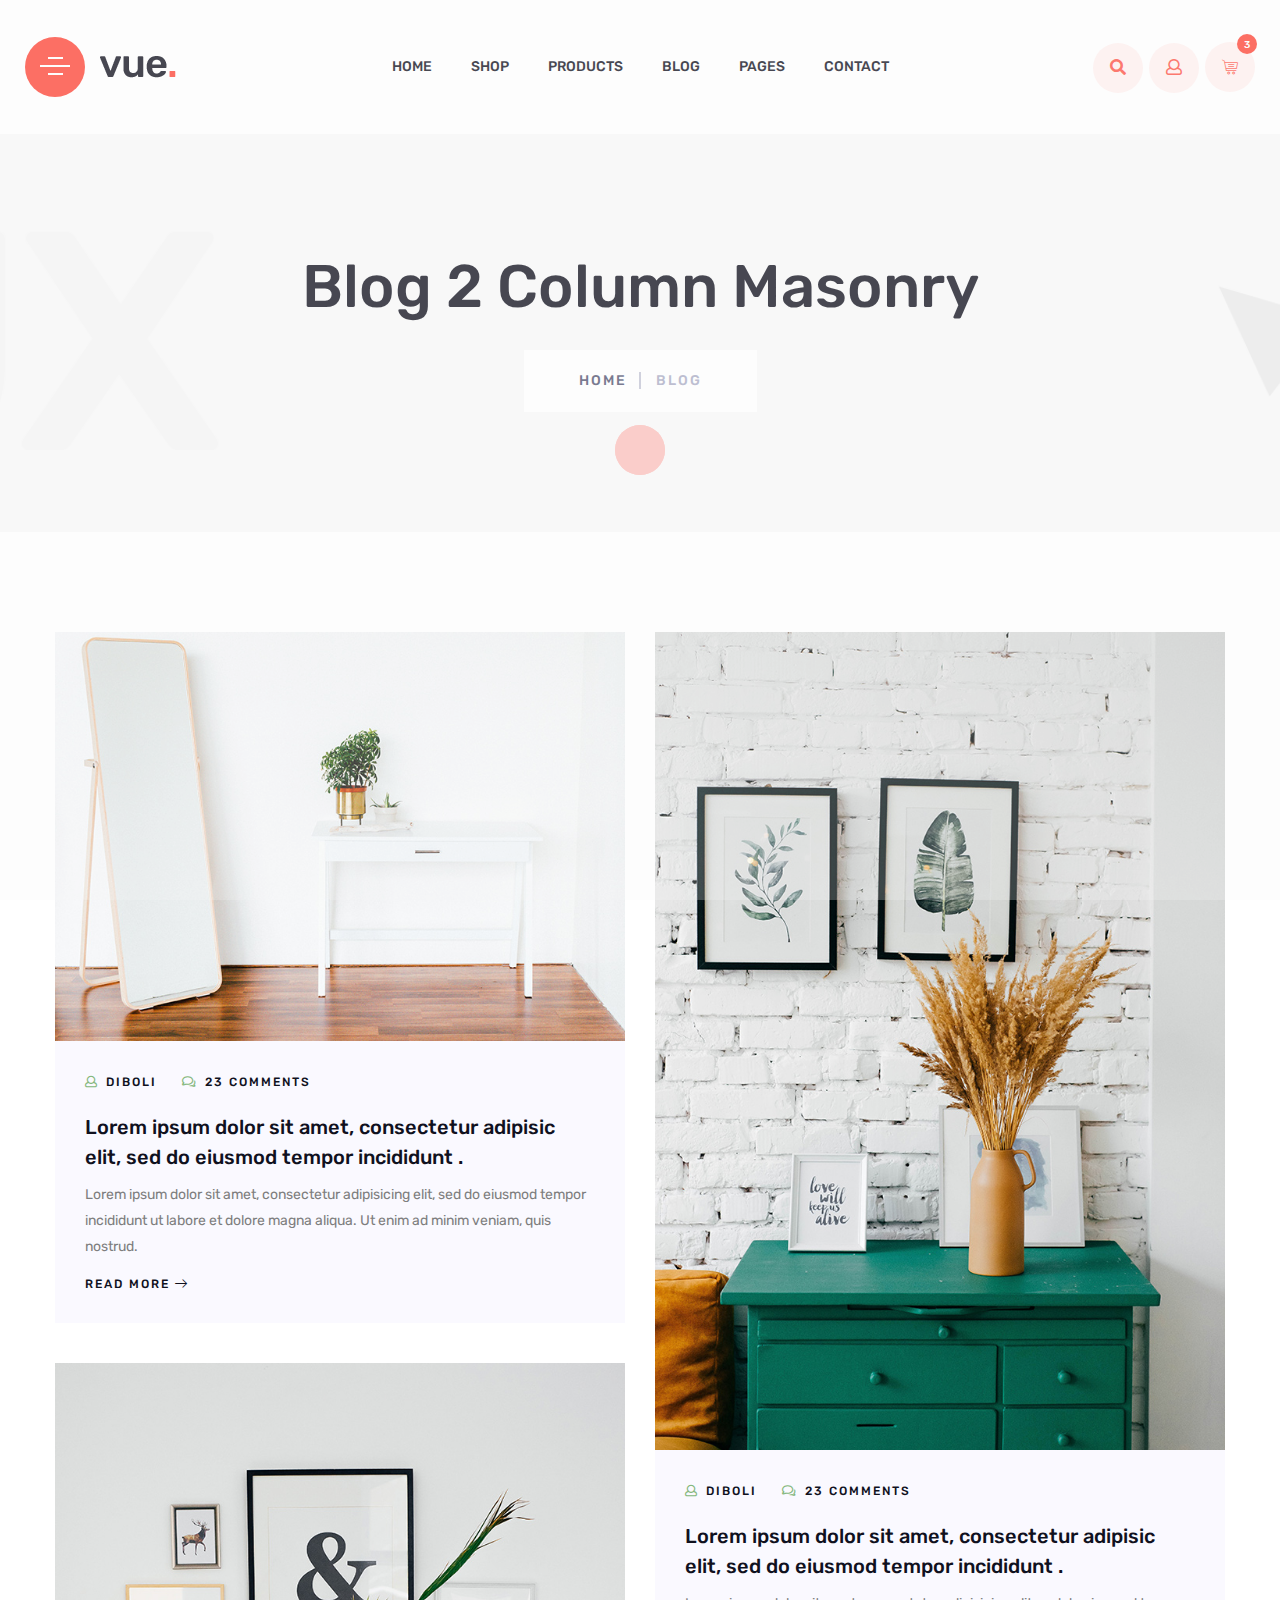
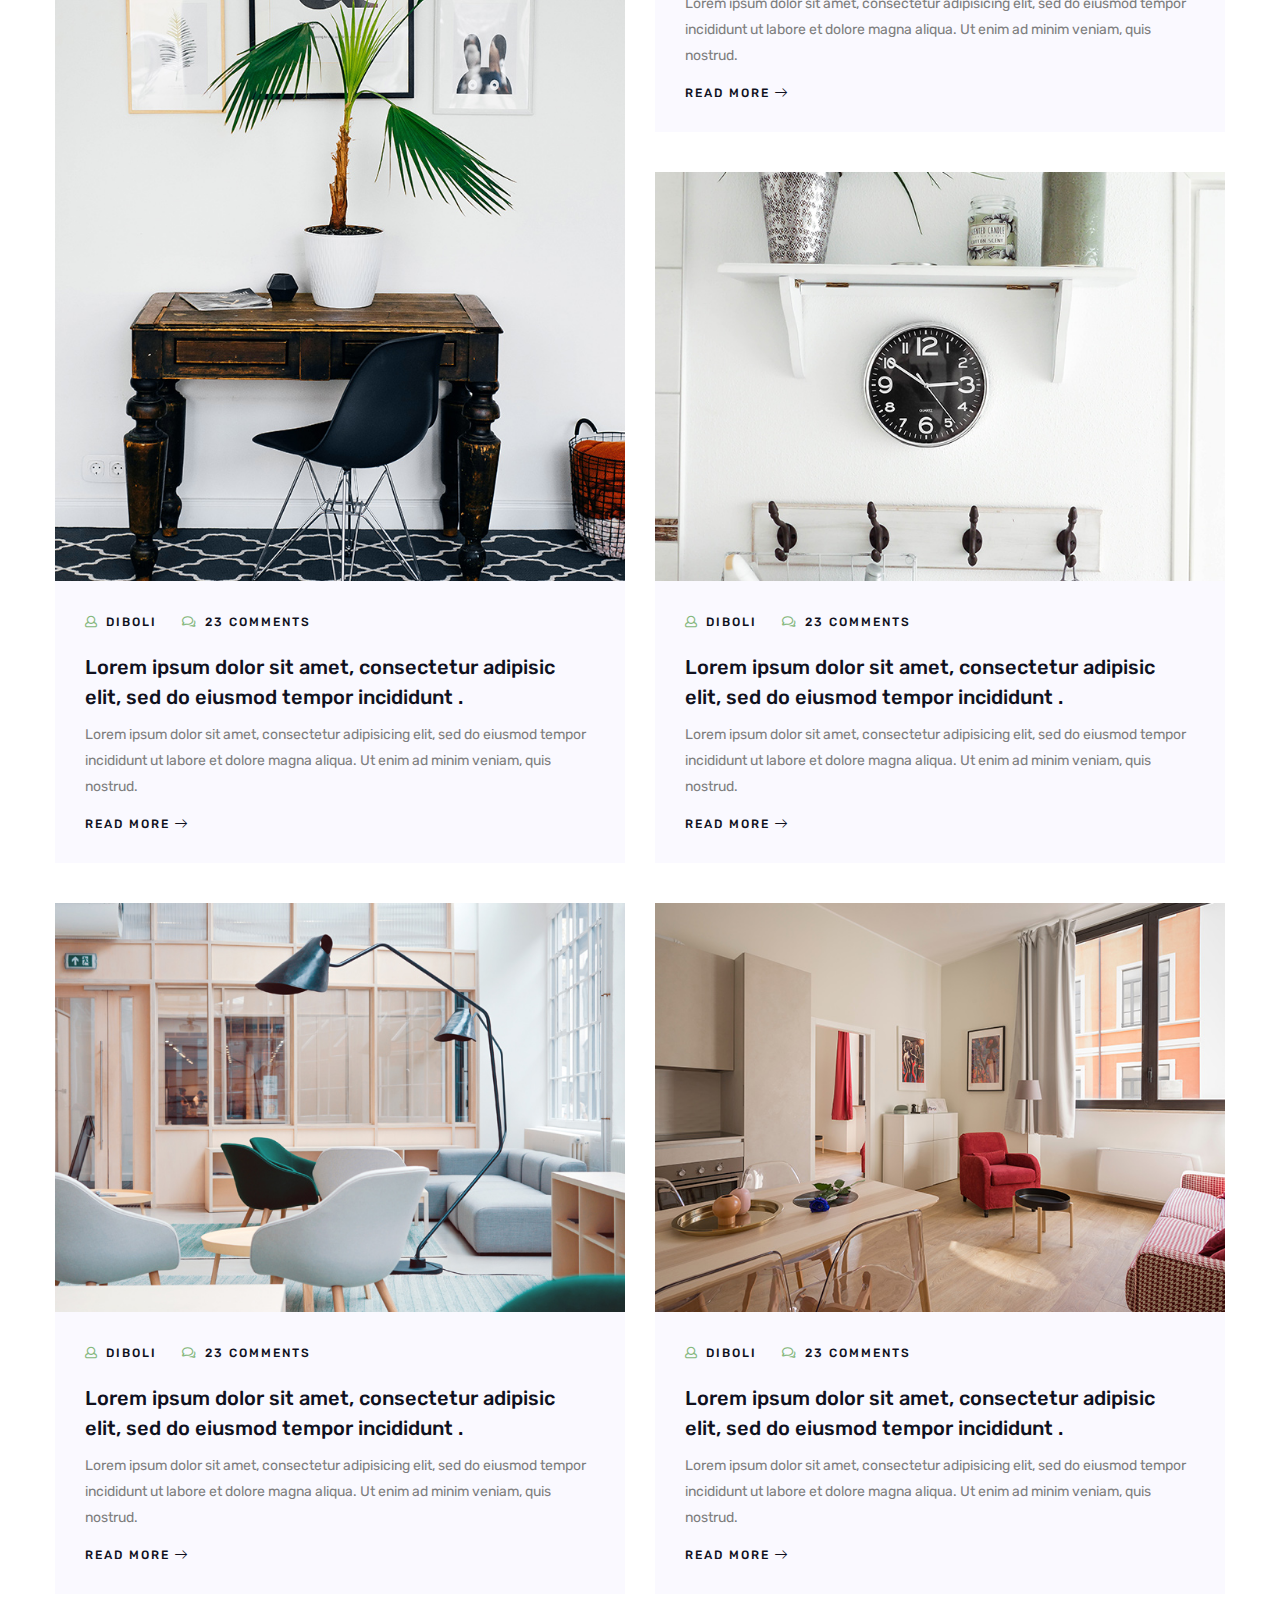
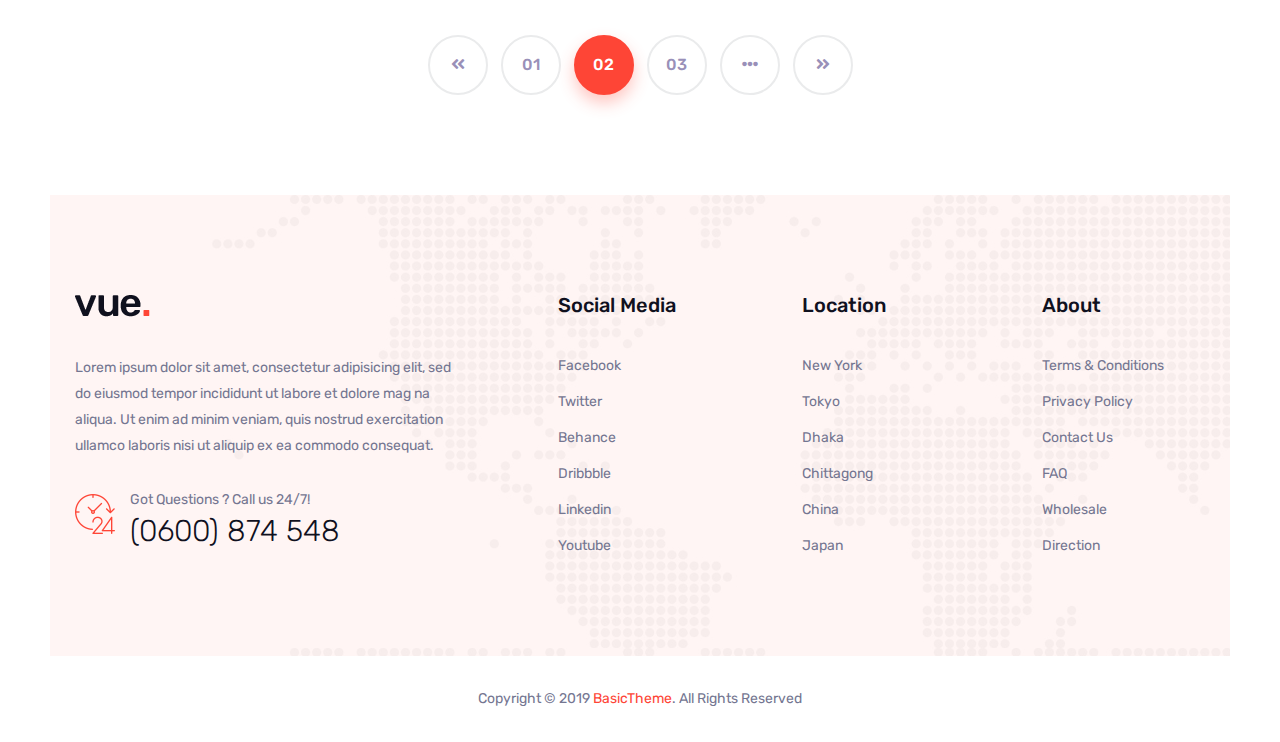
<file: E_ticaret2.WebUI/wwwroot/Fashion-Ecommerce-Template-main/blog-2-col-mas.html>
<!doctype html>
<html class="no-js" lang="zxx">
    
<!-- Mirrored from wphix.com/template/vue/vue/blog-2-col-mas.html by HTTrack Website Copier/3.x [XR&CO'2014], Sat, 21 Oct 2023 08:30:44 GMT -->
<head>
        <meta charset="utf-8">
        <meta http-equiv="x-ua-compatible" content="ie=edge">
        <title>Vue - Clean Minimal eCommerce HTML Template</title>
        <meta name="description" content="">
        <meta name="viewport" content="width=device-width, initial-scale=1">

        <link rel="manifest" href="site.html">
		<link rel="shortcut icon" type="image/x-icon" href="img/favicon.png">
        <!-- Place favicon.ico in the root directory -->

		<!-- CSS here -->
        <link rel="stylesheet" href="css/bootstrap.min.css">
        <link rel="stylesheet" href="css/owl.carousel.min.css">
        <link rel="stylesheet" href="css/animate.min.css">
        <link rel="stylesheet" href="css/magnific-popup.css">
        <link rel="stylesheet" href="css/fontawesome-all.min.css">
        <link rel="stylesheet" href="css/flaticon.css">
        <link rel="stylesheet" href="css/meanmenu.css">
        <link rel="stylesheet" href="css/jquery-ui.css">
        <link rel="stylesheet" href="css/meanmenu.css">
        <link rel="stylesheet" href="css/slick.css">
        <link rel="stylesheet" href="css/default.css">
        <link rel="stylesheet" href="css/style.css">
        <link rel="stylesheet" href="css/responsive.css">
    </head>
    <body>


        <!-- preloader -->
        <div id="preloader">
            <div class="preloader">
                <span></span>
                <span></span>
            </div>
        </div>
        <!-- preloader end  -->

        <!-- header start -->
        <header>
            <div id="header-sticky" class="header-area box-90">
                <div class="container-fluid">
                    <div class="row align-items-center">
                        <div class="col-xl-2 col-lg-6 col-md-6 col-7 col-sm-5 d-flex align-items-center pos-relative">
                            <div class="basic-bar cat-toggle">
                                <span class="bar1"></span>
                                <span class="bar2"></span>
                                <span class="bar3"></span>
                            </div>
                            <div class="logo">
                                <a href="index.html"><img src="img/logo/logo.png" alt=""></a>
                            </div>

                            <div class="category-menu">
                                <h4>Category</h4>
                                <ul>
                                    <li><a href="shop.html"><i class="flaticon-shopping-cart-1"></i> Table lamp</a></li>
                                    <li><a href="shop.html"><i class="flaticon-shopping-cart-1"></i> Furniture</a></li>
                                    <li><a href="shop.html"><i class="flaticon-shopping-cart-1"></i> Chair</a></li>
                                    <li><a href="shop.html"><i class="flaticon-shopping-cart-1"></i> Men</a></li>
                                    <li><a href="shop.html"><i class="flaticon-shopping-cart-1"></i> Women</a></li>
                                    <li><a href="shop.html"><i class="flaticon-shopping-cart-1"></i> Cloth</a></li>
                                    <li><a href="shop.html"><i class="flaticon-shopping-cart-1"></i> Trend</a></li>
                                </ul>
                            </div>
                        </div>
                        <div class="col-xl-8 col-lg-6 col-md-8 col-8 d-none d-xl-block">
                            <div class="main-menu text-center">
                                <nav id="mobile-menu">
                                    <ul>
                                        <li>
                                            <a href="index.html">Home</a>
                                            <ul class="submenu">
                                                <li>
                                                    <a href="index.html">Home Style 1</a>
                                                </li>
                                                <li>
                                                    <a href="index-2.html">Home Style 2</a>
                                                </li>
                                                <li>
                                                    <a href="index-3.html">Home Style 3</a>
                                                </li>
                                                <li>
                                                    <a href="index-4.html">Home Style 4</a>
                                                </li>
                                                <li>
                                                    <a href="index-5.html">Home Style 5</a>
                                                </li>
                                            </ul>
                                        </li>
                                        <li class="mega-menu">
                                            <a href="shop.html">Shop</a>
                                            <ul class="submenu ">
                                                <li>
                                                    <a href="#">Category View</a>
                                                    <ul class="submenu  level-1">
                                                        <li>
                                                            <a href="shop.html">Shop 2 Column</a>
                                                        </li>
                                                        <li>
                                                            <a href="shop-filter.html">Shop Filter Style</a>
                                                        </li>
                                                        <li>
                                                            <a href="shop-full.html">Shop Full</a>
                                                        </li>
                                                        <li>
                                                            <a href="shop-3-col.html">Shop 3 Column</a>
                                                        </li>
                                                        <li>
                                                            <a href="shop-list.html">List View</a>
                                                        </li>
                                                    </ul>
                                                </li>
                                                <li>
                                                    <a href="#">Category View</a>
                                                    <ul class="submenu">
                                                        <li>
                                                            <a href="shop-left-sidebar.html">Sidebar Left</a>
                                                        </li>
                                                        <li>
                                                            <a href="shop-sidebar-right.html">Sidebar Right</a>
                                                        </li>
                                                        <li>
                                                            <a href="cart.html">Shopping Cart</a>
                                                        </li>
                                                        <li>
                                                            <a href="checkout.html">Checkout</a>
                                                        </li>
                                                        <li>
                                                            <a href="wishlist.html">My Wishlist</a>
                                                        </li>
                                                    </ul>
                                                </li>
                                                <li>
                                                    <a href="#">Products Types</a>
                                                    <ul class="submenu">
                                                        <li>
                                                            <a href="product-simple.html">Simple Product</a>
                                                        </li>
                                                        <li>
                                                            <a href="product-variable.html">Variable Product</a>
                                                        </li>
                                                        <li>
                                                            <a href="product-upcoming.html">Product Upcoming</a>
                                                        </li>
                                                        <li>
                                                            <a href="product-up-thumb.html">Thumb Top Product</a>
                                                        </li>
                                                        <li>
                                                            <a href="product-sidebar.html">Product Sidebar</a>
                                                        </li>
                                                    </ul>
                                                </li>
                                            </ul>
                                        </li>
                                        <li>
                                            <a href="shop-filter.html">Products </a>
                                        </li>
                                        <li>
                                            <a href="blog.html">Blog</a>
                                            <ul class="submenu">
                                                <li>
                                                    <a href="blog-2-col.html">Blog 2 Column</a>
                                                </li>
                                                <li>
                                                    <a href="blog-2-col-mas.html">Blog 2 Col Masonry</a>
                                                </li>
                                                <li>
                                                    <a href="blog-3-col.html">Blog 3 Column</a>
                                                </li>
                                                <li>
                                                    <a href="blog-3-col-mas.html">Blog 3 Col Masonry</a>
                                                </li>
                                                <li>
                                                    <a href="blog-details.html">Blog Details</a>
                                                </li>
                                                <li>
                                                    <a href="blog-details-audio.html">Blog Details Audio</a>
                                                </li>
                                                <li>
                                                    <a href="blog-details-video.html">Blog Details Video</a>
                                                </li>
                                                <li>
                                                    <a href="blog-details-gallery.html">Blog Details Gallery</a>
                                                </li>
                                                <li>
                                                    <a href="blog-details-left-sidebar.html">Details Left Sidebar</a>
                                                </li>
                                            </ul>
                                        </li>
                                        <li>
                                            <a href="#">Pages</a>
                                            <ul class="submenu">
                                                <li>
                                                    <a href="about.html">About Us</a>
                                                </li>

                                                <li>
                                                    <a href="contact.html">Contact Us</a>
                                                </li>
                                                <li>
                                                    <a href="login.html">login</a>
                                                </li>
                                                <li>
                                                    <a href="register.html">Register</a>
                                                </li>
                                                <li>
                                                    <a href="cart.html">Shoping Cart</a>
                                                </li>
                                                <li>
                                                    <a href="checkout.html">Checkout</a>
                                                </li>
                                                <li>
                                                    <a href="wishlist.html">Wishlist</a>
                                                </li>
                                            </ul>
                                        </li>
                                        <li>
                                            <a href="contact.html">Contact</a>
                                        </li>
                                    </ul>
                                </nav>
                            </div>
                        </div>
                        <div class="col-xl-2 col-lg-6 col-md-6 col-5 col-sm-7 pl-0">
                            <div class="header-right f-right">
                                <ul>
                                    <li class="search-btn">
                                        <a class="search-btn nav-search search-trigger" href="#"><i
                                                class="fas fa-search"></i></a>
                                    </li>
                                    <li class="login-btn"><a href="login.html"><i class="far fa-user"></i></a></li>
                                    <li class="d-shop-cart"><a href="#"><i class="flaticon-shopping-cart"></i> <span
                                                class="cart-count">3</span></a>
                                        <ul class="minicart">
                                            <li>
                                                <div class="cart-img">
                                                    <a href="product-details.html">
                                                        <img src="img/product/pro1.jpg" alt="" />
                                                    </a>
                                                </div>
                                                <div class="cart-content">
                                                    <h3>
                                                        <a href="product-details.html">Black & White Shoes</a>
                                                    </h3>
                                                    <div class="cart-price">
                                                        <span class="new">$ 229.9</span>
                                                        <span>
                                                            <del>$239.9</del>
                                                        </span>
                                                    </div>
                                                </div>
                                                <div class="del-icon">
                                                    <a href="#">
                                                        <i class="far fa-trash-alt"></i>
                                                    </a>
                                                </div>
                                            </li>
                                            <li>
                                                <div class="cart-img">
                                                    <a href="product-details.html">
                                                        <img src="img/product/pro2.jpg" alt="" />
                                                    </a>
                                                </div>
                                                <div class="cart-content">
                                                    <h3>
                                                        <a href="product-details.html">Black & White Shoes</a>
                                                    </h3>
                                                    <div class="cart-price">
                                                        <span class="new">$ 229.9</span>
                                                        <span>
                                                            <del>$239.9</del>
                                                        </span>
                                                    </div>
                                                </div>
                                                <div class="del-icon">
                                                    <a href="#">
                                                        <i class="far fa-trash-alt"></i>
                                                    </a>
                                                </div>
                                            </li>
                                            <li>
                                                <div class="cart-img">
                                                    <a href="product-details.html">
                                                        <img src="img/product/pro3.jpg" alt="" />
                                                    </a>
                                                </div>
                                                <div class="cart-content">
                                                    <h3>
                                                        <a href="product-details.html">Black & White Shoes</a>
                                                    </h3>
                                                    <div class="cart-price">
                                                        <span class="new">$ 229.9</span>
                                                        <span>
                                                            <del>$239.9</del>
                                                        </span>
                                                    </div>
                                                </div>
                                                <div class="del-icon">
                                                    <a href="#">
                                                        <i class="far fa-trash-alt"></i>
                                                    </a>
                                                </div>
                                            </li>
                                            <li>
                                                <div class="total-price">
                                                    <span class="f-left">Total:</span>
                                                    <span class="f-right">$300.0</span>
                                                </div>
                                            </li>
                                            <li>
                                                <div class="checkout-link">
                                                    <a href="cart.html">Shopping Cart</a>
                                                    <a class="red-color" href="checkout.html">Checkout</a>
                                                </div>
                                            </li>
                                        </ul>
                                    </li>
                                </ul>
                            </div>
                        </div>
                        <div class="col-12 d-xl-none">
                            <div class="mobile-menu"></div>
                        </div>
                    </div>
                </div>
            </div>
        </header>
        <!-- header end -->


        <main>

        <!-- breadcrumb-area-start -->
        <section class="breadcrumb-area" data-background="img/bg/page-title.png">
            <div class="container">
                <div class="row">
                    <div class="col-xl-12">
                        <div class="breadcrumb-text text-center">
                            <h1>Blog 2 Column Masonry</h1>
                            <ul class="breadcrumb-menu">
                                <li><a href="index.html">home</a></li>
                                <li><span>blog</span></li>
                            </ul>
                        </div>
                    </div>
                </div>
            </div>
        </section>
        <!-- breadcrumb-area-end -->

        <!-- blog-area start -->
        <section class="blog-area pt-100 pb-60">
            <div class="container">
                <div class="row blog-masonry">
                    <div class="col-lg-6 col-md-6 grid-item">
                        <article class="postbox post format-image mb-40">
                            <div class="postbox__thumb">
                                <a href="#">
                                    <img src="img/blog/b10.jpg" alt="blog image">
                                </a>
                            </div>
                            <div class="postbox__text p-30">
                                <div class="post-meta mb-15">
                                    <span><a href="#"><i class="far fa-user"></i> Diboli </a></span>
                                    <span><a href="#"><i class="far fa-comments"></i> 23 Comments</a></span>
                                </div>
                                <h3 class="blog-title blog-title-sm">
                                    <a href="#">Lorem ipsum dolor sit amet, consectetur adipisic elit, sed do eiusmod tempor
                                        incididunt
                                        .</a>
                                </h3>
                                <div class="post-text">
                                    <p>Lorem ipsum dolor sit amet, consectetur adipisicing elit, sed do eiusmod tempor
                                        incididunt ut labore et dolore magna
                                        aliqua. Ut enim ad minim veniam, quis nostrud.</p>
                                </div>
                                <div class="read-more">
                                    <a href="#" class="read-more">read more <i class="flaticon-right-arrow"></i></a>
                                </div>
                            </div>
                        </article>
                    </div>
                    <div class="col-lg-6 col-md-6 grid-item">
                        <article class="postbox post format-image mb-40">
                            <div class="postbox__thumb">
                                <a href="#">
                                    <img src="img/blog/ms4.jpg" alt="blog image">
                                </a>
                            </div>
                            <div class="postbox__text p-30">
                                <div class="post-meta mb-15">
                                    <span><a href="#"><i class="far fa-user"></i> Diboli </a></span>
                                    <span><a href="#"><i class="far fa-comments"></i> 23 Comments</a></span>
                                </div>
                                <h3 class="blog-title blog-title-sm">
                                    <a href="#">Lorem ipsum dolor sit amet, consectetur adipisic elit, sed do eiusmod tempor
                                        incididunt
                                        .</a>
                                </h3>
                                <div class="post-text">
                                    <p>Lorem ipsum dolor sit amet, consectetur adipisicing elit, sed do eiusmod tempor
                                        incididunt ut labore et dolore magna
                                        aliqua. Ut enim ad minim veniam, quis nostrud.</p>
                                </div>
                                <div class="read-more">
                                    <a href="#" class="read-more">read more <i class="flaticon-right-arrow"></i></a>
                                </div>
                            </div>
                        </article>
                    </div>
                    <div class="col-lg-6 col-md-6 grid-item">
                        <article class="postbox post format-image mb-40">
                            <div class="postbox__thumb">
                                <a href="#">
                                    <img src="img/blog/ms3.jpg" alt="blog image">
                                </a>
                            </div>
                            <div class="postbox__text p-30">
                                <div class="post-meta mb-15">
                                    <span><a href="#"><i class="far fa-user"></i> Diboli </a></span>
                                    <span><a href="#"><i class="far fa-comments"></i> 23 Comments</a></span>
                                </div>
                                <h3 class="blog-title blog-title-sm">
                                    <a href="#">Lorem ipsum dolor sit amet, consectetur adipisic elit, sed do eiusmod tempor
                                        incididunt
                                        .</a>
                                </h3>
                                <div class="post-text">
                                    <p>Lorem ipsum dolor sit amet, consectetur adipisicing elit, sed do eiusmod tempor
                                        incididunt ut labore et dolore magna
                                        aliqua. Ut enim ad minim veniam, quis nostrud.</p>
                                </div>
                                <div class="read-more">
                                    <a href="#" class="read-more">read more <i class="flaticon-right-arrow"></i></a>
                                </div>
                            </div>
                        </article>
                    </div>
                    <div class="col-lg-6 col-md-6 grid-item">
                        <article class="postbox post format-image mb-40">
                            <div class="postbox__thumb">
                                <a href="#">
                                    <img src="img/blog/b8.jpg" alt="blog image">
                                </a>
                            </div>
                            <div class="postbox__text p-30">
                                <div class="post-meta mb-15">
                                    <span><a href="#"><i class="far fa-user"></i> Diboli </a></span>
                                    <span><a href="#"><i class="far fa-comments"></i> 23 Comments</a></span>
                                </div>
                                <h3 class="blog-title blog-title-sm">
                                    <a href="#">Lorem ipsum dolor sit amet, consectetur adipisic elit, sed do eiusmod tempor
                                        incididunt
                                        .</a>
                                </h3>
                                <div class="post-text">
                                    <p>Lorem ipsum dolor sit amet, consectetur adipisicing elit, sed do eiusmod tempor
                                        incididunt ut labore et dolore magna
                                        aliqua. Ut enim ad minim veniam, quis nostrud.</p>
                                </div>
                                <div class="read-more">
                                    <a href="#" class="read-more">read more <i class="flaticon-right-arrow"></i></a>
                                </div>
                            </div>
                        </article>
                    </div>
                    <div class="col-lg-6 col-md-6 grid-item">
                        <article class="postbox post format-image mb-40">
                            <div class="postbox__thumb">
                                <a href="#">
                                    <img src="img/blog/b1.jpg" alt="blog image">
                                </a>
                            </div>
                            <div class="postbox__text p-30">
                                <div class="post-meta mb-15">
                                    <span><a href="#"><i class="far fa-user"></i> Diboli </a></span>
                                    <span><a href="#"><i class="far fa-comments"></i> 23 Comments</a></span>
                                </div>
                                <h3 class="blog-title blog-title-sm">
                                    <a href="#">Lorem ipsum dolor sit amet, consectetur adipisic elit, sed do eiusmod tempor
                                        incididunt
                                        .</a>
                                </h3>
                                <div class="post-text">
                                    <p>Lorem ipsum dolor sit amet, consectetur adipisicing elit, sed do eiusmod tempor
                                        incididunt ut labore et dolore magna
                                        aliqua. Ut enim ad minim veniam, quis nostrud.</p>
                                </div>
                                <div class="read-more">
                                    <a href="#" class="read-more">read more <i class="flaticon-right-arrow"></i></a>
                                </div>
                            </div>
                        </article>
                    </div>
                    <div class="col-lg-6 col-md-6 grid-item">
                        <article class="postbox post format-image mb-40">
                            <div class="postbox__thumb">
                                <a href="#">
                                    <img src="img/blog/b6.jpg" alt="blog image">
                                </a>
                            </div>
                            <div class="postbox__text p-30">
                                <div class="post-meta mb-15">
                                    <span><a href="#"><i class="far fa-user"></i> Diboli </a></span>
                                    <span><a href="#"><i class="far fa-comments"></i> 23 Comments</a></span>
                                </div>
                                <h3 class="blog-title blog-title-sm">
                                    <a href="#">Lorem ipsum dolor sit amet, consectetur adipisic elit, sed do eiusmod tempor
                                        incididunt
                                        .</a>
                                </h3>
                                <div class="post-text">
                                    <p>Lorem ipsum dolor sit amet, consectetur adipisicing elit, sed do eiusmod tempor
                                        incididunt ut labore et dolore magna
                                        aliqua. Ut enim ad minim veniam, quis nostrud.</p>
                                </div>
                                <div class="read-more">
                                    <a href="#" class="read-more">read more <i class="flaticon-right-arrow"></i></a>
                                </div>
                            </div>
                        </article>
                    </div>
                </div>
                <div class="row">
                    <div class="col-12">
                        <div class="basic-pagination basic-pagination-2 text-center mb-40">
                            <ul>
                                <li><a href="#"><i class="fas fa-angle-double-left"></i></a></li>
                                <li><a href="#">01</a></li>
                                <li class="active"><a href="#">02</a></li>
                                <li><a href="#">03</a></li>
                                <li><a href="#"><i class="fas fa-ellipsis-h"></i></a></li>
                                <li><a href="#"><i class="fas fa-angle-double-right"></i></a></li>
                            </ul>
                        </div>
                    </div>
                </div>
            </div>
        </section>
        <!-- blog-area end -->


        </main>

        <!-- footer start -->
        <footer class="footer-area pl-100 pr-100">
            <div class="footer-area box-90 pt-100 pb-60" data-background="img/bg/footer.jpg">
                <div class="container">
                    <div class="row">
                        <div class="col-xl-5 col-lg-6 col-md-6 ">
                            <div class="footer-widget mb-40 pr-70">
                                <div class="footer-logo">
                                    <a href="index.html"><img src="img/logo/footer-logo.png" alt=""></a>
                                </div>
                                <p>Lorem ipsum dolor sit amet, consectetur adipisicing elit, sed do eiusmod tempor incididunt
                                    ut labore et dolore mag na
                                    aliqua. Ut enim ad minim veniam, quis nostrud exercitation ullamco laboris nisi ut aliquip
                                    ex ea commodo consequat.
                                </p>
                                <div class="footer-time d-flex mt-30">
                                    <div class="time-icon">
                                        <img src="img/icon/time.png" alt="">
                                    </div>
                                    <div class="time-text">
                                        <span>Got Questions ? Call us 24/7!</span>
                                        <h2>(0600) 874 548</h2>
                                    </div>
                                </div>
                            </div>
                        </div>
                        <div class="col-xl-2 col-lg-3 col-md-3">
                            <div class="footer-widget mb-40">
                                <h3>Social Media</h3>
                                <ul class="footer-link">
                                    <li><a href="#">Facebook</a></li>
                                    <li><a href="#">Twitter</a></li>
                                    <li><a href="#">Behance</a></li>
                                    <li><a href="#"> Dribbble</a></li>
                                    <li><a href="#">Linkedin</a></li>
                                    <li><a href="#">Youtube</a></li>
                                </ul>
                            </div>
                        </div>
                        <div class="col-xl-3 col-lg-2 col-md-3 d-md-none d-xl-block">
                            <div class="footer-widget pl-50 mb-40">
                                <h3>Location</h3>
                                <ul class="footer-link">
                                    <li><a href="#">New York</a></li>
                                    <li><a href="#">Tokyo</a></li>
                                    <li><a href="#">Dhaka</a></li>
                                    <li><a href="#">Chittagong</a></li>
                                    <li><a href="#">China</a></li>
                                    <li><a href="#">Japan</a></li>
                                </ul>
                            </div>
                        </div>
                        <div class="col-xl-2 col-lg-3 col-md-3">
                            <div class="footer-widget mb-40">
                                <h3>About</h3>
                                <ul class="footer-link">
                                    <li><a href="#">Terms & Conditions</a></li>
                                    <li><a href="#"> Privacy Policy</a></li>
                                    <li><a href="#">Contact Us</a></li>
                                    <li><a href="#">FAQ</a></li>
                                    <li><a href="#">Wholesale</a></li>
                                    <li><a href="#">Direction</a></li>
                                </ul>
                            </div>
                        </div>
                    </div>
                </div>
            </div>
            <div class="copyright-area box-105">
                <div class="container-fluid">
                    <div class="pt-30 pb-30">
                        <div class="row">
                            <div class="col-xl-12">
                                <div class="copyright text-center">
                                    <p>Copyright © 2019 <a href="#">BasicTheme</a>. All Rights Reserved</p>
                                </div>
                            </div>
                        </div>
                    </div>
                </div>
            </div>
        </footer>
        <!-- footer end -->

        <!-- Fullscreen search -->
        <div class="search-wrap">
            <div class="search-inner">
                <i class="fas fa-times search-close" id="search-close"></i>
                <div class="search-cell">
                    <form method="get">
                        <div class="search-field-holder">
                            <input type="search" class="main-search-input" placeholder="Search Entire Store...">
                        </div>
                    </form>
                </div>
            </div>
        </div> <!-- end fullscreen search -->





		<!-- JS here -->
        <script src="js/vendor/jquery-1.12.4.min.js"></script>
        <script src="js/jquery-ui.js"></script>
        <script src="js/popper.min.js"></script>
        <script src="js/bootstrap.min.js"></script>
        <script src="js/owl.carousel.min.js"></script>
        <script src="js/isotope.pkgd.min.js"></script>
        <script src="js/slick.min.js"></script>
        <script src="js/jquery.meanmenu.min.js"></script>
        <script src="js/ajax-form.js"></script>
        <script src="js/wow.min.js"></script>
        <script src="js/jquery.scrollUp.min.js"></script>
        <script src="js/jquery.final-countdown.min.js"></script>
        <script src="js/imagesloaded.pkgd.min.js"></script>
        <script src="js/jquery.magnific-popup.min.js"></script>
        <script src="js/plugins.js"></script>
        <script src="js/main.js"></script>
    </body>

<!-- Mirrored from wphix.com/template/vue/vue/blog-2-col-mas.html by HTTrack Website Copier/3.x [XR&CO'2014], Sat, 21 Oct 2023 08:30:44 GMT -->
</html>
</file>
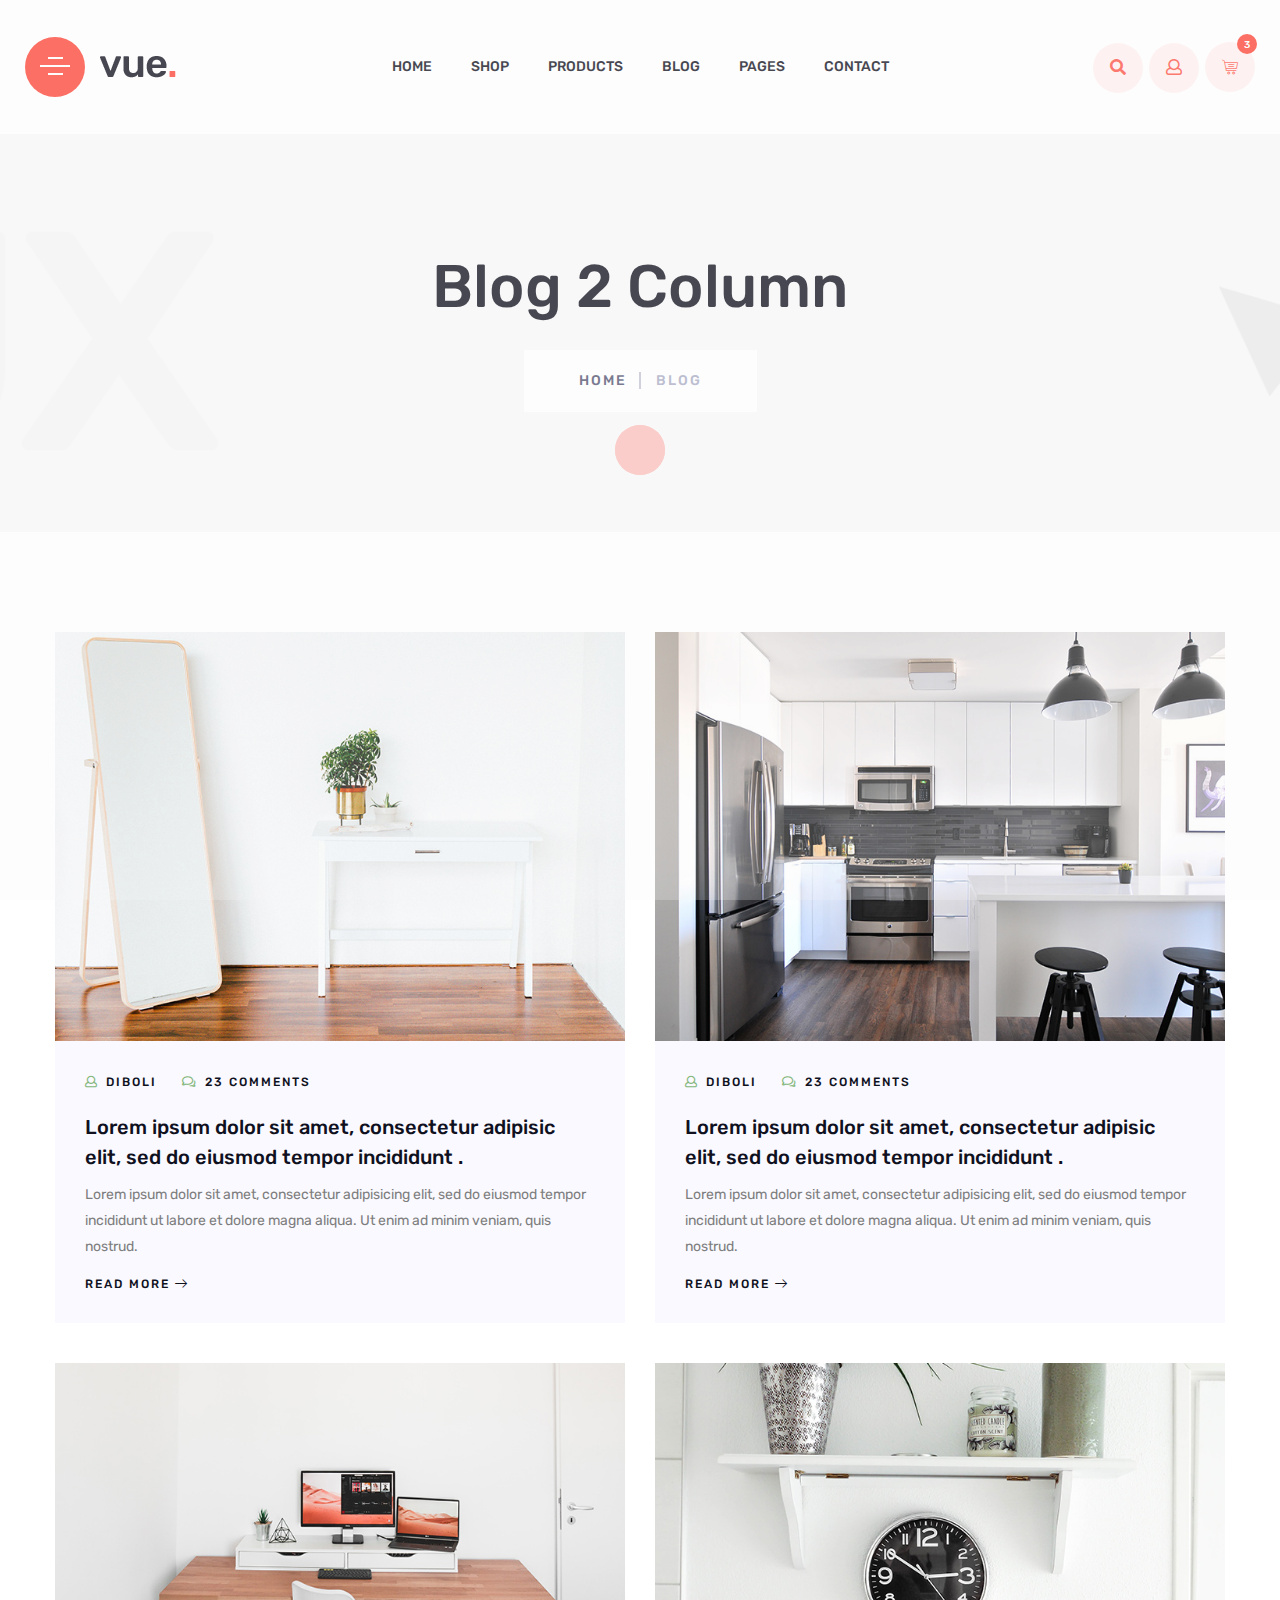
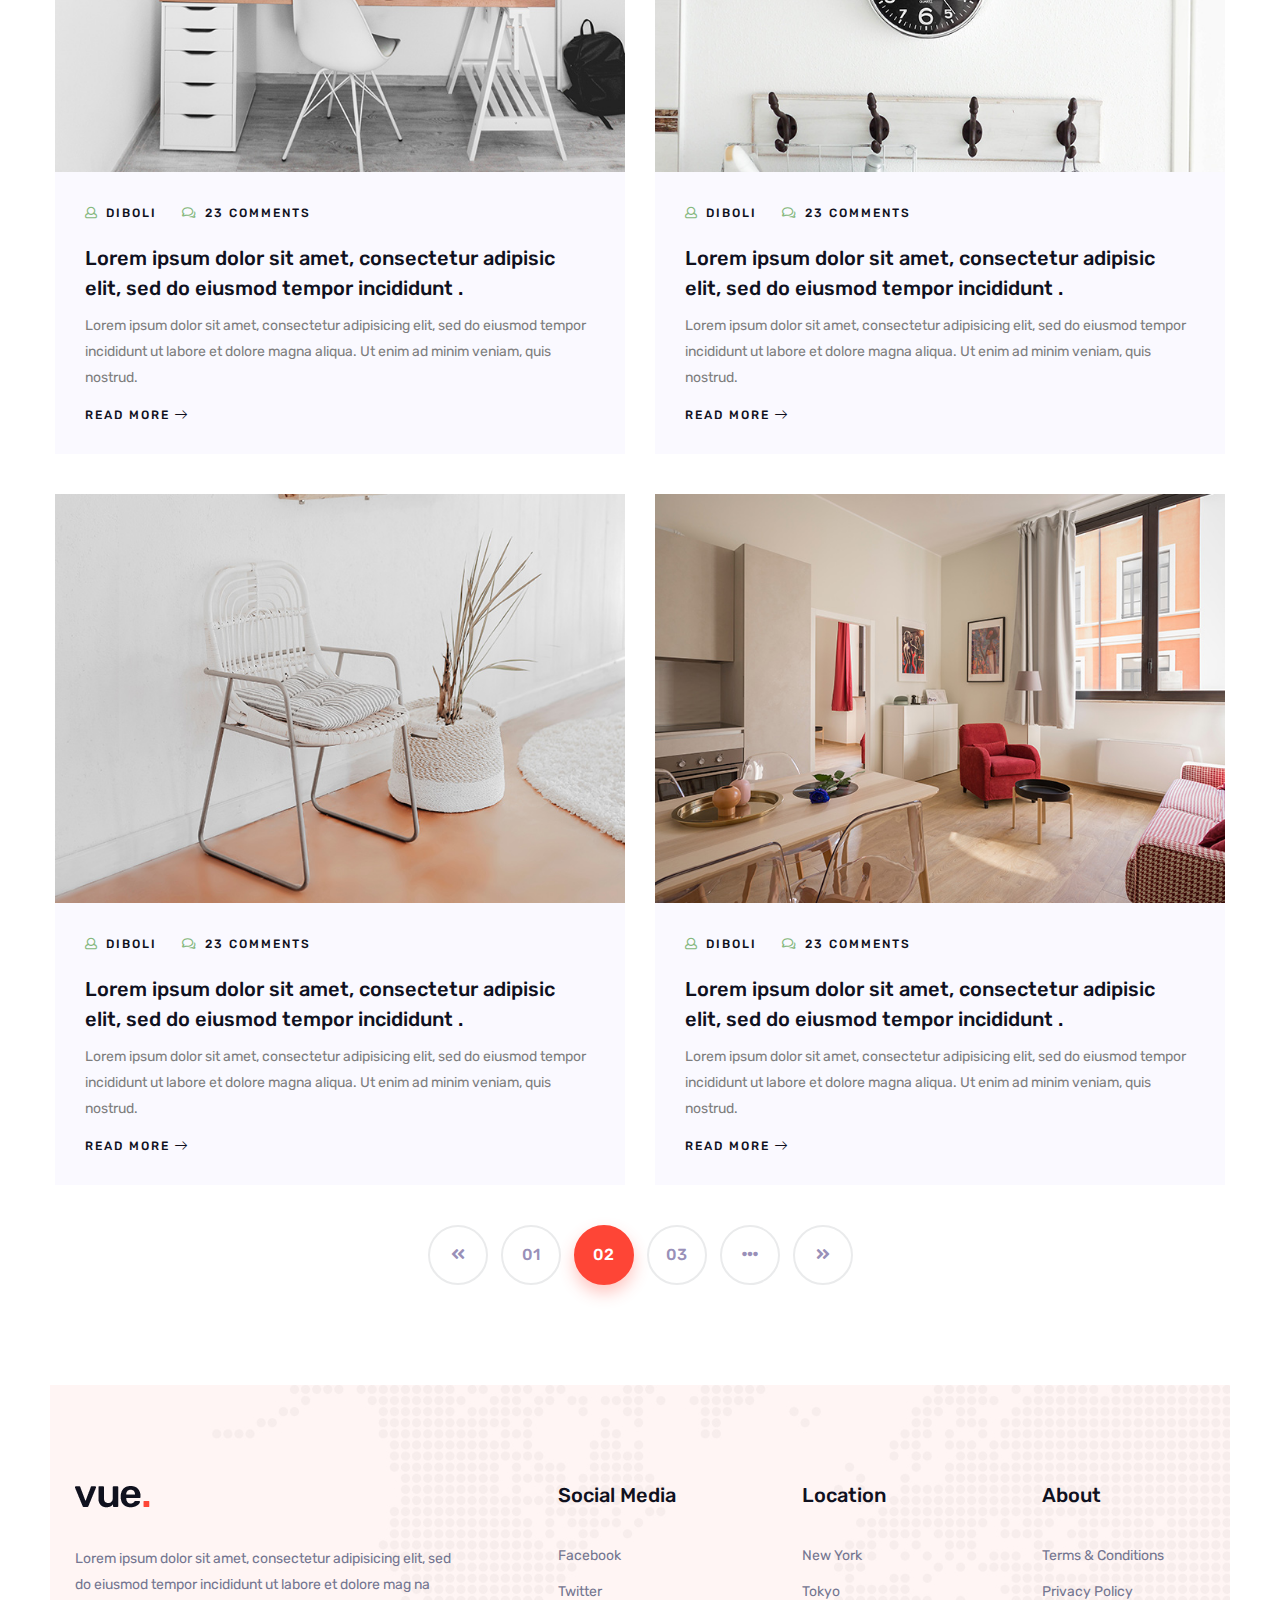
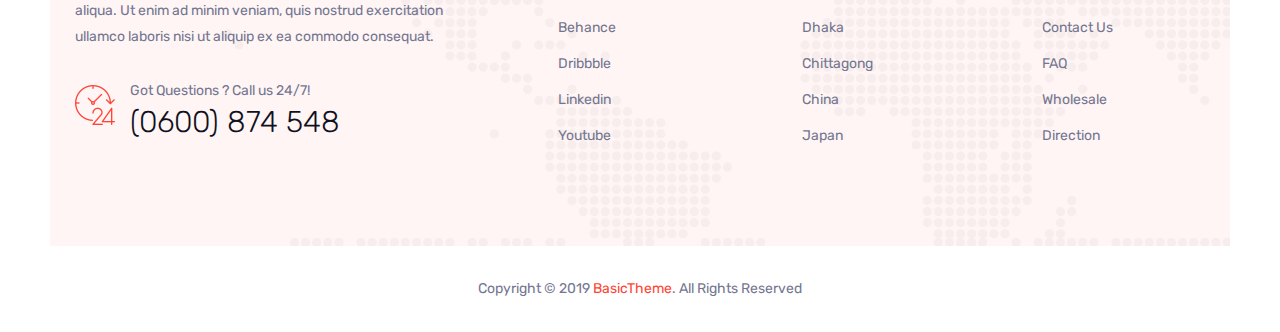
<file: E_ticaret2.WebUI/wwwroot/Fashion-Ecommerce-Template-main/blog-2-col.html>
<!doctype html>
<html class="no-js" lang="zxx">
    
<!-- Mirrored from wphix.com/template/vue/vue/blog-2-col.html by HTTrack Website Copier/3.x [XR&CO'2014], Sat, 21 Oct 2023 08:30:43 GMT -->
<head>
        <meta charset="utf-8">
        <meta http-equiv="x-ua-compatible" content="ie=edge">
        <title>Vue - Clean Minimal eCommerce HTML Template</title>
        <meta name="description" content="">
        <meta name="viewport" content="width=device-width, initial-scale=1">

        <link rel="manifest" href="site.html">
		<link rel="shortcut icon" type="image/x-icon" href="img/favicon.png">
        <!-- Place favicon.ico in the root directory -->

		<!-- CSS here -->
        <link rel="stylesheet" href="css/bootstrap.min.css">
        <link rel="stylesheet" href="css/owl.carousel.min.css">
        <link rel="stylesheet" href="css/animate.min.css">
        <link rel="stylesheet" href="css/magnific-popup.css">
        <link rel="stylesheet" href="css/fontawesome-all.min.css">
        <link rel="stylesheet" href="css/flaticon.css">
        <link rel="stylesheet" href="css/meanmenu.css">
        <link rel="stylesheet" href="css/jquery-ui.css">
        <link rel="stylesheet" href="css/meanmenu.css">
        <link rel="stylesheet" href="css/slick.css">
        <link rel="stylesheet" href="css/default.css">
        <link rel="stylesheet" href="css/style.css">
        <link rel="stylesheet" href="css/responsive.css">
    </head>
    <body>


        <!-- preloader -->
        <div id="preloader">
            <div class="preloader">
                <span></span>
                <span></span>
            </div>
        </div>
        <!-- preloader end  -->


        <!-- header start -->
        <header>
            <div id="header-sticky" class="header-area box-90">
                <div class="container-fluid">
                    <div class="row align-items-center">
                        <div class="col-xl-2 col-lg-6 col-md-6 col-7 col-sm-5 d-flex align-items-center pos-relative">
                            <div class="basic-bar cat-toggle">
                                <span class="bar1"></span>
                                <span class="bar2"></span>
                                <span class="bar3"></span>
                            </div>
                            <div class="logo">
                                <a href="index.html"><img src="img/logo/logo.png" alt=""></a>
                            </div>

                            <div class="category-menu">
                                <h4>Category</h4>
                                <ul>
                                    <li><a href="shop.html"><i class="flaticon-shopping-cart-1"></i> Table lamp</a></li>
                                    <li><a href="shop.html"><i class="flaticon-shopping-cart-1"></i> Furniture</a></li>
                                    <li><a href="shop.html"><i class="flaticon-shopping-cart-1"></i> Chair</a></li>
                                    <li><a href="shop.html"><i class="flaticon-shopping-cart-1"></i> Men</a></li>
                                    <li><a href="shop.html"><i class="flaticon-shopping-cart-1"></i> Women</a></li>
                                    <li><a href="shop.html"><i class="flaticon-shopping-cart-1"></i> Cloth</a></li>
                                    <li><a href="shop.html"><i class="flaticon-shopping-cart-1"></i> Trend</a></li>
                                </ul>
                            </div>
                        </div>
                        <div class="col-xl-8 col-lg-6 col-md-8 col-8 d-none d-xl-block">
                            <div class="main-menu text-center">
                                <nav id="mobile-menu">
                                    <ul>
                                        <li>
                                            <a href="index.html">Home</a>
                                            <ul class="submenu">
                                                <li>
                                                    <a href="index.html">Home Style 1</a>
                                                </li>
                                                <li>
                                                    <a href="index-2.html">Home Style 2</a>
                                                </li>
                                                <li>
                                                    <a href="index-3.html">Home Style 3</a>
                                                </li>
                                                <li>
                                                    <a href="index-4.html">Home Style 4</a>
                                                </li>
                                                <li>
                                                    <a href="index-5.html">Home Style 5</a>
                                                </li>
                                            </ul>
                                        </li>
                                        <li class="mega-menu">
                                            <a href="shop.html">Shop</a>
                                            <ul class="submenu ">
                                                <li>
                                                    <a href="#">Category View</a>
                                                    <ul class="submenu  level-1">
                                                        <li>
                                                            <a href="shop.html">Shop 2 Column</a>
                                                        </li>
                                                        <li>
                                                            <a href="shop-filter.html">Shop Filter Style</a>
                                                        </li>
                                                        <li>
                                                            <a href="shop-full.html">Shop Full</a>
                                                        </li>
                                                        <li>
                                                            <a href="shop-3-col.html">Shop 3 Column</a>
                                                        </li>
                                                        <li>
                                                            <a href="shop-list.html">List View</a>
                                                        </li>
                                                    </ul>
                                                </li>
                                                <li>
                                                    <a href="#">Category View</a>
                                                    <ul class="submenu">
                                                        <li>
                                                            <a href="shop-left-sidebar.html">Sidebar Left</a>
                                                        </li>
                                                        <li>
                                                            <a href="shop-sidebar-right.html">Sidebar Right</a>
                                                        </li>
                                                        <li>
                                                            <a href="cart.html">Shopping Cart</a>
                                                        </li>
                                                        <li>
                                                            <a href="checkout.html">Checkout</a>
                                                        </li>
                                                        <li>
                                                            <a href="wishlist.html">My Wishlist</a>
                                                        </li>
                                                    </ul>
                                                </li>
                                                <li>
                                                    <a href="#">Products Types</a>
                                                    <ul class="submenu">
                                                        <li>
                                                            <a href="product-simple.html">Simple Product</a>
                                                        </li>
                                                        <li>
                                                            <a href="product-variable.html">Variable Product</a>
                                                        </li>
                                                        <li>
                                                            <a href="product-upcoming.html">Product Upcoming</a>
                                                        </li>
                                                        <li>
                                                            <a href="product-up-thumb.html">Thumb Top Product</a>
                                                        </li>
                                                        <li>
                                                            <a href="product-sidebar.html">Product Sidebar</a>
                                                        </li>
                                                    </ul>
                                                </li>
                                            </ul>
                                        </li>
                                        <li>
                                            <a href="shop-filter.html">Products </a>
                                        </li>
                                        <li>
                                            <a href="blog.html">Blog</a>
                                            <ul class="submenu">
                                                <li>
                                                    <a href="blog-2-col.html">Blog 2 Column</a>
                                                </li>
                                                <li>
                                                    <a href="blog-2-col-mas.html">Blog 2 Col Masonry</a>
                                                </li>
                                                <li>
                                                    <a href="blog-3-col.html">Blog 3 Column</a>
                                                </li>
                                                <li>
                                                    <a href="blog-3-col-mas.html">Blog 3 Col Masonry</a>
                                                </li>
                                                <li>
                                                    <a href="blog-details.html">Blog Details</a>
                                                </li>
                                                <li>
                                                    <a href="blog-details-audio.html">Blog Details Audio</a>
                                                </li>
                                                <li>
                                                    <a href="blog-details-video.html">Blog Details Video</a>
                                                </li>
                                                <li>
                                                    <a href="blog-details-gallery.html">Blog Details Gallery</a>
                                                </li>
                                                <li>
                                                    <a href="blog-details-left-sidebar.html">Details Left Sidebar</a>
                                                </li>
                                            </ul>
                                        </li>
                                        <li>
                                            <a href="#">Pages</a>
                                            <ul class="submenu">
                                                <li>
                                                    <a href="about.html">About Us</a>
                                                </li>

                                                <li>
                                                    <a href="contact.html">Contact Us</a>
                                                </li>
                                                <li>
                                                    <a href="login.html">login</a>
                                                </li>
                                                <li>
                                                    <a href="register.html">Register</a>
                                                </li>
                                                <li>
                                                    <a href="cart.html">Shoping Cart</a>
                                                </li>
                                                <li>
                                                    <a href="checkout.html">Checkout</a>
                                                </li>
                                                <li>
                                                    <a href="wishlist.html">Wishlist</a>
                                                </li>
                                            </ul>
                                        </li>
                                        <li>
                                            <a href="contact.html">Contact</a>
                                        </li>
                                    </ul>
                                </nav>
                            </div>
                        </div>
                        <div class="col-xl-2 col-lg-6 col-md-6 col-5 col-sm-7 pl-0">
                            <div class="header-right f-right">
                                <ul>
                                    <li class="search-btn">
                                        <a class="search-btn nav-search search-trigger" href="#"><i
                                                class="fas fa-search"></i></a>
                                    </li>
                                    <li class="login-btn"><a href="login.html"><i class="far fa-user"></i></a></li>
                                    <li class="d-shop-cart"><a href="#"><i class="flaticon-shopping-cart"></i> <span
                                                class="cart-count">3</span></a>
                                        <ul class="minicart">
                                            <li>
                                                <div class="cart-img">
                                                    <a href="product-details.html">
                                                        <img src="img/product/pro1.jpg" alt="" />
                                                    </a>
                                                </div>
                                                <div class="cart-content">
                                                    <h3>
                                                        <a href="product-details.html">Black & White Shoes</a>
                                                    </h3>
                                                    <div class="cart-price">
                                                        <span class="new">$ 229.9</span>
                                                        <span>
                                                            <del>$239.9</del>
                                                        </span>
                                                    </div>
                                                </div>
                                                <div class="del-icon">
                                                    <a href="#">
                                                        <i class="far fa-trash-alt"></i>
                                                    </a>
                                                </div>
                                            </li>
                                            <li>
                                                <div class="cart-img">
                                                    <a href="product-details.html">
                                                        <img src="img/product/pro2.jpg" alt="" />
                                                    </a>
                                                </div>
                                                <div class="cart-content">
                                                    <h3>
                                                        <a href="product-details.html">Black & White Shoes</a>
                                                    </h3>
                                                    <div class="cart-price">
                                                        <span class="new">$ 229.9</span>
                                                        <span>
                                                            <del>$239.9</del>
                                                        </span>
                                                    </div>
                                                </div>
                                                <div class="del-icon">
                                                    <a href="#">
                                                        <i class="far fa-trash-alt"></i>
                                                    </a>
                                                </div>
                                            </li>
                                            <li>
                                                <div class="cart-img">
                                                    <a href="product-details.html">
                                                        <img src="img/product/pro3.jpg" alt="" />
                                                    </a>
                                                </div>
                                                <div class="cart-content">
                                                    <h3>
                                                        <a href="product-details.html">Black & White Shoes</a>
                                                    </h3>
                                                    <div class="cart-price">
                                                        <span class="new">$ 229.9</span>
                                                        <span>
                                                            <del>$239.9</del>
                                                        </span>
                                                    </div>
                                                </div>
                                                <div class="del-icon">
                                                    <a href="#">
                                                        <i class="far fa-trash-alt"></i>
                                                    </a>
                                                </div>
                                            </li>
                                            <li>
                                                <div class="total-price">
                                                    <span class="f-left">Total:</span>
                                                    <span class="f-right">$300.0</span>
                                                </div>
                                            </li>
                                            <li>
                                                <div class="checkout-link">
                                                    <a href="cart.html">Shopping Cart</a>
                                                    <a class="red-color" href="checkout.html">Checkout</a>
                                                </div>
                                            </li>
                                        </ul>
                                    </li>
                                </ul>
                            </div>
                        </div>
                        <div class="col-12 d-xl-none">
                            <div class="mobile-menu"></div>
                        </div>
                    </div>
                </div>
            </div>
        </header>
        <!-- header end -->


        <main>

        <!-- breadcrumb-area-start -->
        <section class="breadcrumb-area" data-background="img/bg/page-title.png">
            <div class="container">
                <div class="row">
                    <div class="col-xl-12">
                        <div class="breadcrumb-text text-center">
                            <h1>Blog 2 Column</h1>
                            <ul class="breadcrumb-menu">
                                <li><a href="index.html">home</a></li>
                                <li><span>blog</span></li>
                            </ul>
                        </div>
                    </div>
                </div>
            </div>
        </section>
        <!-- breadcrumb-area-end -->

            <!-- blog-area start -->
            <section class="blog-area pt-100 pb-60">
                <div class="container">
                    <div class="row">
                        <div class="col-lg-6 col-md-6">
                            <article class="postbox post format-image mb-40">
                                <div class="postbox__thumb">
                                    <a href="#">
                                        <img src="img/blog/b10.jpg" alt="blog image">
                                    </a>
                                </div>
                                <div class="postbox__text p-30">
                                    <div class="post-meta mb-15">
                                        <span><a href="#"><i class="far fa-user"></i> Diboli </a></span>
                                        <span><a href="#"><i class="far fa-comments"></i> 23 Comments</a></span>
                                    </div>
                                    <h3 class="blog-title blog-title-sm">
                                        <a href="#">Lorem ipsum dolor sit amet, consectetur adipisic elit, sed do eiusmod tempor
                                            incididunt
                                            .</a>
                                    </h3>
                                    <div class="post-text">
                                        <p>Lorem ipsum dolor sit amet, consectetur adipisicing elit, sed do eiusmod tempor
                                            incididunt ut labore et dolore magna
                                            aliqua. Ut enim ad minim veniam, quis nostrud.</p>
                                    </div>
                                    <div class="read-more">
                                        <a href="#" class="read-more">read more <i class="flaticon-right-arrow"></i></a>
                                    </div>
                                </div>
                            </article>
                        </div>
                        <div class="col-lg-6 col-md-6">
                            <article class="postbox post format-image mb-40">
                                <div class="postbox__thumb">
                                    <a href="#">
                                        <img src="img/blog/b11.jpg" alt="blog image">
                                    </a>
                                </div>
                                <div class="postbox__text p-30">
                                    <div class="post-meta mb-15">
                                        <span><a href="#"><i class="far fa-user"></i> Diboli </a></span>
                                        <span><a href="#"><i class="far fa-comments"></i> 23 Comments</a></span>
                                    </div>
                                    <h3 class="blog-title blog-title-sm">
                                        <a href="#">Lorem ipsum dolor sit amet, consectetur adipisic elit, sed do eiusmod tempor
                                            incididunt
                                            .</a>
                                    </h3>
                                    <div class="post-text">
                                        <p>Lorem ipsum dolor sit amet, consectetur adipisicing elit, sed do eiusmod tempor
                                            incididunt ut labore et dolore magna
                                            aliqua. Ut enim ad minim veniam, quis nostrud.</p>
                                    </div>
                                    <div class="read-more">
                                        <a href="#" class="read-more">read more <i class="flaticon-right-arrow"></i></a>
                                    </div>
                                </div>
                            </article>
                        </div>
                        <div class="col-lg-6 col-md-6">
                            <article class="postbox post format-image mb-40">
                                <div class="postbox__thumb">
                                    <a href="#">
                                        <img src="img/blog/b9.jpg" alt="blog image">
                                    </a>
                                </div>
                                <div class="postbox__text p-30">
                                    <div class="post-meta mb-15">
                                        <span><a href="#"><i class="far fa-user"></i> Diboli </a></span>
                                        <span><a href="#"><i class="far fa-comments"></i> 23 Comments</a></span>
                                    </div>
                                    <h3 class="blog-title blog-title-sm">
                                        <a href="#">Lorem ipsum dolor sit amet, consectetur adipisic elit, sed do eiusmod tempor
                                            incididunt
                                            .</a>
                                    </h3>
                                    <div class="post-text">
                                        <p>Lorem ipsum dolor sit amet, consectetur adipisicing elit, sed do eiusmod tempor
                                            incididunt ut labore et dolore magna
                                            aliqua. Ut enim ad minim veniam, quis nostrud.</p>
                                    </div>
                                    <div class="read-more">
                                        <a href="#" class="read-more">read more <i class="flaticon-right-arrow"></i></a>
                                    </div>
                                </div>
                            </article>
                        </div>
                        <div class="col-lg-6 col-md-6">
                            <article class="postbox post format-image mb-40">
                                <div class="postbox__thumb">
                                    <a href="#">
                                        <img src="img/blog/b8.jpg" alt="blog image">
                                    </a>
                                </div>
                                <div class="postbox__text p-30">
                                    <div class="post-meta mb-15">
                                        <span><a href="#"><i class="far fa-user"></i> Diboli </a></span>
                                        <span><a href="#"><i class="far fa-comments"></i> 23 Comments</a></span>
                                    </div>
                                    <h3 class="blog-title blog-title-sm">
                                        <a href="#">Lorem ipsum dolor sit amet, consectetur adipisic elit, sed do eiusmod tempor
                                            incididunt
                                            .</a>
                                    </h3>
                                    <div class="post-text">
                                        <p>Lorem ipsum dolor sit amet, consectetur adipisicing elit, sed do eiusmod tempor
                                            incididunt ut labore et dolore magna
                                            aliqua. Ut enim ad minim veniam, quis nostrud.</p>
                                    </div>
                                    <div class="read-more">
                                        <a href="#" class="read-more">read more <i class="flaticon-right-arrow"></i></a>
                                    </div>
                                </div>
                            </article>
                        </div>
                        <div class="col-lg-6 col-md-6">
                            <article class="postbox post format-image mb-40">
                                <div class="postbox__thumb">
                                    <a href="#">
                                        <img src="img/blog/b7.jpg" alt="blog image">
                                    </a>
                                </div>
                                <div class="postbox__text p-30">
                                    <div class="post-meta mb-15">
                                        <span><a href="#"><i class="far fa-user"></i> Diboli </a></span>
                                        <span><a href="#"><i class="far fa-comments"></i> 23 Comments</a></span>
                                    </div>
                                    <h3 class="blog-title blog-title-sm">
                                        <a href="#">Lorem ipsum dolor sit amet, consectetur adipisic elit, sed do eiusmod tempor
                                            incididunt
                                            .</a>
                                    </h3>
                                    <div class="post-text">
                                        <p>Lorem ipsum dolor sit amet, consectetur adipisicing elit, sed do eiusmod tempor
                                            incididunt ut labore et dolore magna
                                            aliqua. Ut enim ad minim veniam, quis nostrud.</p>
                                    </div>
                                    <div class="read-more">
                                        <a href="#" class="read-more">read more <i class="flaticon-right-arrow"></i></a>
                                    </div>
                                </div>
                            </article>
                        </div>
                        <div class="col-lg-6 col-md-6">
                            <article class="postbox post format-image mb-40">
                                <div class="postbox__thumb">
                                    <a href="#">
                                        <img src="img/blog/b6.jpg" alt="blog image">
                                    </a>
                                </div>
                                <div class="postbox__text p-30">
                                    <div class="post-meta mb-15">
                                        <span><a href="#"><i class="far fa-user"></i> Diboli </a></span>
                                        <span><a href="#"><i class="far fa-comments"></i> 23 Comments</a></span>
                                    </div>
                                    <h3 class="blog-title blog-title-sm">
                                        <a href="#">Lorem ipsum dolor sit amet, consectetur adipisic elit, sed do eiusmod tempor
                                            incididunt
                                            .</a>
                                    </h3>
                                    <div class="post-text">
                                        <p>Lorem ipsum dolor sit amet, consectetur adipisicing elit, sed do eiusmod tempor
                                            incididunt ut labore et dolore magna
                                            aliqua. Ut enim ad minim veniam, quis nostrud.</p>
                                    </div>
                                    <div class="read-more">
                                        <a href="#" class="read-more">read more <i class="flaticon-right-arrow"></i></a>
                                    </div>
                                </div>
                            </article>
                        </div>
                    </div>
                    <div class="row">
                        <div class="col-12">
                            <div class="basic-pagination basic-pagination-2 text-center mb-40">
                                <ul>
                                    <li><a href="#"><i class="fas fa-angle-double-left"></i></a></li>
                                    <li><a href="#">01</a></li>
                                    <li class="active"><a href="#">02</a></li>
                                    <li><a href="#">03</a></li>
                                    <li><a href="#"><i class="fas fa-ellipsis-h"></i></a></li>
                                    <li><a href="#"><i class="fas fa-angle-double-right"></i></a></li>
                                </ul>
                            </div>
                        </div>
                    </div>
                </div>
            </section>
            <!-- blog-area end -->


        </main>

        <!-- footer start -->
        <footer class="footer-area pl-100 pr-100">
            <div class="footer-area box-90 pt-100 pb-60" data-background="img/bg/footer.jpg">
                <div class="container">
                    <div class="row">
                        <div class="col-xl-5 col-lg-6 col-md-6 ">
                            <div class="footer-widget mb-40 pr-70">
                                <div class="footer-logo">
                                    <a href="index.html"><img src="img/logo/footer-logo.png" alt=""></a>
                                </div>
                                <p>Lorem ipsum dolor sit amet, consectetur adipisicing elit, sed do eiusmod tempor incididunt
                                    ut labore et dolore mag na
                                    aliqua. Ut enim ad minim veniam, quis nostrud exercitation ullamco laboris nisi ut aliquip
                                    ex ea commodo consequat.
                                </p>
                                <div class="footer-time d-flex mt-30">
                                    <div class="time-icon">
                                        <img src="img/icon/time.png" alt="">
                                    </div>
                                    <div class="time-text">
                                        <span>Got Questions ? Call us 24/7!</span>
                                        <h2>(0600) 874 548</h2>
                                    </div>
                                </div>
                            </div>
                        </div>
                        <div class="col-xl-2 col-lg-3 col-md-3">
                            <div class="footer-widget mb-40">
                                <h3>Social Media</h3>
                                <ul class="footer-link">
                                    <li><a href="#">Facebook</a></li>
                                    <li><a href="#">Twitter</a></li>
                                    <li><a href="#">Behance</a></li>
                                    <li><a href="#"> Dribbble</a></li>
                                    <li><a href="#">Linkedin</a></li>
                                    <li><a href="#">Youtube</a></li>
                                </ul>
                            </div>
                        </div>
                        <div class="col-xl-3 col-lg-2 col-md-3 d-md-none d-xl-block">
                            <div class="footer-widget pl-50 mb-40">
                                <h3>Location</h3>
                                <ul class="footer-link">
                                    <li><a href="#">New York</a></li>
                                    <li><a href="#">Tokyo</a></li>
                                    <li><a href="#">Dhaka</a></li>
                                    <li><a href="#">Chittagong</a></li>
                                    <li><a href="#">China</a></li>
                                    <li><a href="#">Japan</a></li>
                                </ul>
                            </div>
                        </div>
                        <div class="col-xl-2 col-lg-3 col-md-3">
                            <div class="footer-widget mb-40">
                                <h3>About</h3>
                                <ul class="footer-link">
                                    <li><a href="#">Terms & Conditions</a></li>
                                    <li><a href="#"> Privacy Policy</a></li>
                                    <li><a href="#">Contact Us</a></li>
                                    <li><a href="#">FAQ</a></li>
                                    <li><a href="#">Wholesale</a></li>
                                    <li><a href="#">Direction</a></li>
                                </ul>
                            </div>
                        </div>
                    </div>
                </div>
            </div>
            <div class="copyright-area box-105">
                <div class="container-fluid">
                    <div class="pt-30 pb-30">
                        <div class="row">
                            <div class="col-xl-12">
                                <div class="copyright text-center">
                                    <p>Copyright © 2019 <a href="#">BasicTheme</a>. All Rights Reserved</p>
                                </div>
                            </div>
                        </div>
                    </div>
                </div>
            </div>
        </footer>
        <!-- footer end -->

        <!-- Fullscreen search -->
        <div class="search-wrap">
            <div class="search-inner">
                <i class="fas fa-times search-close" id="search-close"></i>
                <div class="search-cell">
                    <form method="get">
                        <div class="search-field-holder">
                            <input type="search" class="main-search-input" placeholder="Search Entire Store...">
                        </div>
                    </form>
                </div>
            </div>
        </div> <!-- end fullscreen search -->





		<!-- JS here -->
        <script src="js/vendor/jquery-1.12.4.min.js"></script>
        <script src="js/jquery-ui.js"></script>
        <script src="js/popper.min.js"></script>
        <script src="js/bootstrap.min.js"></script>
        <script src="js/owl.carousel.min.js"></script>
        <script src="js/isotope.pkgd.min.js"></script>
        <script src="js/slick.min.js"></script>
        <script src="js/jquery.meanmenu.min.js"></script>
        <script src="js/ajax-form.js"></script>
        <script src="js/wow.min.js"></script>
        <script src="js/jquery.scrollUp.min.js"></script>
        <script src="js/jquery.final-countdown.min.js"></script>
        <script src="js/imagesloaded.pkgd.min.js"></script>
        <script src="js/jquery.magnific-popup.min.js"></script>
        <script src="js/plugins.js"></script>
        <script src="js/main.js"></script>
    </body>

<!-- Mirrored from wphix.com/template/vue/vue/blog-2-col.html by HTTrack Website Copier/3.x [XR&CO'2014], Sat, 21 Oct 2023 08:30:44 GMT -->
</html>
</file>
<file: E_ticaret2.WebUI/wwwroot/Fashion-Ecommerce-Template-main/css/flaticon.css>
/*
  	Flaticon icon font: Flaticon
  	Creation date: 25/01/2019 07:00
  	*/

@font-face {
  font-family: "Flaticon";
  src: url("../fonts/Flaticon.eot");
  src: url("../fonts/Flaticond41d.eot?#iefix") format("embedded-opentype"),
       url("../fonts/Flaticon.woff2") format("woff2"),
       url("../fonts/Flaticon.woff") format("woff"),
       url("../fonts/Flaticon.ttf") format("truetype"),
       url("../fonts/Flaticon.svg#Flaticon") format("svg");
  font-weight: normal;
  font-style: normal;
}

@media screen and (-webkit-min-device-pixel-ratio:0) {
  @font-face {
    font-family: "Flaticon";
    src: url("../fonts/Flaticon.svg#Flaticon") format("svg");
  }
}

[class^="flaticon-"]:before, [class*=" flaticon-"]:before,
[class^="flaticon-"]:after, [class*=" flaticon-"]:after {
  font-family: Flaticon;
font-style: normal;
}

.flaticon-shopping-cart:before { content: "\f100"; }
.flaticon-magnifying-glass:before { content: "\f101"; }
.flaticon-right-arrow:before { content: "\f102"; }
.flaticon-left-arrow:before { content: "\f103"; }
.flaticon-download-arrow:before { content: "\f104"; }
.flaticon-up-arrow:before { content: "\f105"; }
.flaticon-eye:before { content: "\f106"; }
.flaticon-compare:before { content: "\f107"; }
.flaticon-like:before { content: "\f108"; }
.flaticon-favorite-heart-button:before { content: "\f109"; }
.flaticon-add:before { content: "\f10a"; }
.flaticon-substract:before { content: "\f10b"; }
.flaticon-layers:before { content: "\f10c"; }
.flaticon-employee:before { content: "\f10d"; }
.flaticon-archive:before { content: "\f10e"; }
.flaticon-small-calendar:before { content: "\f10f"; }
.flaticon-chat:before { content: "\f110"; }
.flaticon-email:before { content: "\f111"; }
.flaticon-24-hours:before { content: "\f112"; }
.flaticon-facebook-logo:before { content: "\f113"; }
.flaticon-twitter-logo-silhouette:before { content: "\f114"; }
.flaticon-whatsapp:before { content: "\f115"; }
.flaticon-youtube:before { content: "\f116"; }
.flaticon-linkedin-logo:before { content: "\f117"; }
.flaticon-google-plus:before { content: "\f118"; }
.flaticon-shopping-cart-1:before { content: "\f119"; }
.flaticon-blog:before { content: "\f11a"; }
.flaticon-recommendation:before { content: "\f11b"; }
.flaticon-good:before { content: "\f11c"; }
.flaticon-return:before { content: "\f11d"; }
.flaticon-return-1:before { content: "\f11e"; }
.flaticon-customer-service:before { content: "\f11f"; }
.flaticon-instagram:before { content: "\f120"; }
.flaticon-apple:before { content: "\f121"; }
.flaticon-tomato:before { content: "\f122"; }
.flaticon-juice:before { content: "\f123"; }
.flaticon-lotion:before { content: "\f124"; }
.flaticon-home:before { content: "\f125"; }
.flaticon-couch:before { content: "\f126"; }
.flaticon-armchair:before { content: "\f127"; }
.flaticon-table:before { content: "\f128"; }
.flaticon-bed:before { content: "\f129"; }
.flaticon-bedside-table:before { content: "\f12a"; }
.flaticon-lamp:before { content: "\f12b"; }
.flaticon-chair:before { content: "\f12c"; }
.flaticon-stage:before { content: "\f12d"; }
.flaticon-bathroom:before { content: "\f12e"; }
.flaticon-tshirt:before { content: "\f12f"; }
.flaticon-dress:before { content: "\f130"; }
.flaticon-dress-1:before { content: "\f131"; }
.flaticon-underwear:before { content: "\f132"; }
.flaticon-underwear-1:before { content: "\f133"; }
.flaticon-milk-bottle:before { content: "\f134"; }
.flaticon-meat:before { content: "\f135"; }
.flaticon-hamburger:before { content: "\f136"; }
.flaticon-peanut:before { content: "\f137"; }
.flaticon-fruit:before { content: "\f138"; }
.flaticon-coffee-cup:before { content: "\f139"; }
.flaticon-coffee:before { content: "\f13a"; }
.flaticon-juice-1:before { content: "\f13b"; }
.flaticon-diet:before { content: "\f13c"; }
.flaticon-orange:before { content: "\f13d"; }
.flaticon-carrot:before { content: "\f13e"; }
.flaticon-star:before { content: "\f13f"; }
.flaticon-list:before { content: "\f140"; }
.flaticon-menu:before { content: "\f141"; }
</file>
<file: E_ticaret2.WebUI/wwwroot/Fashion-Ecommerce-Template-main/css/default.css>
/* Deafult Margin & Padding */
/*-- Margin Top --*/
.mt-5 {
	margin-top: 5px;
}
.mt-10 {
	margin-top: 10px;
}
.mt-15 {
	margin-top: 15px;
}
.mt-20 {
	margin-top: 20px;
}
.mt-25 {
	margin-top: 25px;
}
.mt-30 {
	margin-top: 30px;
}
.mt-35 {
	margin-top: 35px;
}
.mt-40 {
	margin-top: 40px;
}
.mt-45 {
	margin-top: 45px;
}
.mt-50 {
	margin-top: 50px;
}
.mt-55 {
	margin-top: 55px;
}
.mt-60 {
	margin-top: 60px;
}
.mt-65 {
	margin-top: 65px;
}
.mt-70 {
	margin-top: 70px;
}
.mt-75 {
	margin-top: 75px;
}
.mt-80 {
	margin-top: 80px;
}
.mt-85 {
	margin-top: 85px;
}
.mt-90 {
	margin-top: 90px;
}
.mt-95 {
	margin-top: 95px;
}
.mt-100 {
	margin-top: 100px;
}
.mt-105 {
	margin-top: 105px;
}
.mt-110 {
	margin-top: 110px;
}
.mt-115 {
	margin-top: 115px;
}
.mt-120 {
	margin-top: 120px;
}
.mt-125 {
	margin-top: 125px;
}
.mt-130 {
	margin-top: 130px;
}
.mt-135 {
	margin-top: 135px;
}
.mt-140 {
	margin-top: 140px;
}
.mt-145 {
	margin-top: 145px;
}
.mt-150 {
	margin-top: 150px;
}
.mt-155 {
	margin-top: 155px;
}
.mt-160 {
	margin-top: 160px;
}
.mt-165 {
	margin-top: 165px;
}
.mt-170 {
	margin-top: 170px;
}
.mt-175 {
	margin-top: 175px;
}
.mt-180 {
	margin-top: 180px;
}
.mt-185 {
	margin-top: 185px;
}
.mt-190 {
	margin-top: 190px;
}
.mt-195 {
	margin-top: 195px;
}
.mt-200 {
	margin-top: 200px;
}
/*-- Margin Bottom --*/

.mb-5 {
	margin-bottom: 5px;
}
.mb-10 {
	margin-bottom: 10px;
}
.mb-15 {
	margin-bottom: 15px;
}
.mb-20 {
	margin-bottom: 20px;
}
.mb-25 {
	margin-bottom: 25px;
}
.mb-30 {
	margin-bottom: 30px;
}
.mb-35 {
	margin-bottom: 35px;
}
.mb-40 {
	margin-bottom: 40px;
}
.mb-45 {
	margin-bottom: 45px;
}
.mb-50 {
	margin-bottom: 50px;
}
.mb-55 {
	margin-bottom: 55px;
}
.mb-60 {
	margin-bottom: 60px;
}
.mb-65 {
	margin-bottom: 65px;
}
.mb-70 {
	margin-bottom: 70px;
}
.mb-75 {
	margin-bottom: 75px;
}
.mb-80 {
	margin-bottom: 80px;
}
.mb-85 {
	margin-bottom: 85px;
}
.mb-90 {
	margin-bottom: 90px;
}
.mb-95 {
	margin-bottom: 95px;
}
.mb-100 {
	margin-bottom: 100px;
}
.mb-105 {
	margin-bottom: 105px;
}
.mb-110 {
	margin-bottom: 110px;
}
.mb-115 {
	margin-bottom: 115px;
}
.mb-120 {
	margin-bottom: 120px;
}
.mb-125 {
	margin-bottom: 125px;
}
.mb-130 {
	margin-bottom: 130px;
}
.mb-135 {
	margin-bottom: 135px;
}
.mb-140 {
	margin-bottom: 140px;
}
.mb-145 {
	margin-bottom: 145px;
}
.mb-150 {
	margin-bottom: 150px;
}
.mb-155 {
	margin-bottom: 155px;
}
.mb-160 {
	margin-bottom: 160px;
}
.mb-165 {
	margin-bottom: 165px;
}
.mb-170 {
	margin-bottom: 170px;
}
.mb-175 {
	margin-bottom: 175px;
}
.mb-180 {
	margin-bottom: 180px;
}
.mb-185 {
	margin-bottom: 185px;
}
.mb-190 {
	margin-bottom: 190px;
}
.mb-195 {
	margin-bottom: 195px;
}
.mb-200 {
	margin-bottom: 200px;
}
/*-- Padding Top --*/

.pt-5 {
	padding-top: 5px;
}
.pt-10 {
	padding-top: 10px;
}
.pt-15 {
	padding-top: 15px;
}
.pt-20 {
	padding-top: 20px;
}
.pt-25 {
	padding-top: 25px;
}
.pt-30 {
	padding-top: 30px;
}
.pt-35 {
	padding-top: 35px;
}
.pt-40 {
	padding-top: 40px;
}
.pt-45 {
	padding-top: 45px;
}
.pt-50 {
	padding-top: 50px;
}
.pt-55 {
	padding-top: 55px;
}
.pt-60 {
	padding-top: 60px;
}
.pt-65 {
	padding-top: 65px;
}
.pt-70 {
	padding-top: 70px;
}
.pt-75 {
	padding-top: 75px;
}
.pt-80 {
	padding-top: 80px;
}
.pt-85 {
	padding-top: 85px;
}
.pt-90 {
	padding-top: 90px;
}
.pt-95 {
	padding-top: 95px;
}
.pt-100 {
	padding-top: 100px;
}
.pt-105 {
	padding-top: 105px;
}
.pt-110 {
	padding-top: 110px;
}
.pt-115 {
	padding-top: 115px;
}
.pt-120 {
	padding-top: 120px;
}
.pt-125 {
	padding-top: 125px;
}
.pt-130 {
	padding-top: 130px;
}
.pt-135 {
	padding-top: 135px;
}
.pt-140 {
	padding-top: 140px;
}
.pt-145 {
	padding-top: 145px;
}
.pt-150 {
	padding-top: 150px;
}
.pt-155 {
	padding-top: 155px;
}
.pt-160 {
	padding-top: 160px;
}
.pt-165 {
	padding-top: 165px;
}
.pt-170 {
	padding-top: 170px;
}
.pt-175 {
	padding-top: 175px;
}
.pt-180 {
	padding-top: 180px;
}
.pt-185 {
	padding-top: 185px;
}
.pt-190 {
	padding-top: 190px;
}
.pt-195 {
	padding-top: 195px;
}
.pt-200 {
	padding-top: 200px;
}
/*-- Padding Bottom --*/

.pb-5 {
	padding-bottom: 5px;
}
.pb-10 {
	padding-bottom: 10px;
}
.pb-15 {
	padding-bottom: 15px;
}
.pb-20 {
	padding-bottom: 20px;
}
.pb-25 {
	padding-bottom: 25px;
}
.pb-30 {
	padding-bottom: 30px;
}
.pb-35 {
	padding-bottom: 35px;
}
.pb-40 {
	padding-bottom: 40px;
}
.pb-45 {
	padding-bottom: 45px;
}
.pb-50 {
	padding-bottom: 50px;
}
.pb-55 {
	padding-bottom: 55px;
}
.pb-60 {
	padding-bottom: 60px;
}
.pb-65 {
	padding-bottom: 65px;
}
.pb-70 {
	padding-bottom: 70px;
}
.pb-75 {
	padding-bottom: 75px;
}
.pb-80 {
	padding-bottom: 80px;
}
.pb-85 {
	padding-bottom: 85px;
}
.pb-90 {
	padding-bottom: 90px;
}
.pb-95 {
	padding-bottom: 95px;
}
.pb-100 {
	padding-bottom: 100px;
}
.pb-105 {
	padding-bottom: 105px;
}
.pb-110 {
	padding-bottom: 110px;
}
.pb-115 {
	padding-bottom: 115px;
}
.pb-120 {
	padding-bottom: 120px;
}
.pb-125 {
	padding-bottom: 125px;
}
.pb-130 {
	padding-bottom: 130px;
}
.pb-135 {
	padding-bottom: 135px;
}
.pb-140 {
	padding-bottom: 140px;
}
.pb-145 {
	padding-bottom: 145px;
}
.pb-150 {
	padding-bottom: 150px;
}
.pb-155 {
	padding-bottom: 155px;
}
.pb-160 {
	padding-bottom: 160px;
}
.pb-165 {
	padding-bottom: 165px;
}
.pb-170 {
	padding-bottom: 170px;
}
.pb-175 {
	padding-bottom: 175px;
}
.pb-180 {
	padding-bottom: 180px;
}
.pb-185 {
	padding-bottom: 185px;
}
.pb-190 {
	padding-bottom: 190px;
}
.pb-195 {
	padding-bottom: 195px;
}
.pb-200 {
	padding-bottom: 200px;
}



/*-- Padding Left --*/
.pl-0 {
	padding-left: 0px;
}
.pl-5 {
	padding-left: 5px;
}
.pl-10 {
	padding-left: 10px;
}
.pl-15 {
	padding-left: 15px;
}
.pl-20{
	padding-left: 20px;
}
.pl-25 {
	padding-left: 35px;
}
.pl-30 {
	padding-left: 30px;
}
.pl-35 {
	padding-left: 35px;
}

.pl-35 {
	padding-left: 35px;
}

.pl-40 {
	padding-left: 40px;
}

.pl-45 {
	padding-left: 45px;
}

.pl-50 {
	padding-left: 50px;
}

.pl-55 {
	padding-left: 55px;
}

.pl-60 {
	padding-left: 60px;
}
.pl-65 {
	padding-left: 65px;
}
.pl-70 {
	padding-left: 70px;
}
.pl-75 {
	padding-left: 75px;
}
.pl-80 {
	padding-left: 80px;
}
.pl-85 {
	padding-left: 80px;
}
.pl-90 {
	padding-left: 90px;
}
.pl-95 {
	padding-left: 95px;
}
.pl-100 {
	padding-left: 100px;
}


/*-- Padding Right --*/
.pr-0 {
	padding-right: 0px;
}
.pr-5 {
	padding-right: 5px;
}
.pr-10 {
	padding-right: 10px;
}
.pr-15 {
	padding-right: 15px;
}
.pr-20{
	padding-right: 20px;
}
.pr-25 {
	padding-right: 35px;
}
.pr-30 {
	padding-right: 30px;
}
.pr-35 {
	padding-right: 35px;
}

.pr-35 {
	padding-right: 35px;
}

.pr-40 {
	padding-right: 40px;
}

.pr-45 {
	padding-right: 45px;
}

.pr-50 {
	padding-right: 50px;
}

.pr-55 {
	padding-right: 55px;
}

.pr-60 {
	padding-right: 60px;
}
.pr-65 {
	padding-right: 65px;
}
.pr-70 {
	padding-right: 70px;
}
.pr-75 {
	padding-right: 75px;
}
.pr-80 {
	padding-right: 80px;
}
.pr-85 {
	padding-right: 80px;
}
.pr-90 {
	padding-right: 90px;
}
.pr-95 {
	padding-right: 95px;
}
.pr-100 {
	padding-right: 100px;
}

.pos-relative{position: relative;}

/* font weight */
.f-700{font-weight: 700;}
.f-600{font-weight: 600;}
.f-500{font-weight: 500;}
.f-400{font-weight: 400;}
.f-300{font-weight: 300;}

/* Background Color */

.grey-bg {
	background: #f5f5f5;
}
.white-bg {
	background: #fff;
}
.black-bg {
	background: #10111e;
}
.theme-bg {
	background: #84b77c;
}
.theme-soft-bg {
	background: #fff8f3;
}
.primary-bg {
	background: #222;
}
/* Color */

.white-color {
	color: #fff;
}
.black-color {
	color: #222;
}
.theme-color {
	color: #222;
}
.primary-color {
	color: #222;
}
/* black overlay */

[data-overlay] {
	position: relative;
}
[data-overlay]::before {
	background: #000 none repeat scroll 0 0;
	content: "";
	height: 100%;
	left: 0;
	position: absolute;
	top: 0;
	width: 100%;
	z-index: 1;
}
[data-overlay="3"]::before {
	opacity: 0.3;
}
[data-overlay="4"]::before {
	opacity: 0.4;
}
[data-overlay="5"]::before {
	opacity: 0.5;
}
[data-overlay="6"]::before {
	opacity: 0.6;
}
[data-overlay="7"]::before {
	opacity: 0.7;
}
[data-overlay="8"]::before {
	opacity: 0.8;
}
[data-overlay="9"]::before {
	opacity: 0.9;
}

/* bounce-animate */
.bounce-animate {
  animation-name: float-bob;
  animation-duration: 2s;
  animation-iteration-count: infinite;
  animation-timing-function: linear;
  -moz-animation-name: float-bob;
  -moz-animation-duration: 2s;
  -moz-animation-iteration-count: infinite;
  -moz-animation-timing-function: linear;
  -ms-animation-name: float-bob;
  -ms-animation-duration: 2s;
  -ms-animation-iteration-count: infinite;
  -ms-animation-timing-function: linear;
  -o-animation-name: float-bob;
  -o-animation-duration: 2s;
  -o-animation-iteration-count: infinite;
  -o-animation-timing-function: linear; }

@-webkit-keyframes float-bob {
  0% {
    -webkit-transform: translateY(-20px);
    transform: translateY(-20px); }
  50% {
    -webkit-transform: translateY(-10px);
    transform: translateY(-10px); }
  100% {
    -webkit-transform: translateY(-20px);
    transform: translateY(-20px); } }
</file>
<file: E_ticaret2.WebUI/wwwroot/Fashion-Ecommerce-Template-main/css/style.css>
/*
  Theme Name: Vue - Clean Minimal eCommerce HTML Template
  Author: basictheme
  Support: basictheme400@gmail.com
  Description: Clean, Minimal eCommerce HTML Template
  Version: 1.0
*/

/* CSS Index
-----------------------------------
1. Theme default css
2. Header
3. Slider
4. Banner
5. Features
6. Product
7. Area title
8. Upcoming Product
9. Subscribe
10. Footer
11. Instagram
12. Breadcrumb
13. Shop
14. Shop Details
15. Login
16. Cart
17. Checkout
18. Contact
19. About
20. Team
21. Blog
*/



/* 1. Theme default css */
@import url('https://fonts.googleapis.com/css?family=Rubik:300,400,500,700');
 body {
	font-family: 'Rubik', sans-serif;
	font-weight: normal;
	font-style: normal;
	font-size: 14px;
}
.img,img {

	transition: all 0.3s ease-out 0s;
}
.f-left {
	float: left
}
.f-right {
	float: right
}
.fix {
	overflow: hidden
}
a,
.button {
	-webkit-transition: all 0.3s ease-out 0s;
	-moz-transition: all 0.3s ease-out 0s;
	-ms-transition: all 0.3s ease-out 0s;
	-o-transition: all 0.3s ease-out 0s;
	transition: all 0.3s ease-out 0s;
}
a:focus,
.button:focus {
	text-decoration: none;
	outline: none;
}
a:focus,
a:hover {
	color: #10111e;
	text-decoration: none;
}
a,
button {
	color: #10111e;
	outline: medium none;
	transition: .3s;
}
button{
	cursor: pointer;
}
button:focus,input:focus,input:focus,textarea,textarea:focus{outline: 0}
.uppercase {
	text-transform: uppercase;
}
.capitalize {
	text-transform: capitalize;
}
h1, h2, h3, h4, h5, h6 {
	font-family: 'Rubik', sans-serif;
	font-weight: normal;
	color: #10111e;
	margin-top: 0px;
	font-style: normal;
	font-weight: 500;
	text-transform: normal;
	line-height: 1.1;
}
h1 a,
h2 a,
h3 a,
h4 a,
h5 a,
h6 a {
	color: inherit;
}
h1 {
	font-size: 40px;
	font-weight: 500;
}
h2 {
	font-size: 35px;
}
h3 {
	font-size: 28px;
}
h4 {
	font-size: 22px;
}
h5 {
	font-size: 18px;
}
h6 {
	font-size: 16px;
}
ul {
	margin: 0px;
	padding: 0px;
}
li {
	list-style: none
}
p {
	font-size: 14px;
	font-weight: normal;
	line-height: 26px;
	color: #7e7e7e;
	margin-bottom: 15px;
}
hr {
	border-bottom: 1px solid #eceff8;
	border-top: 0 none;
	margin: 30px 0;
	padding: 0;
}
label {
	color: #7e7e7e;
	cursor: pointer;
	font-size: 14px;
	font-weight: 400;
}
*::-moz-selection {
	background: #d6b161;
	color: #fff;
	text-shadow: none;
}
::-moz-selection {
	background: #444;
	color: #fff;
	text-shadow: none;
}
::selection {
	background: #444;
	color: #fff;
	text-shadow: none;
}
*::-moz-placeholder {
	color: #555555;
	font-size: 14px;
	opacity: 1;
}
*::placeholder {
	color: #555555;
	font-size: 14px;
	opacity: 1;
}
.theme-overlay {
	position: relative
}
.theme-overlay::before {
	background: #1696e7 none repeat scroll 0 0;
	content: "";
	height: 100%;
	left: 0;
	opacity: 0.6;
	position: absolute;
	top: 0;
	width: 100%;
}
.separator {
	border-top: 1px solid #f2f2f2
}
/* button style */

.btn {
	background: transparent;
	border: 0;
	border-radius: 0;
	color: #525470;
	display: inline-block;
	font-size: 13px;
	font-weight: 500;
	letter-spacing: 2px;
	line-height: 1;
	margin-bottom: 0;
	padding: 22px 50px;
	text-align: center;
	text-transform: uppercase;
	touch-action: manipulation;
	transition: all 0.3s ease 0s;
	vertical-align: middle;
	white-space: nowrap;
}
.theme-btn{
	background: #fe4536;
	color: #fff;
}
.theme-btn:hover{
	background: #84b77c;
	color: #fff;
}
.theme-btn-2{
	background: #84b77c;
	color: #fff;
}
.theme-btn-2:hover{
	background: #fe4536;
	color: #fff;
}
.white-btn{
	background: #fff;
}
.white-btn:hover{
	background: #84b77c;
	color: #fff;
}
.breadcrumb > .active {
	color: #888;
}
.owl-carousel .owl-nav div {
	background: rgba(255, 255, 255, 0.8) none repeat scroll 0 0;
	height: 40px;
	left: 20px;
	line-height: 40px;
	opacity: 0;
	position: absolute;
	text-align: center;
	top: 50%;
	transform: translateY(-50%);
	transition: all 0.3s ease 0s;
	visibility: hidden;
	width: 40px;
}
.owl-carousel .owl-nav div.owl-next {
	left: auto;
	right: 20px;
}
.owl-carousel:hover .owl-nav div {
	opacity: 1;
	visibility: visible;
}
.owl-carousel .owl-nav div:hover {
	background: #2B96CC;
	color: #fff
}

/* scrollUp */
#scrollUp {
	position: absolute;
	bottom: 50px;
	right: 50px;
	background: #84b77c;
	height: 60px;
	width: 60px;
	border-radius: 50%;
	text-align: center;
	line-height: 60px;
	color: #ffffff;
	font-size: 18px;
}
#scrollUp:hover {
	background: #fe4536;
}


/* 2. Header */
.basic-bar {
	height: 60px;
	width: 60px;
	background: #fe4536;
	border-radius: 50%;
	margin-right: 50px;
	padding: 14px 0;
	cursor: pointer;
}
.basic-bar span {
	height: 2px;
	width: 15px;
	display: block;
	background: #fff;
	margin: auto;
	margin-top: 6px;
	margin-bottom: 6px;
	transition: .3s;
}
.basic-bar:hover span{width: 30px;}
.basic-bar span.bar1{}
.basic-bar span.bar2{width: 30px;}
.basic-bar span.bar3{}
.transparent-header {
	position: absolute;
	top: 0;
	left: 0;
	right: 0;
	z-index: 9;
}
.header-info span {
	position: relative;
	margin-right: 29px;
	font-size: 14px;
	color: #666;
}
.header-info span::before {
	background: #ddd;
	content: "";
	height: 21px;
	position: absolute;
	right: -18px;
	top: 0px;
	width: 1px;
}
.header-info span:last-child:before{display: none;}

.header-right-member{}
.header-right-member ul {}
.header-right-member ul li {
	display: inline-block;
	margin-left: 25px;
	position: relative;
	padding: 12px 0px;
}
-member ul li a {
	font-size: 14px;
	color: #666;
}
.header-right-member ul li:hover > a {
	color: #fe4536;
}
.header-right-member ul li ul {
	position: absolute;
	top: 100%;
	left: 0;
	background: #444;
	width: 110px;
	text-align: left;
	padding: 10px;
	transition: .3s;
	visibility: hidden;
	opacity: 0;
	z-index: 9;
}
.header-right-member ul li:hover ul{visibility: visible; opacity: 1;}
.header-right-member ul li ul li {
	margin: 0;
	display: block;
	padding: 3px 0;
}
.header-right-member ul li ul li a {
	color: #fff;
	font-size: 12px;
}
/* main-menu */
.main-menu ul li {
  display: inline-block;
  margin: 0 25px;
  line-height: 1;
  position: relative;
}
.main-menu ul li a {
	color: #10111e;
	font-size: 14px;
	line-height: 1;
	font-weight: 500;
	padding: 60px 0;
	display: inline-block;
	text-transform: uppercase;
}
.main-menu ul li:hover > a {
	color: #fe4536;
}
.main-menu ul li ul.submenu {
	position: absolute;
	top: 100%;
	left: 0;
	background: #fff;
	width: 250px;
	transition: .3s;
	opacity: 0;
	visibility: hidden;
	z-index: 9;
	text-align: left;
	box-shadow: 0px 12px 24px 0px rgba(254, 69, 54, 0.3);
}
.main-menu ul li ul.submenu li {
	margin: 0;
	display: block;
	border-bottom: 1px solid #b0c6c64d;
}
.main-menu ul li ul.submenu li:last-child{border: 0}
.main-menu ul li ul.submenu li a {
	padding: 16px 20px;
	color: #10111e;
	font-size: 12px;
	display: block;
}
.main-menu ul li ul.submenu li:hover > a {
	color: #fe4536;
}
.main-menu ul li:hover > ul.submenu{opacity: 1;visibility: visible}
.main-menu ul li ul.submenu li ul.submenu {
	left: 100%;
	top: 0;
	opacity: 0;
	visibility: hidden;
}
.main-menu ul li ul.submenu li:hover > ul.submenu {
	opacity: 1;
	visibility: visible;
}
.main-menu.menu-white ul li:last-child{margin: 0}

/* mega-menu */
.main-menu ul li.mega-menu > ul.submenu {
	min-width: 800px;
	opacity: 0;
	visibility:hidden;
	padding: 35px;
	z-index: 0;
}
.main-menu ul li.mega-menu:hover ul.submenu {
	visibility:visible;
	opacity: 1;
	z-index: 11;
}
.main-menu ul li.mega-menu ul.submenu li ul.submenu {
	position: static;
	display: block;
	border: none;
	margin-top: 20px;
	opacity: 0;
	visibility: hidden;
	width: auto;
	box-shadow: none;
}
.main-menu ul li.mega-menu:hover ul.submenu li ul.submenu{
	visibility:visible;
	opacity: 1;
	z-index: 11;
}
.main-menu ul li.mega-menu ul.submenu li ul.submenu li a {
	font-size: 13px;
	text-transform: capitalize;
	font-weight: 400;
	padding: 13px 0;
}
.main-menu ul li.mega-menu ul.submenu li ul.submenu li:last-child a {
	padding-bottom: 0;
}
.main-menu ul li.mega-menu ul.submenu li ul.submenu li:last-child {
	border-bottom: 0;
}
.main-menu ul li.mega-menu ul.submenu > li {
	border: 0;
}
.main-menu ul li.mega-menu > ul.submenu > li {
	width: 33.3333%;
	min-width: 33.3333%;
	display: block;
	float: left;
	padding-right: 30px;
}
.main-menu ul li.mega-menu > ul.submenu > li:last-child {
	padding-right: 0px;
}
.main-menu ul li.mega-menu > ul.submenu  ul.submenu{
	margin-top: 20px;
}
.main-menu ul li.mega-menu > ul.submenu li a {
	display: block;
	padding-left: 0;
}
.main-menu ul li.mega-menu > ul.submenu > li > a {
	font-size: 12px;
	line-height: inherit;
	font-weight: 600;
	color: #10111e;
	padding: 0;
	text-transform: uppercase;
}

#header-sticky {
	transition: .3s;
}
.logo {
	transition: .3s;
}
.header-right {
	transition: .3s;
}

.sticky-header {
	animation: 300ms ease-in-out 0s normal none 1 running fadeInDown;
	background: #fff;
	box-shadow: 0 0 15px rgba(0, 0, 0, 0.1);
	left: 0;
	margin: 0 auto;
	position: fixed;
	right: 0;
	top: 0;
	width: 100%;
	z-index: 99;
}

@keyframes fadeInDown {
  from {
    opacity: 0;
    transform: translate3d(0, -100%, 0);
  }

  to {
    opacity: 1;
    transform: none;
  }
}
.sticky-header .main-menu ul li a {
	padding: 35px 0;
}
/* header-right */
.header-right {
	position: relative;
	padding-left: 10px;
	margin-left: 10px;
}
.header-right ul li {
	display: inline-block;
	margin-left: 10px;
	line-height: 1;
	position: relative;
}
.header-right > ul > li > a {
	font-size: 16px;
	position: relative;
	height: 50px;
	width: 50px;
	background: #fff1f0;
	display: inline-block;
	line-height: 50px;
	text-align: center;
	border-radius: 50%;
	color: #fe5245;
}
.header-right ul li a:hover{
	background: #fe5245;
	color: #fff;
}
.cart-count {
	position: absolute;
	background: #fe4536;
	color: #fff;
	height: 20px;
	width: 20px;
	font-size: 10px;
	text-align: center;
	font-weight: 500;
	border-radius: 50%;
	line-height: 22px;
	left: 32px;
	top: -8px;
}
/* minicart */
.header-right ul.minicart {
	background: #fff;
	opacity: 0;
	padding: 25px;
	position: absolute;
	right: 0;
	top: 100%;
	transition: all 0.3s ease 0s;
	width: 350px;
	z-index: 9;
	box-shadow: 0px 12px 24px 0px rgba(254, 69, 54, 0.3);
	visibility: hidden;
}
.header-right li:hover ul.minicart{opacity:1;visibility:visible;z-index: 99;}
.header-right ul li .minicart .cart-img {
    float: left;
}
.header-right ul li .minicart .cart-content {
  float: left;
  padding-left: 15px;
  text-align: left;
}

.cart-content h3 {
    color: #ddd;
}
ul.minicart .cart-content a {
	color: #10111e;
	font-size: 14px;
	background: none;
}
ul.minicart .cart-content a:hover {
	color: #fe4536;
	background: none;
}
ul.minicart .cart-img img {
	width: 85px;
}
ul.minicart .cart-price span {
    color: #ddd;
    font-size: 13px;
}
ul.minicart .cart-price .new {
	font-size: 14px;
	color: #747691;
}
ul.minicart .cart-price span {
	color: #a5a7bc;
	font-size: 13px;
	font-weight: 500;
}
.header-right ul li .minicart > li {
	display: block;
	margin-bottom: 22px;
	margin-left: 0;
	overflow: hidden;
	padding: 0;
}
.header-right ul li .minicart > li:last-child{margin-bottom:0;}
.header-right ul li .minicart .del-icon > a {
	color: #fe4536;
}
.header-right ul li .minicart .del-icon > a:hover {
	color: #a5a7bc;
	background: none;
}
.header-right ul li .minicart .del-icon {
    float: right;
    margin-top: 30px;
}
.total-price span {
	color: #747691;
	font-weight: 500;
}
.total-price {
	border-top: 1px solid #cacadb;
	overflow: hidden;
	padding-top: 25px;
	margin-top: 10px;
}
.header-right ul li .minicart .checkout-link a {
	background: #84b77c;
	color: #fff;
	display: block;
	font-weight: 500;
	padding: 16px 30px;
	text-align: center;
	font-size: 13px;
	margin-bottom: 8px;
	text-transform: uppercase;
	letter-spacing: 2px;
}
.header-right ul li .minicart .checkout-link a:last-child{margin: 0;}
.header-right ul li .minicart .checkout-link a:hover,.header-right ul li .minicart .checkout-link a.red-color{background: #fe4536;}
.header-right ul li .minicart .checkout-link a.red-color:hover{background: #84b77c;}

.header-sep {
	line-height: 1;
	height: 2px;
}

/* menu white */
.menu-white ul li a {
	color: #fff;
}
.menu-white{}

/* header 3 */
/* extra info */
.extra-info {
	background: #152136;
	height: 100%;
	position: fixed;
	left: 0;
	top: 0;
	transition: all 0.7s ease 0s;
	width: 340px;
	z-index: 9999;
	transform: translateX(-100%);
	padding-bottom: 40px;
}
.extra-info.info-open {
  transform: translateX(0);
}
.extra-info.extra-info-left.info-open{transform: translateX(0);}
.close-icon {
	margin-top: 0;
	text-align: right;
	position: absolute;
	right: 15px;
	top: 12px;
	line-height: 1;
}
.close-icon > button {
  background: rgba(0, 0, 0, 0) none repeat scroll 0 0;
  border: 0 none;
  color: #ff4a57;
  cursor: pointer;
  font-size: 20px;
  padding: 0;
}
.logo-side {
	padding: 30px 30px;
	border-bottom: 1px solid #344159;
	margin-bottom: 24px;
}
.side-info-bottom {
	padding: 0 30px;
	border-top: 1px solid #344159;
	padding-top: 30px;
}
.side-cta p {
	color: #aaabc3;
}
.side-cta h4 {
	color: #ffffff;
}
.social-icon-right a {
	color: #ffffff;
	margin-right: 15px;
}
.social-icon-right a:hover {
	color: #fe4536;
}


.side-menu ul li {
	display: block;
	margin: 0px;
	padding: 0 30px;
}
.side-menu ul li a {
	color: #fff;
	padding: 20px 0;
	display: block;
}
.side-menu ul li a i {
	float: right;
}
.side-menu ul li ul.submenu {
	top: 0;
	left: 100%;
}
.side-menu ul li ul.submenu li {
	text-align: left;
	padding: 0 0;
}

/* category-menu */
.category-menu {
	position: absolute;
	top: 150px;
	z-index: 999;
	background: #fff;
	width: 250px;
	padding: 0 30px;
	left: 15px;
	display: none;
	box-shadow: 0px 12px 24px 0px rgba(254, 69, 54, 0.3);
}
.category-menu h4 {
	margin-bottom: 20px;
	padding-top: 25px;
}
.category-menu ul {
	margin-bottom: 30px;
	border-left: 3px solid #fff1f0;
	padding-left: 20px;
	margin-bottom: 30px;
}
.category-menu ul li{}
.category-menu ul li:last-child{margin-bottom: 0px;}
.category-menu ul li a {
	display: block;
	color: #747691;
	position: relative;
	padding: 10px 0;
}
.category-menu ul li a::before {
	position: absolute;
	height: 0;
	width: 4px;
	background: #fe4536;
	left: -24px;
	top: auto;
	bottom: 0;
	content: "";
	transition: .3s;
}
.category-menu ul li a:hover:before{
	height: 100%;
	top: 0;
	bottom: auto;
}
.category-menu ul li a:hover {
	color: #fe4536;
}
.category-menu ul li a i {
	color: #fe4536;
	width: 21px;
	display: inline-block;
}


/* 3. Slider */
.slider-area {
	position: relative;
	z-index: 1;
}
.shape-title{}
.shape-title {
	position: absolute;
	top: 54px;
	z-index: -1;
	left: 220px;
}
.shape-title h2 {
	font-size: 300px;
	color: #ededed;
	font-weight: 500;
}
.shape-icon {
	position: absolute;
	bottom: 40px;
	left: 150px;
}
.slide-shape1 {
	position: absolute;
	left: 40px;
	top: -75px;
}
.slide-shape2 {
	position: absolute;
	right: -60px;
	bottom: 0;
}
.slide-height {
	min-height: 700px;
	background-size: cover;
	background-position: center center;
}
.slide-height-2{
	min-height: 950px;
}
.slide-height-4{
	background-size: cover;
}
.slide-height-5{
	min-height: 600px;
}
.slide-1-style{
	padding: 0 325px;
}
.slide-height-full{
	min-height: 960px;
	background-size: cover;
	background-position: center center;
}
.slide-content span {
	font-size: 14px;
	letter-spacing: 2px;
	text-transform: uppercase;
	font-weight: 500;
	color: #747691;
	display: block;
	margin-bottom: 20px;
}
.slide-content h1 {
	font-size: 80px;
	font-weight: 500;
	margin-bottom: 40px;
}
.slide-btn a{
	margin-right: 25px;
}
.slider-active .slick-dots {
	text-align: center;
	bottom: 30px;
	z-index: 99;
	position: absolute;
	left: 0;
	right: 0;
	z-index: 12;
}
.slider-active .slick-dots li {
	display: inline-block;
	margin: 0 4px
}
.slider-active .slick-dots li button {
	background: no-repeat;
	border: 0;
	height: 10px;
	width: 13px;
	text-indent: -9999px;
	transition: .3s;
	padding: 0;
	border: 2px solid #cccccc;
	height: 13px;
	border-radius: 50%;
}
.slider-active .slick-dots li.slick-active button{border-color: #292929}
.slider-white .slick-dots li.slick-active button {
	border-color: #fff;
	background: #fff;
}

.slider-active button.slick-arrow {
	position: absolute;
	top: 50%;
	left: 90px;
	transform: translateY(-50%);
	background: none;
	border: 0;
	font-size: 16px;
	padding: 0;
	color: #10111e;
	z-index: 2;
	opacity: 0;
	visibility: hidden;
	height: 80px;
	width: 80px;
	border-radius: 50%;
	cursor: pointer;
	background: #fff;
	line-height: 80px;
}
.slider-3 button.slick-arrow {
	color: #10111e;
	background: #fff1f0;
}
.slider-active button.slick-next{left: auto;right:90px;}
.slider-active:hover button.slick-prev{left: 105px;}
.slider-active:hover button.slick-next{right: 105px;}
.slider-active:hover button{
    opacity: 1;
    visibility: visible;
}
.slider-active button:hover{
    background: #fe4536;
	color: #fff;
	box-shadow: 0px 6px 12px 0px rgba(254, 69, 54, 0.4);
}
.slider-price span {
	display: inline-block;
	font-size: 40px;
	font-weight: 300;
	color: #fe4536;
	margin-right: 20px;
	margin-bottom: 0;
}
.slider-price .old-price {
	color: #b2b4ca;
	text-decoration: line-through;
}
/* slider 2 */
.slider-2 .slide-content h1 {
	margin-bottom: 14px;
}
.home-2-shape {
	color: #fff !important;
	opacity: .3;
}
.slider-2 .shape-title h2 {
	color: #e5dfda;
}
.slider-2 .shape-title h2.home-2-shape {
	color: #fff;
	opacity: .3;
}
.slider-2 .shape-title {
	top: 21%;
}
/* slider 3 */
.slide-content-3 h1 {
	font-size: 140px;
	font-weight: 500;
	margin-bottom: 40px;
	line-height: .8;
}
.shape-title-3 h2 {
	font-size: 600px;
	color: #fffbf7;
}
.shape-title-3 {
	top: -95px;
	left: 0;
	line-height: 1;
}
.shape-icon-3 {
	position: absolute;
	bottom: 40px;
	left: auto;
	right: -95px;
	top: 33%;
}
/* slider 4 */
.slide-content-4 h1 {
	font-size: 80px;
	font-size: 120px;
	color: #ffffff;
	margin-bottom: 25px;
}
.shape-title-4 {
	position: absolute;
	top: auto;
	z-index: -1;
	left: auto;
	right: 0;
	bottom: 0;
	line-height: 1;
}
.shape-title-4 h2 {
	font-size: 300px;
	color: #fff;
	opacity: .05;
	line-height: .7;
}
.shape-icon-4 {
	bottom: auto;
	left: auto;
	right: 150px;
	top: 30%;
}

/* slider 5 */
.shape-title-5 {
	left: 0;
	top: auto;
	bottom: 30px;
	z-index: 1;
}
.shape-title-5 h2 {
	color: #fffbf7;
	line-height: .5;
	opacity: .2;
}
.slide-content-5{
	position: relative;
	z-index: 9;
}
.slider-active-5 .slick-dots {
	text-align: center;
	margin-top: -40px;
	position: absolute;
	z-index: 99;
	left: 0;
	right: 0;
}
.slider-active-5 .slick-dots li {
	display: inline-block;
	margin: 0 5px;
}
.slider-active-5 .slick-dots li button {
	background: #fe4536;
	border: 0;
	height: 4px;
	width: 20px;
	text-indent: -9999px;
}
.slider-active-5 .slick-dots li.slick-active button{
	background: #fff;
}
.slider-active-5{}
/* 4. Banner */
.banner{overflow: hidden;}
.banner:hover img{transform: scale(1.05)}
.banner-trend {
	position: absolute;
	bottom: 45px;
	left: 45px;
	right: 45px;
	background: #fff;
	padding: 45px;
}
.banner-trend span {
	font-size: 14px;
	letter-spacing: 2px;
	text-transform: uppercase;
	font-weight: 500;
	color: #84b77c;
	display: block;
	margin-bottom: 10px;
}
.banner-trend h2 {
	font-size: 30px;
}
.banner-trend h2 a:hover {
	color: #fe4536;
}
.discover-link a {
	color: #fe4536;
	text-transform: uppercase;
	font-weight: 500;
	letter-spacing: 2px;
}
.discover-link a:hover {
	color: #84b77c;
}
.discover-link {
	position: absolute;
	right: 45px;
	top: 50%;
	transform: translateY(-50%);
}
.banner-look {
	position: absolute;
	top: 40px;
	right: 40px;
	background: #fff;
	padding: 40px;
	border-top: 3px solid #84b77c;
	width: 410px;
}
.banner-look span {
	font-size: 14px;
	letter-spacing: 2px;
	text-transform: uppercase;
	font-weight: 500;
	color: #84b77c;
	display: block;
	margin-bottom: 10px;
}
.banner-look h2 {
	font-size: 40px;
	margin-bottom: 15px;
}
.banner-look img {
	display: block;
	margin-bottom: 15px;
}
.banner-look p {
	margin-bottom: 20px;
}

/* 5. Features */
.width-20 {
	width: 20%;
	float: left;
	padding: 0 15px;
}
.single-seatures i {
	height: 200px;
	width: 200px;
	background: #fff;
	color: #fe4536;
	display: inline-block;
	text-align: center;
	font-size: 65px;
	border-radius: 50%;
	line-height: 204px;
}
.single-seatures h3 {
	font-size: 26px;
	margin: 0;
}
.single-seatures span {
	display: block;
	font-weight: 500;
	letter-spacing: 2px;
	text-transform: uppercase;
	color: #747691;
	margin-bottom: 20px;
	margin-top: 35px;
}
.service-bg {
	background-repeat: no-repeat;
	background-position: center center;
}
/* 6. Product */
.box-90{
	padding-left: 90px;
	padding-right: 90px;
}
.box-105{
	padding-left: 105px;
	padding-right: 105px;
}
.product-wrapper {
	overflow: hidden;
}
.product-img {
	position: relative;
	overflow: hidden;
}
.product-img > a{}
.product-img img {
	width: 100%;
}
img.secondary-img {
	position: absolute;
	left: 0;
	top: 0;
	transition: .3s;
	opacity: 0;
}
.product-wrapper:hover img.secondary-img{opacity: 1;z-index: 1;}
/* roduct-action */
.product-action {
	position: absolute;
	bottom: 40px;
	transition: .3s;
	z-index: 2;
	opacity: 0;
	visibility: hidden;
	left: 0;
	right: 0;
}
.product-wrapper:hover .product-action {
	opacity: 1;
	visibility: visible;
}
.product-action a {
	background: #fff;
	height: 50px;
	width: 50px;
	font-size: 20px;
	display: inline-block;
	color: #8688a6;
	text-align: center;
	line-height: 51px;
	border-radius: 50%;
	margin: 0 6px;
	box-shadow: 0px 12px 24px 0px rgba(186, 186, 186, 0.3);
}
.product-wrapper:hover .product-action a{
	margin: 0 7px;
}
.product-action a:last-child{margin-bottom: 0;}
.product-action a:hover{
	background: #fe4536;
	color: #fff;
}
.sale-tag {
	position: absolute;
	top: 30px;
	left: 30px;
	z-index: 99;
}
.sale-tag span {
	background: #84b77c;
	color: #fff;
	text-transform: uppercase;
	font-weight: 500;
	padding: 7px 15px;
	font-size: 12px;
	position: relative;
	padding-left: 19px;
	z-index: 99;
	display: block;
	margin-bottom: 7px;
	letter-spacing: 2px;
}
.sale-tag span.sale {
	background: #fe4536;
}
/* product-content */
.product-content {
	position: relative;
	padding-right: 50px;
}
.pro-cat a {
	font-size: 14px;
	color: #fe4536;
	text-transform: uppercase;
	letter-spacing: 2px;
}
.pro-cat a:hover {
	color: #84b77c;
}
.product-content h4 {
	font-size: 20px;
	margin-bottom: 15px;
}
.product-content h4 a:hover {
	color: #fe4536;
}
.pro-price span {
	font-weight: 500;
	font-size: 14px;
	color: #747691;
	margin-right: 25px;
}
.pro-price span.old-price {
	color: #bcbdce;
	text-decoration: line-through;
}
.product-wishlist {
	position: absolute;
	right: 0;
	top: 20px;
}
.product-wishlist a {
	background: #f3f4ff;
	height: 40px;
	width: 40px;
	display: inline-block;
	text-align: center;
	line-height: 41px;
	border-radius: 50%;
	color: #9798ad;
	font-size: 14px;
}
.product-wishlist a:hover {
	background: #fe4536;
	color: #fff;
}
/* product-nav */
.product-nav{}
.product-nav li {
	margin-left: 20px;
}
.product-nav li:last-child{padding-right: 0;}
.product-nav li:first-child{padding-left: 0;}
.product-nav li a {
	font-size: 14px;
	color: #10111e;
	font-weight: 500;
	padding: 18px 30px;
	border: 2px solid #ecedff;
	text-transform: uppercase;
	line-height: 1;
	letter-spacing: 2px;
}
.product-nav li a.active {
	color: #fff;
	background: #fe4536;
	border-color: #fe4536;
}
.product-slider.owl-carousel .owl-nav div,.product-slider-2.owl-carousel .owl-nav div {
	position: absolute;
	top: 50%;
	left: -70px;
	transform: translateY(-50%);
	background: none;
	border: 0;
	font-size: 13px;
	padding: 0;
	color: #10111e;
	z-index: 2;
	opacity: 1;
	visibility: visible;
	height: 100px;
	width: 30px;
	border-radius: 0;
	cursor: pointer;
	background: #fff1f0;
	line-height: 100px;
}
.product-slider.owl-carousel .owl-nav div.owl-next,.product-slider-2.owl-carousel .owl-nav div.owl-next{left: auto;right:-70px;}
.product-slider:hover .owl-nav div,.product-slider-2:hover .owl-nav div{
    opacity: 1;
    visibility: visible;
}
.product-slider .owl-nav div:hover,.product-slider-2 .owl-nav div:hover{
    background: #fe4536;
	color: #fff;
	box-shadow: 0px 6px 12px 0px rgba(254, 69, 54, 0.4);
}

/* top seller */
.top-seller {
	position: relative;
}
.top-seller-content {
	background: #fff;
	display: inline-block;
	padding: 45px;
	margin-top: -80px;
	padding-bottom: 0;
}
.top-seller-content h2 {
	font-size: 40px;
	margin-bottom: 15px;
}
.top-seller-content h2 a:hover  {
	color: #fe4536;
}
.sellet-2-content {
	display: inline-block;
	width: 450px;
	position: absolute;
	left: 0;
	background: #fff;
	padding: 45px;
	text-align: left;
	top: 35px;
}
.sellet-2-content h2 {
	font-size: 80px;
}
.sellet-2-content h2 a:hover {
	color: #fe4536;
}
.shop-btn {
	background: #fe4536;
	height: 60px;
	width: 60px;
	font-size: 22px;
	display: inline-block;
	color: #fff;
	text-align: center;
	line-height: 56px;
	border-radius: 50%;
	margin: 0 7px;
	box-shadow: 0px 12px 24px 0px rgba(186, 186, 186, 0.3);
}
.shop-btn:hover{background: #84b77c;color: #fff}
.top-seller-btn a {
	display: inline-block;
	margin-right: 20px;
}

/* 7. Area title */
.area-title h2 {
	font-size: 40px;
	margin-bottom: 10px;
}
.area-title.white-color h2 {
	color: #fff;
}
.area-title p {
	margin: 0;
}
.area-title .white-color p {
	color: #aaabc3;
}

/* 8. Upcoming Product */
.upc-price {
	color: #fe4536;
	font-weight: 500;
	letter-spacing: 2px;
	font-size: 16px;
	margin-bottom: 20px;
}
.upcoming-product h1 {
	font-size: 80px;
	margin-bottom: 35px;
}
.upcoming-product h1 a:hover {
	color: #84B77C;
}
.upc-pro-info li {
	float: left;
	margin-right: 40px;
	margin-bottom: 30px;
}
.upc-pro-info li i {
	font-size: 40px;
	line-height: 1;
	margin-right: 20px;
	color: #84B77C;
}
.upc-info h4 {
	font-size: 20px;
	margin-bottom: 12px;
}
.upc-info span {
	color: #747691;
}
.upcoming-product p {
	margin-bottom: 30px;
}
.upc-btn a {
	margin-right: 20px;
}
.cdown {
	display: inline-block;
	height: 110px;
	width: 110px;
	border-radius: 50%;
	line-height: 110px;
	text-align: center;
	font-weight: 500;
	padding: 28px 0;
	background: #fff;
	margin-right: 15px;
	box-shadow: 0px 16px 32px 0px rgba(224, 226, 255, 0.3);
}
@media (max-width: 767px) {
.cdown {
	margin-right: 10px;
	margin-bottom: 10px; } }
@media only screen and (min-width: 992px) and (max-width: 1200px) {
.cdown {
	height: 90px;
	width: 90px;
	padding: 18px 0; } }

.cdown span {
	font-size: 30px;
	color: #10111e;
	line-height: 1;
	display: block;
	margin-bottom: 10px;
}

.cdown p {
	font-size: 12px;
	color: #747691;
	line-height: 1;
	margin: 0;
	text-transform: uppercase;
	font-weight: 500;
	letter-spacing: 1px;
}

.bakix-map {
  position: relative; }

.bakix-marker {
  position: absolute; }

.map-c1 {
	top: 40%;
	left: 7%;
}
.map-c2 {
	bottom: 26%;
	left: 34%;
}
.map-c3 {
	top: 32%;
	left: 25%;
}

/* style 2 */
.map-c11 {
	top: 40%;
	left: 22%;
}
.map-c33 {
	top: 51%;
	left: 38%;
}
.map-c22 {
	bottom: 7%;
	left: 29%;
}


.bakix-map-icon {
	background: #84b77c;
	height: 35px;
	width: 35px;
	border-radius: 50%;
	cursor: pointer;
	text-align: center;
	line-height: 34px;
	color: #fff;
}
.bakix-map-address {
	background: #fff;
	padding: 12px;
	margin-top: 10px;
	opacity: 0;
	visibility: hidden;
	transition: .3s;
	position: absolute;
	z-index: 9;
	width: 200px;
	top: 100%;
}
.bakix-map-address p {
	color: #747691;
	margin: 0;
}

.bakix-marker:hover .bakix-map-address {
  opacity: 1;
  visibility: visible;
}

/* 9. Subscribe   */
.subscribe-inner{
	padding-left: 270px;
	padding-right: 270px;
}
.subscribe-icon {
	margin-right: 24px;
	margin-top: 8px;
}
.subscribe-form {
  position: relative;
  z-index: 99; }

.subscribe-form form {
  position: relative; }
.subscribe-form form input {
	width: 100%;
	height: 70px;
	border: 0;
	padding: 0 50px;
	text-transform: uppercase;
	font-weight: 500;
	background: #141626;
	font-size: 12px;
	color: #aaabc3;
}
    @media (max-width: 767px) {
      .subscribe-form form input {
        padding: 0 30px; } }
.subscribe-form form button {
	position: absolute;
	top: 0;
	right: 0;
	height: 100%;
}
    @media (max-width: 767px) {
      .subscribe-form form button {
        position: static;
        margin-top: 10px; } }

.subscribe-form input::-moz-placeholder {
  color: #aaabc3; font-size: 12px;
  letter-spacing: 2px;
}
.subscribe-form input::placeholder {
  color: #aaabc3; font-size: 12px;
  letter-spacing: 2px;
}


/* 10. Footer */
.footer-logo {
	margin-bottom: 38px;
}
.footer-widget h3 {
	font-size: 20px;
	margin-bottom: 40px;
	line-height: 1;
	text-transform: capitalize;
}
.footer-widget p {
	color: #747691;
}
.time-icon {
	margin-right: 15px;
	margin-top: 5px;
}
.time-text span {
	color: #747691;
	margin-bottom: 5px;
	display: block;
}
.time-text h2 {
	font-weight: 300;
	font-size: 30px;
	margin: 0;
}
.footer-icon a {
	color: #b9bad4;
	margin-left: 20px;
	font-size: 16px;
}
.footer-icon a:hover {
	color: #fe4536;
}
.footer-link li {
	margin-bottom: 15px;
}
.footer-link li:last-child {
	margin-bottom: 0;
}
.footer-link li a {
	color: #747691;
	font-size: 14px;
}
.footer-link li a:hover {
	color: #fe4536;
}
.contact-list li i {
	color: #717171;
	width: 29px;
	float: left;
	position: relative;
	top: 7px;
}
.contact-list li p {
	color: #878787;
	overflow: hidden;
	font-size: 14px;
	display: block;
	margin: 0;
}
.contact-list li {
	margin-bottom: 10px;
}
.copyright-border {
	border-top: 1px solid #d1d2dd;
}
.copyright p {
	margin-bottom: 0;
	color: #747691;
}
.copyright p a {
	color: #fe4536;
}
.copyright p a:hover {
	color: #84b77c;
}
.subscribe-footer {
	position: relative;
}
.subscribe-footer input {
	height: 50px;
	background: no-repeat;
	border: 1px solid #444;
	padding: 15px;
	width: 100%;
	color: #fff;
}
.subscribe-footer button {
	background: none;
	border: 0;
	top: 0;
	right: 0;
	position: absolute;
	color: #888;
	height: 100%;
	line-height: 1;
	text-transform: uppercase;
	font-size: 14px;
	font-weight: 500;
	padding: 0 15px;
}
.instagram-list {
	margin: 0 -2px;
}
.instagram-list li {
	float: left;
	padding: 0 2px;
	width: 33.33%;
	margin-bottom: 6px;
}


/* Menu Search
-------------------------------------------------------*/
.nav-search {
  position: relative;
  display: block;
  color: inherit;
  font-size: 20px;
}

.nav-search:hover {
  color: inherit;
}

.search-wrap {
  width: 100%;
  height: 100%;
  overflow: hidden;
  display: none;
  position: fixed;
  top: 0;
  left: 0;
  z-index: 121;
  background: rgba(0,0,0,.9);
}

.search-wrap .search-inner {
  position: relative;
  width: 100%;
  height: 100%;
}
.search-wrap .search-cell {
	position: absolute;
	top: 50%;
	width: 100%;
	transform: translateY(-50%);
}

.search-wrap .search-field-holder {
  width: 50%;
  margin: auto;
  position: relative;
  animation: slideInUp .3s;
}

.search-wrap .main-search-input {
	width: 100%;
	height: 70px;
	border: 0;
	padding: 0 50px;
	text-transform: uppercase;
	background: transparent;
	font-size: 25px;
	color: #fff;
	border-bottom: 2px solid #898989;
	text-align: center;
	letter-spacing: 2px;
}

.search-wrap input.form-control,
.search-wrap input.form-control:focus {
  background-color: #fff;
}

@keyframes slideInUp {
  from {
    -webkit-transform: translate3d(0, 100%, 0);
    transform: translate3d(0, 100%, 0);
  }
  to {
    -webkit-transform: translate3d(0, 0, 0);
    transform: translate3d(0, 0, 0);
  }
}

@-webkit-keyframes slideInUp {
  from {
    -webkit-transform: translate3d(0, 100%, 0);
    transform: translate3d(0, 100%, 0);
  }
  to {
    -webkit-transform: translate3d(0, 0, 0);
    transform: translate3d(0, 0, 0);
  }
}

input.main-search-input::-webkit-input-placeholder {
  color: #fff;
  font-size: 25px;
}

input.main-search-input:-moz-placeholder {
  color: #fff;
  opacity: 1;
  font-size: 25px;
}

input.main-search-input::-moz-placeholder {
  color: #fff;
  opacity: 1;
  font-size: 25px;
}

input.main-search-input:-ms-input-placeholder {
  color: #fff;
  font-size: 25px;
}

.search-close {
	position: absolute;
	top: 50px;
	right: 50px;
	font-size: 30px;
	color: #fff;
	cursor: pointer;
}

.mobile-links li > a {
  padding: 15px 0 15px 15px;
  line-height: 20px;
  border-bottom: 1px solid #ebebeb;
  color: #7f7f7f;
  display: block;
}

.mobile-links li > a:hover {
  color: #b79d82;
}

/* 11. Instagram */
.instagram-btn {
	position: absolute;
	left: 0;
	right: 0;
	text-align: center;
	top: 50%;
	transform: translateY(-50%);
	z-index: 99999;
}
.instagram-btn a i{
	color: #fe4536;
	transition: .3s;
}
.instagram-btn a:hover i{
	color: #fff;
}

/* 12. Breadcrumb */
.breadcrumb-area {
	background-position: center center;
	background-size: cover;
	padding: 120px 0;
}
.breadcrumb-text {
    position: relative;
    z-index: 1;
}
.breadcrumb-text > h1 {
	font-size: 60px;
	margin-bottom: 30px;
}
.breadcrumb-text p {
	font-size: 26px;
	color: #637595;
	margin-bottom: 50px;
}
.breadcrumb-menu {
	display: inline-block;
	border-radius: 0;
	padding: 24px 42px;
	background: #ffffff;
	line-height: 1;
}
.breadcrumb-menu li {
	display: inline-block;
	position: relative;
	padding: 0 13px;
}
.breadcrumb-menu li a {
	color: #525470;
	font-size: 14PX;
	text-transform: uppercase;
	transition: all 0.3s ease 0s;
	letter-spacing: 2px;
	font-weight: 500;
}
.breadcrumb-menu li::before {
	background: #c4c5d5;
	display: inline-block;
	left: -4px;
	padding-bottom: 0;
	position: absolute;
	top: -2px;
	height: 17px;
	width: 2px;
	content: "";
}
.breadcrumb-menu li:first-child::before {
    display: none;
}
.breadcrumb-menu span {
	color: #abadc5;
	font-size: 14px;
	font-weight: 500;
	text-transform: uppercase;
	transition: all 0.3s ease 0s;
	letter-spacing: 2px;
}

.basic-pagination ul {
	display: block;
}
.basic-pagination ul li {
	display: inline-block;
	margin: 0 5px;
}
@media (max-width: 767px) {
	.basic-pagination ul li {
		margin-bottom: 10px;
	}
}
.basic-pagination ul li a {
	height: 70px;
	width: 70px;
	background: #ffffff;
	color: #9990b8;
	font-size: 16px;
	font-weight: 500;
	border-radius: 50%;
	line-height: 70px;
	margin: 0px;
	display: inline-block;
	text-align: center;
}
.basic-pagination ul li a:hover ,.basic-pagination ul li.active a {
	background: #fe4536;
	color: #ffffff;
	box-shadow: 0px 8px 16px 0px rgba(254, 69, 54, 0.3);
}
.basic-pagination-2 ul li{
}
.basic-pagination-2 ul li a {
	background: transparent;
	color: #9990b8;
	border: 2px solid #eaebec;
	height: 60px;
	width: 60px;
	line-height: 56px;
}
.basic-pagination-2 ul li a:hover,.basic-pagination-2 ul li.active a {
	background: #fe4536;
	color: #ffffff;
	border-color: #fe4536;
	box-shadow: 0px 8px 16px 0px rgba(254, 69, 54, 0.3);

}


/* 13. Shop */
.product-showing p {
	margin: 0;
	border: 2px solid #f2f2f2;
	padding: 17px 30px;
	text-align: center;
	line-height: 1;
	display: inline-block;
	text-transform: uppercase;
	font-size: 12px;
	letter-spacing: 2px;
	font-weight: 500;
	color: #747691;
}
@media (max-width: 767px) {
	.product-showing p {
		padding: 17px 15px;
	}
}
.pro-filter {
	position: relative;
	display: inline-block;
}
@media (max-width: 767px) {
	.pro-filter {
		float: left;
	}
}
.pro-filter select {
	border: 2px solid #f2f2f2;
	padding: 17px 30px;
	display: inline-block;
	text-transform: uppercase;
	font-size: 12px;
	letter-spacing: 2px;
	line-height: 1;
	color: #6f7172;
	appearance: none;
	-moz-appearance: none;
	width: 145px;
	font-weight: 500;
}
.pro-filter::before {
	content: "\f107";
	right: 15px;
	top: 15px;
	position: absolute;
	color: #758799;
	font-family: "Font Awesome 5 Free";
	font-weight: 700;
}
.shop-tab ul li {
	margin-left: 20px;
}
@media (max-width: 767px) {
	.shop-tab ul li {
		margin-left: 10px;
	}
}
.shop-tab ul li a {
	font-size: 16px;
	font-weight: 500;
	color: #fe4536;
	letter-spacing: 2px;
	padding: 0;
	text-transform: uppercase;
	position: relative;
	height: 50px;
	width: 50px;
	border-radius: 50%;
	background: #fff1f0;
	line-height: 50px;
	text-align: center;
}
.shop-tab ul li a.active {
	color: white;
	background: #fe4536;
	box-shadow: 0px 8px 16px 0px rgba(254, 69, 54, 0.3);
}

.pro-list-content .product-action {
	position: static;
	opacity: 1;
	visibility: visible;
}
.pro-list-content .product-action a {
	background: #84b77c;
	color: #fff;
	border-color: #84b77c;
}
.pro-list-content .product-action a:hover {
	background: #fe4536;
	color: #fff;
	border-color: #fe4536;
}
.pro-list-content p {
	margin-bottom: 22px;
}
.pro-list-content{}
.pro-list-content{}
/* shop widget */
.sidebar-box {
	padding: 35px 40px;
	border: 4px solid #f9f9f9;
}
.shop-widget {
	padding-bottom: 40px;
	margin-bottom: 40px;
	border-bottom: 2px dashed #ede8ff;
}
.shop-widget:last-child {
	padding-bottom: 0px;
	margin-bottom: 0px;
	border-bottom: 0;
}
.shop-title {
	font-size: 20px;
	text-transform: uppercase;
	margin-bottom: 30px;
}
.shop-search{position: relative;}
.shop-search input {
	width: 100%;
	height: 60px;
	border: 0;
	background: #f9f9f9;
	border-radius: 30px;
	padding: 0 30px;
}
.shop-search button {
	position: absolute;
	background: #FE4536;
	border: 0;
	color: #fff;
	height: 60px;
	width: 60px;
	right: 0;
	top: 0;
	border-radius: 50%;
	box-shadow: 0px 8px 16px 0px rgba(254, 69, 54, 0.3);
}
.shop-search button:hover{
	background: #84b77c;
}

.shop-link li {
	margin-bottom: 15px;
}
.shop-link li:last-child {
	margin-bottom: 0px;
}
.shop-link li a {
	color: #747691;
}
.shop-link li a i {
	color: #e7e7e7;
	margin-right: 10px;
	line-height: 1;
	transition: .3s;
}
.shop-link li a:hover i,.shop-link li a:hover  {
	color: #FE4536;
}

.price-filter label {
  display: inline-block;
  margin-right: 16px;
  position: relative;
  top: -23px;
}
.price-lebel {
  display: inline-block;
}
#slider-range{
  background: #ece8fe;
  border: 0 none;
  border-radius: 0;
  height: 5px;
}
#slider-range span.ui-state-default {
  background: #84b77c;
  border: 0 none;
  border-radius: 50%;
  height: 15px;
  width: 15px;
}
.ui-slider-horizontal .ui-slider-range {
	background: #84b77c;
}
#slider-range span.ui-state-default{}
.price-filter input {
  border: 0 none;
  color: #444444;
  margin-top: 20px;
}

.shop-tag li {
	display: inline-block;
	margin-right: 5px;
	margin-bottom: 6px;
}
.shop-tag li a {
	border: 1px solid #e7e7e7;
	padding: 5px 15px;
	display: inline-block;
	color: #747691;
	font-size: 14px;
}
.shop-tag li a:hover{
	background: #FE4536;
	color: #fff;
	border-color: #FE4536;
}
.shop-link li span {
	height: 16px;
	width: 16px;
	background: transparent;
	display: inline-block;
	border-radius: 50%;
	border: 4px solid #fff;
	box-shadow: 0px 1px 10px 0px rgba(254, 69, 54, 0.2);
	position: relative;
	top: 2px;
	margin-right: 10px;
}
.shop-link li span.blue {
	background: #0066ff;
}
.shop-link li span.green {
	background: #61a344;
}
.shop-link li span.orange {
	background: #ff9600;
}
.shop-link li span.navy {
	background: navy;
}
.shop-link li span.pinkish {
	background:#ff0090 ;
}
.shop-link li span.vista {
	background: #00fff6;
}
.side-pro-img {
	float: left;
}
.side-pro-img img {
	margin-right: 14px;
}
.side-pro-rating {
	margin-bottom: 5px;
}
.side-pro-rating i {
	color: #FFBA00;
	font-size: 12px;
}
.side-pro-content h5 {
	font-size: 14px;
	margin-bottom: 7px;
}
.side-pro-content h5 a:hover {
	color: #FE4536;
}
.side-pro-price span {
	font-weight: 500;
	font-size: 13px;
	color: #747691;
}
.side-pro-content {
	overflow: hidden;
}
.shop-sidebar-product li{
	overflow: hidden;
	margin-bottom: 20px;
}
.shop-sidebar-product li:last-child{
	margin-bottom: 0px;
}

/* shop widget filter */
.filter-widget {
	border: 4px solid #f9f9f9;
	padding: 30px;
	display: none;
	padding-bottom: 0;
}
.filter-widget .shop-widget {
	margin-bottom: 30px;
}
.pro-filter-btn button {
	background: #f9f9f9;
	border: 0;
	padding: 18px 50px;
	line-height: 1;
	border-radius: 30px;
	text-transform: uppercase;
	font-weight: 500;
	letter-spacing: 2px;
	color: #747691;
}

/* 14. Shop Details */
.shop-tab ul li {
     margin-left: 20px;
}
.shop-tab ul li a {
     font-size: 16px;
     font-weight: 500;
     color: #6f7172;
     letter-spacing: 2px;
     padding: 0;
     text-transform: uppercase;
     position: relative;
     height: 50px;
     width: 50px;
     border-radius: 50%;
     background: #f6f6ff;
     line-height: 50px;
     text-align: center;
}

.shop-thumb-tab ul {
	margin: 0 -5px;
}
.shop-thumb-tab ul li {
	margin-bottom: 20px;
	display: inline-block;
	width: 33.33%;
	padding: 0 5px;
}
 .shop-thumb-tab ul li a {
     padding: 0;
}
.product-details-img {
	margin-left: 0;
	overflow: hidden;
}

/* details info */
.details-cat a {
	font-size: 14px;
	text-transform: uppercase;
	font-weight: 500;
	letter-spacing: 2px;
	color: #747691;
}
.details-cat a:hover{
	color: #fe4536;
}
.details-price span {
	color: #fe4536;
	font-weight: 300;
	font-size: 40px;
	margin-right: 25px;
}
.details-price .old-price {
	color: #d9dbec;
	text-decoration: line-through;
}
.variant-name span {
	text-transform: uppercase;
	font-weight: 500;
	letter-spacing: 2px;
}

.variant-name {
	display: inline-block;
	margin-right: 30px;
}
.shop-color{
	display: inline-block;
}
.shop-color li{
	display: inline-block;
	margin-bottom: 0;
}
.shop-size{
	display: inline-block;
}
.shop-size li{
	display: inline-block;
	margin-bottom: 0;
}
.shop-size li a {
	color: #747691;
	text-transform: uppercase;
	border: 2px solid transparent;
	line-height: 1;
	padding: 10px;
	padding-bottom: 8px;
	display: inline-block;
}
.shop-size li.active a {
	border: 2px solid #fe4536;
	color: #fe4536;
}
.variant-item {
	padding: 30px 0;
	border-top: 1px solid #ffe7e5;
}

.details-timer{
	display: inline-block;
}
.details-timer .cdown {
	height: 60px;
	width: 60px;
	border-radius: 0;
	line-height: 60px;
	padding: 11px 0;
	background: #fff1f0;
	margin-right: 10px;
	box-shadow: none;
}
.details-timer .cdown span {
	font-size: 18px;
	color: #fe4536;
	margin-bottom: 7px;
}
.details-timer .cdown p {
	color: #747691;
	font-weight: 400;
}
.product-coming .variant-name span{
	position: relative;
	top: -11px;
}
.product-desc p{
	margin-bottom: 0;
}
.product-info-list ul{

}
.product-info-list ul li{
	margin-bottom: 10px;
}
.product-info-list ul li span {
	font-weight: 500;
	color: #232b37;
	width: 120px;
	display: inline-block;
}
.product-info-list ul li span.in-stock {
	font-weight: 400;
	color: #fe4536;
}
.cart-plus-minus input {
	height: 50px;
	width: 160px;
	border: 0;
	text-align: center;
	-moz-appearance: none;
	appearance: none;
	background: #fff1f0;
	border-radius: 30px;
	font-weight: 500;
	color: #747691;
	font-size: 16px;
}
.cart-plus-minus {
	display: inline-block;
	position: relative;
	margin-right: 15px;
}
.cart-plus-minus .qtybutton {
	position: absolute;
	top: 5px;
	left: 5px;
	font-size: 20px;
	color: #c4bedd;
	cursor: pointer;
	line-height: 1;
	width: 40px;
	height: 40px;
	background: #fff;
	font-size: 16px;
	text-align: center;
	line-height: 40px;
	font-weight: 500;
	border-radius: 50%;
	transition: .3s;
}
.cart-plus-minus .qtybutton:hover{
	background: #fe4536;
	color: #fff;
}
.cart-plus-minus .inc {
	left: auto;
	right: 5px;
}
.plus-minus {
	display: inline-block;
}
.details-action-icon {
	height: 50px;
	width: 50px;
	border: 0;
	background: #fff1f0;
	border-radius: 50px;
	margin-right: 13px;
	color: #fe4536;
	font-size: 15px;
	line-height: 50px;
}
.details-action-icon:hover {
	background: #fe4536;
	color: #fff;
}
/* review */
.pro-details-banner {
	margin-top: 84px;
}
.review-tab .nav-link {
	color: #333;
	font-size: 14px;
	font-weight: 500;
	padding: 20px 40px;
	color: #747691;
	text-transform: uppercase;
	letter-spacing: 2px;
	line-height: 1;
	border: 2px solid #ecedff
}
.review-tab .nav-item {
	margin-right: 30px;
	position: relative;
	margin-bottom: 25px;
}
.review-tab .nav-link.active {
  background: #fe4536;
  border-color: #fe4536;
  color: #fff;
}
.desc-text {
	padding: 40px;
	border: 4px solid #f9f9f9;
}
.pro-comments-img {
  float: left;
}
.pro-commnets-text {
	overflow: hidden;
	padding-left: 15px;
}
.pro-commnets-text h4 {
	font-size: 17px;
	margin-bottom: 0;
}
.pro-commnets-text span {
  font-size: 14px;
}
.pro-commnets-text .rating {
  margin-bottom: 20px;
}
.pro-commnets-text > p {
  margin: 0;
}
.product-commnets-list {
  border-bottom: 1px solid #e5e5e5;
}
.pro-rating i {
	font-size: 12px;
	color: #FE4536;
}
.pro-commnets-text .pro-rating {
	margin-bottom: 5px;
	margin-top: 8px;
}
.pro-commnets-text .pro-rating {
	margin-bottom: 5px;
	margin-top: 8px;
}
.product-commnets .product-commnets-list:last-child{border: 0}

.review-box > h4 {
  font-size: 18px;
  font-weight: 500;
  margin-bottom: 10px;
}
.rating-list {
  display: inline-block;
}
.your-rating > span {
  color: #414149;
  font-size: 16px;
}
.rating-list > a {
  color: #646464;
  font-size: 13px;
}
.rating-list > a:hover {
  color: #FE4536;
}
.review-form{}
.review-form label {
	display: block;
	font-size: 13px;
	margin-bottom: 15px;
	font-weight: 500;
	text-transform: uppercase;
	letter-spacing: 2px;
}
.review-form textarea {
	border: 2px solid #ecedff;
	height: 80px;
	margin-bottom: 25px;
	padding: 15px;
	width: 100%;
}
.review-form input {
  border: 2px solid #ecedff;
  height: 50px;
  margin-bottom: 30px;
  padding: 0 15px;
  width: 100%;
}
.review-form button{}

/* 15. Login */
.basic-login {
  padding: 90px;
  border: 2px solid #eaedff;
}

@media only screen and (min-width: 992px) and (max-width: 1200px) {
  .basic-login {
    padding: 50px;
  }
}

@media only screen and (min-width: 768px) and (max-width: 991px) {
  .basic-login {
    padding: 40px;
  }
}

@media (max-width: 767px) {
  .basic-login {
    padding: 30px;
  }
}

.basic-login h3 {
  font-size: 30px;
}

.basic-login input {
  width: 100%;
  height: 60px;
  border: 2px solid #eaedff;
  color: #6f7172;
  padding: 0 20px;
  margin-bottom: 20px;
}

.basic-login label {
  color: #222;
  display: block;
}

.basic-login label span {
  color: #fe4536;
}

.login-action input {
  width: inherit;
  height: auto;
}

.login-action label {
  display: inline-block;
  margin-left: 5px;
}

.or-divide {
  border-top: 2px solid #eaedff;
  margin: 40px 0;
  text-align: center;
  position: relative;
}

.or-divide span {
  position: absolute;
  left: 0;
  right: 0;
  top: -9px;
  background: #ffffff;
  display: inline-block;
  width: 40px;
  margin: auto;
  line-height: 1;
  font-weight: 500;
}

@media (max-width: 767px) {
  .forgot-login {
    float: none;
  }
}

.forgot-login a {
  color: #fe4536;
}

.forgot-login a:hover {
  color: #84b77c;
}

@media (max-width: 767px) {
  .log-rem {
    float: none;
    margin-bottom: 10px;
    display: block;
  }
}

/* 16. Cart */
.table-content table {
  background: #ffffff;
  border-color: #eaedff;
  border-radius: 0;
  border-style: solid;
  border-width: 1px 0 0 1px;
  text-align: center;
  width: 100%;
  margin-bottom: 0;
}

.table-content table td.product-name {
  font-size: 16px;
  font-weight: 400;
  text-transform: capitalize;
}

.table-content table td.product-name a:hover {
  color: #fe4536;
}

.table-content table td {
  border-top: medium none;
  padding: 20px 10px;
  vertical-align: middle;
  font-size: 16px;
}

.table-content table th, .table-content table td {
  border-bottom: 1px solid #eaedff;
  border-right: 1px solid #eaedff;
}

.product-quantity input {
	border: none;
	color: #6f7172;
	font-size: 14px;
	font-weight: normal;
	border: 0;
}

.table td, .table th {
	border-top: 1px solid #eaedff;
}

.product-quantity > input {
  width: 80px;
  border-radius: 3px;
}

.table-content table td.product-subtotal {
  font-size: 16px;
}

.table-content table td .cart-plus-minus {
  float: none;
  margin: 0 auto;
}

.coupon-all {
  margin-top: 50px;
}

.coupon {
  float: left;
}

@media (max-width: 767px) {
  .coupon {
    float: none;
  }
}
#coupon_code {
	height: 57px;
	border: 2px solid #eaedff;
	padding: 0 15px;
	margin-right: 10px;
}

@media (max-width: 767px) {
  #coupon_code {
    margin-bottom: 15px;
  }
}

.coupon2 {
  float: right;
}

@media (max-width: 767px) {
  .coupon2 {
    float: none;
    margin-top: 15px;
  }
}

.cart-page-total {
  padding-top: 50px;
}

.cart-page-total > h2 {
	font-size: 25px;
	margin-bottom: 20px;
	text-transform: capitalize;
}

.cart-page-total > ul {
  border: 1px solid #eaedff;
}

.cart-page-total > ul > li {
  list-style: none;
  font-size: 15px;
  color: #6f7172;
  padding: 10px 30px;
  border-bottom: 1px solid #eaedff;
  font-weight: 400;
}

.cart-page-total ul > li > span {
  float: right;
}

.cart-page-total li:last-child {
  border-bottom: 0;
}
td.product-thumbnail img {
	width: 125px;
}

/* 17. Checkout */
.coupon-accordion h3 {
	background-color: #fff1f0;
	border-top: 3px solid #FE4536;
	font-size: 14px;
	font-weight: 400;
	margin: 0 0 25px;
	padding: 1em 2em 1em 3.5em;
	position: relative;
	width: auto;
}

.coupon-accordion h3::before {
  content: "\f07b";
  left: 15px;
  top: 13px;
  position: absolute;
  color: #6f7172;
  font-family: "Font Awesome 5 Free";
  font-weight: 700;
}

.coupon-accordion span {
  color: #6f7172;
  cursor: pointer;
  transition: .3s;
}

.coupon-accordion span:hover, p.lost-password a:hover {
  color: #FE4536;
}

.coupon-content {
  border: 1px solid #eaedff;
  display: none;
  margin-bottom: 20px;
  padding: 30px;
}

.coupon-info p.coupon-text {
  margin-bottom: 15px;
}

.coupon-info p {
  margin-bottom: 0;
}

.coupon-info p.form-row-first label, .coupon-info p.form-row-last label {
  display: block;
  color: #6f7172;
}

.coupon-info p.form-row-first label span.required, .coupon-info p.form-row-last label span.required {
  color: red;
  font-weight: 700;
}

.coupon-info p.form-row-first input, .coupon-info p.form-row-last input {
  border: 1px solid #eaedff;
  height: 45px;
  margin: 0 0 14px;
  max-width: 100%;
  padding: 0 0 0 10px;
  width: 100%;
}

.coupon-info p.form-row input[type="submit"]:hover, p.checkout-coupon input[type="submit"]:hover {
  background: #FE4536 none repeat scroll 0 0;
}

.coupon-info p.form-row input[type="checkbox"] {
  position: relative;
  top: 2px;
}

.form-row > label {
  margin-top: 15px;
  margin-left: 15px;
  color: #6f7172;
}

.buttons-cart input, .coupon input[type="submit"], .buttons-cart a, .coupon-info p.form-row input[type="submit"] {
  background: #252525 none repeat scroll 0 0;
  border: medium none;
  color: #fff;
  display: inline-block;
  float: left;
  font-size: 12px;
  font-weight: 700;
  height: 40px;
  line-height: 40px;
  margin-right: 15px;
  padding: 0 15px;
  text-transform: uppercase;
  transition: all 0.3s ease 0s;
}

p.lost-password {
  margin-top: 15px;
}

p.lost-password a {
  color: #6f6f6f;
}

p.checkout-coupon input[type="text"] {
  height: 45px;
  padding: 0 15px;
  width: 100%;
  border: 1px solid #eaedff;
  margin-bottom: 15px;
}

.coupon-checkout-content {
  display: none;
}

.checkbox-form h3 {
  border-bottom: 1px solid #eaedff;
  font-size: 26px;
  margin: 0 0 20px;
  padding-bottom: 10px;
  width: 100%;
}

.country-select {
  margin-bottom: 30px;
  position: relative;
}

.country-select label, .checkout-form-list label {
  color: #6f7172;
  display: block;
  margin: 0 0 5px;
}

.country-select label span.required, .checkout-form-list label span.required {
  color: red;
}

.country-select select {
  -moz-appearance: none;
  border: 1px solid #eaedff;
  height: 45px;
  padding-left: 10px;
  width: 100%;
  color: #6f7172;
}

.country-select::before {
  content: "\f107";
  right: 15px;
  top: 38px;
  position: absolute;
  color: #6f7172;
  font-family: "Font Awesome 5 Free";
  font-weight: 700;
}

.checkout-form-list {
  margin-bottom: 30px;
}

.checkout-form-list label {
  color: #6f7172;
}

.checkout-form-list input[type="text"], .checkout-form-list input[type="password"], .checkout-form-list input[type="email"] {
  background: #ffffff;
  border: 1px solid #eaedff;
  border-radius: 0;
  height: 45px;
  padding: 0 0 0 10px;
  width: 100%;
}

.checkout-form-list input[type="text"]::-moz-placeholder,
.checkout-form-list input[type="password"]::-moz-placeholder,
.checkout-form-list input[type="email"]::-moz-placeholder {
  color: #6f7172;
  opacity: 1;
}

.checkout-form-list input[type="text"]::placeholder,
.checkout-form-list input[type="password"]::placeholder,
.checkout-form-list input[type="email"]::placeholder {
  color: #6f7172;
  opacity: 1;
}

.checkout-form-list input[type="checkbox"] {
  display: inline-block;
  margin-right: 10px;
  position: relative;
  top: 1px;
}

.create-acc label {
  color: #6f7172;
  display: inline-block;
}

.create-account {
  display: none;
}

.ship-different-title h3 label {
  display: inline-block;
  margin-right: 20px;
  color: #6f7172;
}

.order-notes textarea {
  border: 1px solid #eaedff;
  height: 90px;
  padding: 15px;
  width: 100%;
}

.order-notes textarea::-moz-placeholder {
  color: #6f7172;
  opacity: 1;
}

.order-notes textarea::placeholder {
  color: #6f7172;
  opacity: 1;
}

#ship-box-info {
  display: none;
}

.panel-group .panel {
  border-radius: 0;
}

.panel-default > .panel-heading {
  border-radius: 0;
}

.your-order {
	padding: 30px 40px 45px;
	border: 3px solid #eaedff;
}

@media (max-width: 767px) {
  .your-order {
    padding: 15px;
  }
}

.your-order h3 {
  border-bottom: 1px solid #eaedff;
  font-size: 30px;
  margin: 0 0 20px;
  padding-bottom: 10px;
  width: 100%;
}

.your-order-table table {
  background: none;
  border: 0;
  width: 100%;
}

.your-order-table table th, .your-order-table table td {
  border-bottom: 1px solid #eaedff;
  border-right: medium none;
  color: #6f7172;
  font-size: 14px;
  padding: 15px 0;
  text-align: left;
}

@media (max-width: 767px) {
  .your-order-table table th, .your-order-table table td {
    padding-right: 10px;
  }
}

.your-order-table table th {
  border-top: medium none;
  color: #6f7172;
  font-weight: normal;
  text-align: left;
  vertical-align: middle;
  white-space: nowrap;
  width: 250px;
}

.panel-body > p {
  color: #222;
}

.your-order-table table .shipping ul li input {
  position: relative;
  top: 2px;
}

.your-order-table table .shipping ul li label {
  color: #6f7172;
}

.your-order-table table .shipping th {
  vertical-align: top;
}

.your-order-table table .order-total th {
  border-bottom: 0;
  font-size: 14px;
}

.your-order-table table .order-total td {
  border-bottom: medium none;
}

.your-order-table table tr.cart_item:hover {
  background: #F9F9F9;
}

.your-order-table table tr.order-total td span {
  color: #FE4536;
  font-size: 18px;
  font-weight: 500;
}

.payment-method {
  margin-top: 40px;
}

.panel-title > a {
  display: block;
}

.order-button-payment input {
  background: #232323 none repeat scroll 0 0;
  border: medium none;
  color: #fff;
  font-size: 15px;
  font-weight: 600;
  height: 40px;
  margin: 0px 0 0;
  padding: 0;
  text-transform: uppercase;
  transition: all 0.3s ease 0s;
  width: 100%;
}

.order-button-payment input:hover {
  background: #FE4536 none repeat scroll 0 0;
}

.payment-method .btn-link {
  -moz-user-select: none;
  background: no-repeat;
  border: medium none;
  border-radius: 0;
  color: #444;
  cursor: pointer;
  display: inline-block;
  font-size: 14px;
  font-weight: 500;
  letter-spacing: 1px;
  line-height: 1;
  margin-bottom: 0;
  padding: 3px 10px;
  text-align: center;
  text-transform: uppercase;
  transition: all 0.3s ease 0s;
  vertical-align: middle;
  white-space: nowrap;
  text-decoration: none;
}

.payment-method .card {
  background-color: #ffffff;
  border: 1px solid #eaedff;
  border-radius: 0;
  margin-bottom: 10px;
}

.payment-method .accordion .card:first-of-type {
  border: 1px solid #eaedff;
}

.card-header:first-child {
  border-radius: 0;
}

.payment-method .card-header {
  background-color: #ffffff;
  border-bottom: 1px solid #eaedff;
}

.order-button-payment button {
  width: 100%;
}

/* 18. Contact */
.contact {
	border: 1px solid #eaedff;
	padding: 40px 10px;
}
.contact-area {
  background-position: center center;
  background-repeat: no-repeat;
}

.contact i {
	background: #84b77c;
	font-size: 40px;
	height: 150px;
	width: 150px;
	color: #ffffff;
	border-radius: 50%;
	line-height: 135px;
	border: 10px solid #fff;
	box-shadow: 0px 16px 32px 0px rgba(206, 226, 255, 0.4);
	margin-bottom: 30px;
}
.contact h3 {
	font-size: 26px;
	margin-bottom: 15px;
}

.contact p {
  margin: 0;
  padding: 0 50px;
}

@media only screen and (min-width: 992px) and (max-width: 1200px) {
  .contact p {
    padding: 0 10px;
  }
}

@media only screen and (min-width: 768px) and (max-width: 991px) {
  .contact p {
    padding: 0 0px;
  }
}

.contact-form input {
  background: #ffffff;
  height: 80px;
  width: 100%;
  padding: 0 80px;
  padding-right: 30px;
  border: 0;
  color: #aab5ca;
  font-weight: 500;
  letter-spacing: 2px;
  text-transform: uppercase;
}

.contact-form textarea {
  color: #aab5ca;
  font-weight: 500;
  letter-spacing: 2px;
  text-transform: uppercase;
  height: 300px;
  width: 100%;
  padding: 30px 80px;
  border: 0;
}

.form-box::before {
	position: absolute;
	content: "\f0e0";
	font-family: "Font Awesome 5 Free";
	font-weight: 700;
	display: inline-block;
	font-size: 14px;
	text-align: center;
	left: 45px;
	color: #756563;
	top: 29px;
	z-index: 99;
}

.user-icon::before {
  content: "\f007";
}

.email-icon::before {
  content: "\f0e0";
}

.phone-icon::before {
  content: "\f095";
}

.subject-icon::before {
  content: "\f0a6";
}

.contact-form input::-moz-placeholder, .contact-form input::placeholder {
  color: #aab5ca;
}

.contact-form textarea::-moz-placeholder, .contact-form textarea::placeholder {
  color: #aab5ca;
}

.contact-map {
  height: 670px;
  width: 100%;
}

/* 19. About */
.about-community p {
  font-size: 16px;
  line-height: 28px;
}

.about-community-text {
  padding-left: 60px;
}

@media only screen and (min-width: 992px) and (max-width: 1200px) {
  .about-community-text {
    padding: 0;
  }
}

@media only screen and (min-width: 768px) and (max-width: 991px) {
  .about-community-text {
    padding: 0;
  }
}

@media (max-width: 767px) {
  .about-community-text {
    padding: 0;
  }
}

.about-community-text p {
  font-size: 16px;
  line-height: 28px;
}

.overview {
	padding: 115px;
	margin-bottom: -100px;
	position: relative;
	z-index: 9;
	background-size: cover;
	background: #fff1f0;
}

@media only screen and (min-width: 992px) and (max-width: 1200px) {
  .overview {
    margin-bottom: 0;
    margin-bottom: 120px;
  }
}

@media only screen and (min-width: 768px) and (max-width: 991px) {
  .overview {
    margin-bottom: 0;
    margin-bottom: 120px;
    padding: 50px;
  }
}

@media (max-width: 767px) {
  .overview {
    margin-bottom: 0;
    margin-bottom: 120px;
    padding: 30px;
  }
}

.overview p {
	margin: 0;
	font-size: 40px;
	line-height: 1.4;
	font-weight: 300;
	color: #10111e;
}

@media only screen and (min-width: 768px) and (max-width: 991px) {
  .overview p {
    font-size: 30px;
  }
}

@media (max-width: 767px) {
  .overview p {
    font-size: 25px;
  }
}
.bakix-video {
	position: relative;
}
.bakix-video a {
	position: absolute;
	background: #ffffff;
	height: 120px;
	width: 120px;
	top: 50%;
	left: 0;
	right: 0;
	margin: auto;
	text-align: center;
	border-radius: 50%;
	line-height: 120px;
	color: #fe5245;
	transform: translateY(-50%);
}
.bakix-video a:hover {
	background: #fe5245;
	color: #ffffff;
}

.mission-img img {
	width: 100%;
}
.mission-text {
	padding-left: 50px;
}
.mission-title h1 {
	font-size: 60px;
}

@media only screen and (min-width: 992px) and (max-width: 1200px) {
  .mission-img img {
    margin-left: 0;
  }
}

@media only screen and (min-width: 768px) and (max-width: 991px) {
  .mission-img img {
    margin-left: 0;
  }
}

@media (max-width: 767px) {
  .mission-img img {
    margin-left: 0;
    width: 100%;
  }
}


@media (max-width: 767px) {
  .mission-text .section-title h1 {
    font-size: 40px;
  }
}

.mission-text p {
  font-size: 16px;
  line-height: 28px;
}

.testimonial-active {
  padding: 120px;
  border-radius: 20px;
  margin-top: -100px;
}

@media only screen and (min-width: 768px) and (max-width: 991px) {
  .testimonial-active {
    padding: 50px;
  }
}

@media (max-width: 767px) {
  .testimonial-active {
    padding: 30px;
    margin-top: -50px;
  }
}

.testimonial-item p {
  font-size: 40px;
  line-height: 1.4;
  font-weight: 300;
  color: #ffffff;
}

@media (max-width: 767px) {
  .testimonial-item p {
    font-size: 20px;
  }
}

.testimonial-item span {
  font-weight: 600;
  font-size: 40px;
  font-family: "Poppins", sans-serif;
  color: #ffffff;
}

@media (max-width: 767px) {
  .testimonial-item span {
    font-size: 20px;
  }
}

/* 20. Team */
.team {
  position: relative;
}

.team__img img {
  width: 100%;
}

.team__content {
  position: absolute;
  bottom: 50px;
  left: 35px;
  right: 35px;
  padding: 30px 20px;
  box-shadow: 1.389px 7.878px 16px 0px rgba(97, 97, 97, 0.2);
  transition: .3s;
}

.team__content:before {
  width: 0;
  height: 0;
  border-style: solid;
  border-width: 12px 10px 0 10px;
  border-color: #ffffff transparent transparent transparent;
  position: absolute;
  content: "";
  bottom: -12px;
  left: 0;
  right: 0;
  margin: auto;
}

.team__content h4 {
  font-size: 20px;
  margin-bottom: 10px;
}

.team__content span {
  font-weight: 500;
  text-transform: uppercase;
  letter-spacing: 2px;
  font-size: 12px;
  color: #60597a;
}

.team:hover .team__content {
  transform: translateY(-10px);
}


/* 21. Blog */
.latest-news {
  position: relative; }

.news__thumb img {
  width: 100%; }
.postbox__thumb img {
	width: 100%;
}
.blog-inner-img img{
	width: 100%;
}
.news-meta span {
	font-weight: 500;
	letter-spacing: 2px;
	text-transform: uppercase;
	color: #747691;
	margin-right: 15px;
	font-size: 13px;
}
.news-meta span a {
	color: #747691;
}
.news-meta span a:hover {
	color: #fe4536;
}
.news__caption h2 {
	font-size: 24px;
	margin-bottom: 15px;
	line-height: 1.4;
}
      .news__caption h2 a:hover {
		color: #fe4536;
	}

.news-link {
  font-size: 12px;
  color: #e4ecf3;
  font-weight: 500;
  text-transform: uppercase;
  letter-spacing: 2px; }
  .news-link:hover {
    color: #ffffff; }

.news-link i {
  transition: .3s;
  display: inline-block; }

.news-link:hover i {
  transform: translateX(3px); }

.news__thumb-2 img {
  width: 100%;
}

.news__caption-2 {
  padding: 33px;
}

.news__caption-2 h2 {
  font-size: 20px;
  margin-bottom: 15px;
}

.news__caption-2 h2 a:hover {
  color: #fe4536;
}

.news__caption-2 p {
  margin-bottom: 0;
}

.news-meta span {
  text-transform: uppercase;
  margin-right: 25px;
  font-size: 13px;
}

@media only screen and (min-width: 992px) and (max-width: 1200px) {
  .news-meta span {
    margin-right: 10px;
  }
}

.news-meta span a {
  color: #fe4536;
  letter-spacing: 2px;
  font-weight: 500;
}

.news-meta span a:hover {
  color: #6100b3;
}

.postbox__thumb {
  position: relative;
}

.postbox__thumb a img {
  max-width: 100%;
}

.post-meta span {
  font-size: 12px;
  letter-spacing: 2px;
  font-weight: 500;
  text-transform: uppercase;
  color: #6f7172;
  margin-right: 20px;
}

@media (max-width: 767px) {
  .post-meta span {
    margin-right: 10px;
  }
}

.post-meta span a:hover {
  color: #84b77c;
}

.post-meta span i {
	color: #84b77c;
	margin-right: 2px;
}

.postbox__text {
  background: #faf9ff;
}

.p-50 {
  padding: 50px;
}

@media only screen and (min-width: 992px) and (max-width: 1200px) {
  .p-50 {
    padding: 30px;
  }
}

@media (max-width: 767px) {
  .p-50 {
    padding: 30px;
  }
}

.p-30 {
  padding: 30px;
}

.post-meta {
	margin-bottom: 20px;
}

.blog-title {
	font-size: 28px;
	line-height: 1.3;
	margin-bottom: 20px;
}

.blog-title a:hover {
  color: #fe4536;
}

.read-more {
  letter-spacing: 2px;
  font-size: 12px;
  text-transform: uppercase;
  font-weight: 500;
}

.read-more:hover {
  color: #fe4536;
}

.read-more i {
  transition: .3s;
  display: inline-block;
}

.read-more:hover i {
  transform: translateX(5px);
}

.blog-title-sm {
  font-size: 20px;
  margin-bottom: 10px;
  line-height: 1.5;
}

.postbox__gallery .slick-arrow {
  position: absolute;
  top: 50%;
  transform: translateY(-50%);
  left: 30px;
  border: none;
  background: none;
  padding: 0;
  z-index: 9;
  -webkit-transition: all 0.3s ease-out 0s;
  -moz-transition: all 0.3s ease-out 0s;
  -ms-transition: all 0.3s ease-out 0s;
  -o-transition: all 0.3s ease-out 0s;
  transition: all 0.3s ease-out 0s;
  background: #ffffff;
  width: 60px;
  height: 60px;
  color: #6f7172;
  border-radius: 50%;
  font-size: 14px;
}

.postbox__gallery .slick-arrow:hover {
  background: #fe4536;
  color: #ffffff;
}

.postbox__gallery .slick-arrow.slick-next {
  right: 30px;
  left: auto;
}

.postbox__video {
  position: relative;
}

.video-btn {
  position: absolute;
  background: #ffffff;
  height: 120px;
  width: 120px;
  top: 50%;
  left: 0;
  right: 0;
  margin: auto;
  text-align: center;
  border-radius: 50%;
  line-height: 120px;
  color: #fe4536;
  transform: translateY(-50%);
}

.video-btn:hover {
  background: #fe4536;
  color: #ffffff;
}

.post-text blockquote {
  background: #062a4d;
  padding: 50px;
  position: relative;
  padding-left: 120px;
}

@media (max-width: 767px) {
  .post-text blockquote {
    padding: 30px;
  }
}
.post-text blockquote p {
	font-size: 26px;
	margin-bottom: 20px;
	color: #ffffff;
	font-weight: 500;
	line-height: 1.3;
}

.post-text blockquote::before {
  content: "\f10d";
  left: 50px;
  top: 50px;
  position: absolute;
  color: #758799;
  font-family: "Font Awesome 5 Free";
  font-weight: 700;
  font-size: 41px;
}

@media (max-width: 767px) {
  .post-text blockquote::before {
    position: static;
  }
}

.post-text blockquote footer {
  font-size: 14px;
  letter-spacing: 2px;
  color: #ffffff;
  font-weight: 500;
  text-transform: uppercase;
}

.widget {
  border: 2px solid #eaedff;
  padding: 30px;
}

.b-0 {
  border: 0;
}

.search-form {
  position: relative;
}
.search-form input {
	width: 100%;
	height: 60px;
	border: 0;
	background: #f5f5f5;
	padding: 0 20px;
}

.search-form button {
  position: absolute;
  top: 0;
  right: 0;
  height: 100%;
  background: #062a4d;
  padding: 0 25px;
  color: #ffffff;
  line-height: 60px;
  border: 0;
}

.search-form button:hover {
  background: #fe4536;
}

.widget-title {
  font-size: 21px;
  margin-bottom: 0px;
  position: relative;
  display: inline-block;
}

.animate-border::after {
  position: absolute;
  content: "";
  width: 35px;
  height: 3px;
  left: 0;
  bottom: 0;
  border-left: 10px solid #ffffff;
  border-right: 10px solid #ffffff;
  -webkit-animation: animborder 2s linear infinite;
  animation: animborder 2s linear infinite;
}

.animate-border.border-white::after {
  border-color: #ffffff;
}

.animate-border.border-white::after {
  border-color: #ffffff;
}

.about-me img {
  margin-bottom: 25px;
}

.about-me h4 {
  font-size: 18px;
  letter-spacing: 1px;
}

.widget-social-icon a {
  display: inline-block;
  margin: 0 8px;
}

.widget-social-icon a:hover {
  color: #fe4536;
}

.widget .recent-posts > li:first-child {
  border: 0;
  padding-top: 0;
}

.widget .recent-posts li:last-child {
  padding-bottom: 0;
}

.widget .recent-posts > li {
  border-top: 1px solid #eaedff;
  padding: 20px 0;
  overflow: hidden;
}

.widget-posts-image {
  float: left;
}

.widget-posts-image img {
  width: 80px;
  height: 80px;
  border-radius: 50%;
  margin-right: 15px;
}

.widget-posts-body {
  overflow: hidden;
}

.widget-posts-title {
	margin-bottom: 10px;
	font-size: 16px;
	line-height: 1.3;
}

.widget-posts-title a:hover {
  color: #fe4536;
}

.widget-posts-meta {
  font-size: 12px;
}

ul.cat li {
  border-top: 1px solid #eaedff;
  padding: 15px 0;
  overflow: hidden;
}

ul.cat li:first-child {
  border-top: 0;
  padding-top: 0;
}

ul.cat li:last-child {
  padding-bottom: 0;
}

ul.cat li a {
  display: block;
}

ul.cat li a:hover {
  color: #fe4536;
}

.social-profile a {
  height: 50px;
  width: 50px;
  text-align: center;
  background: #062a4d;
  line-height: 50px;
  margin-right: 2px;
  display: inline-block;
  color: #ffffff;
  margin-bottom: 5px;
}

.social-profile a:hover {
  background: #fe4536;
}

#Instafeed {
  margin: 0 -5px;
  overflow: hidden;
}

#Instafeed li {
  width: 33.33%;
  float: left;
  padding: 0 5px;
  margin-bottom: 10px;
}

#Instafeed li img {
  width: 100%;
}

.tag a {
	display: inline-block;
	line-height: 1;
	padding: 10px 15px;
	background: #f5f5f5;
	margin-bottom: 8px;
	margin-right: 5px;
	text-transform: uppercase;
	font-size: 12px;
	font-weight: 500;
	color: #5f5b5b;
}

.tag a:hover {
  background: #fe4536;
  color: #ffffff;
}

.bg-none {
  background: none;
}

.blog-post-tag span {
  font-size: 18px;
  font-weight: 600;
  display: block;
  margin-bottom: 17px;
  font-family: "Poppins", sans-serif;
  color: #062a4d;
}

.blog-post-tag a {
  color: #646974;
  display: inline-block;
  font-size: 14px;
  font-weight: 500;
  text-transform: uppercase;
  border: 2px solid #eaedff;
  padding: 12px 24px;
  margin-right: 10px;
  transition: .3s;
  border-radius: 5px;
  margin-bottom: 10px;
}

.blog-post-tag a:hover {
  color: #fff;
  background: #fe4536;
  border-color: #fe4536;
}

.blog-post-tag a:last-child {
  margin-right: 0;
}

.blog-share-icon span {
  font-size: 18px;
  font-weight: 600;
  font-family: "Poppins", sans-serif;
  color: #062a4d;
  display: block;
  margin-bottom: 17px;
}

.blog-share-icon a {
  color: #6f7172;
  font-size: 18px;
  transition: .3s;
  margin-right: 22px;
}

.blog-share-icon a:hover {
  color: #fe4536;
}

.blog-share-icon a:last-child {
  margin-right: 0;
}

.blog-details-border {
  border-top: 1px solid #eaedff;
  border-bottom: 1px solid #eaedff;
  padding-top: 33px;
  padding-bottom: 23px;
  margin-bottom: 42px;
}
.author {
	background: #f5f5f5;
	padding: 0 60px 44px 60px;
}

@media (max-width: 767px) {
  .author {
    padding: 0 30px 44px 30px;
  }
}

.author-img {
  margin-bottom: 35px;
}

.author-img img {
  margin-top: -60px;
}
.author-text h3 {
	font-size: 24px;
	margin-bottom: 15px;
}
.author-text p {
	margin-bottom: 0;
	font-size: 15px;
	line-height: 28px;
}

.author-icon {
  margin-top: 6px;
  margin-bottom: 25px;
}

.author-icon a {
  font-size: 14px;
  color: #9498b6;
  margin: 0 5px;
  transition: .3s;
}

.author-icon a:hover {
  color: #fe4536;
}

.post-comments {
  border-bottom: 1px solid #eaedff;
  margin-bottom: 42px;
  padding-bottom: 46px;
}

.blog-coment-title h2 {
  font-size: 26px;
  margin-bottom: 0;
}

.comments-avatar {
  float: left;
}

@media (max-width: 767px) {
  .comments-avatar {
    float: none;
  }
}

.comments-avatar img {
  width: 100px;
  margin-right: 20px;
}

.latest-comments li:first-child .comments-box {
  border-top: 0;
  padding-top: 0;
}

.latest-comments li:last-child .comments-box {
  border-bottom: 0;
  padding-bottom: 0;
}

.latest-comments li.children {
  margin-left: 100px;
}

@media (max-width: 767px) {
  .latest-comments li.children {
    margin-left: 0;
  }
}

.comments-box {
  border-top: 1px solid #eaedff;
  padding: 30px 0;
}

.comments-text {
  overflow: hidden;
  padding-top: 4px;
}

@media (max-width: 767px) {
  .comments-text {
    margin-top: 15px;
  }
}

.comments-text p {
  margin-bottom: 0;
  margin-top: 8px;
}

.avatar-name h5 {
  font-size: 18px;
  margin-bottom: 7px;
}

.avatar-name span {
  color: #fe4536;
  font-size: 12px;
  font-weight: 500;
  text-transform: uppercase;
  letter-spacing: 2px;
}

.avatar-name {
  margin-bottom: 3px;
  overflow: hidden;
  position: relative;
}

.reply {
  color: #6f7172;
  display: inline-block;
  font-size: 14px;
  font-weight: 400;
  transition: .3s;
  line-height: 1;
  float: right;
  margin-top: 4px;
  position: absolute;
  right: 0;
  top: 0;
}

.reply:hover {
  color: #fe4536;
}

.reply i {
  margin-right: 5px;
}

.post-comments-title {
  margin-bottom: 39px;
}

.post-comments-title h2 {
	font-size: 26px;
	color: #140a20;
	margin-bottom: 0;
}

.conatct-post-form {
	background: #f5f5f5;
	padding: 50px;
}

@media (max-width: 767px) {
  .conatct-post-form {
    padding: 20px;
  }
}

.conatct-post-form input {
  border: none;
  height: 60px;
  margin-bottom: 20px;
  padding: 0 30px;
  width: 100%;
  font-size: 14px;
  color: #a7a7c1;
}

.conatct-post-form textarea {
  border: none;
  height: 150px;
  margin-bottom: 20px;
  padding: 30px;
  width: 100%;
  color: #a7a7c1;
  font-size: 14px;
}

#contacts-form input::-moz-placeholder {
  color: #a7a7c1;
  font-size: 14px;
}

#contacts-form input::placeholder {
  color: #a7a7c1;
  font-size: 14px;
}

#contacts-form textarea::-moz-placeholder {
  color: #a7a7c1;
  font-size: 14px;
}

#contacts-form textarea::placeholder {
  color: #a7a7c1;
  font-size: 14px;
}

.contact-icon {
  position: relative;
}

.contact-icon::after {
  position: absolute;
  content: "";
  font-family: "Font Awesome 5 Free";
  font-weight: 700;
  display: inline-block;
  font-size: 16px;
  text-align: center;
  right: 30px;
  color: #fe4536;
  top: 18px;
}

.contacts-message::after {
  content: "\f303";
}

.contacts-name::after {
  content: "\f007";
}

.contacts-email::after {
  content: "\f0e0";
}

.contacts-website::after {
  content: "\f0ac";
}
.navigation-border {
	border-top: 2px solid #f7f7f7;
	overflow: hidden;
}

.navigation-border {
  border-top: 2px solid #f7f7f7;
  overflow: hidden;
}

.bakix-navigation span {
  font-size: 14px;
  text-transform: uppercase;
  letter-spacing: 2px;
  font-weight: 500;
  display: block;
  margin-bottom: 10px;
}

.bakix-navigation span a:hover {
  color: #fe4536;
}

.bakix-navigation h4 {
  font-size: 24px;
  margin: 0;
}

.bakix-navigation h4 a:hover {
  color: #fe4536;
}

/*--- preloader ---*/
.dark #preloader {
  background-color: #232323;
}

#preloader {
  position: fixed;
  top: 0;
  left: 0;
  right: 0;
  bottom: 0;
  background-color: #f7f7f7;
  z-index: 999999;
}

.preloader {
  width: 50px;
  height: 50px;
  display: inline-block;
  padding: 0px;
  text-align: left;
  box-sizing: border-box;
  position: absolute;
  top: 50%;
  left: 50%;
  margin-left: -25px;
  margin-top: -25px;
}

.preloader span {
  position: absolute;
  display: inline-block;
  width: 50px;
  height: 50px;
  border-radius: 100%;
  background: #fe4536;
  -webkit-animation: preloader 1.3s linear infinite;
  animation: preloader 1.3s linear infinite;
}

.preloader span:last-child {
  animation-delay: -0.8s;
  -webkit-animation-delay: -0.8s;
}

@keyframes preloader {
  0% {
    transform: scale(0, 0);
    opacity: 0.5;
  }

  100% {
    transform: scale(1, 1);
    opacity: 0;
  }
}

@-webkit-keyframes preloader {
  0% {
    -webkit-transform: scale(0, 0);
    opacity: 0.5;
  }

  100% {
    -webkit-transform: scale(1, 1);
    opacity: 0;
  }
}

/*--- end of preloader ---*/
</file>
<file: E_ticaret2.WebUI/wwwroot/Fashion-Ecommerce-Template-main/css/responsive.css>
/* Normal desktop :1200px. */
@media (min-width: 1200px) and (max-width: 1500px) {
.box-90 {
	padding-left: 10px;
	padding-right: 10px;
}
.header-right ul li {
	margin-left: 3px;
}
.basic-bar {
	margin-right: 15px;
}
.main-menu ul li.mega-menu > ul.submenu {
	min-width: 720px;
}
.main-menu ul li {
	margin: 0 18px;
}
.slide-1-style {
	padding: 0px 65px;
}
.slide-content h1 {
	font-size: 72px;
}
.slide-content-3 h1 {
	font-size: 120px;
}
.slider-active button.slick-arrow {
	left: 10px;
}
.slider-active button.slick-next {
	left: auto;
	right: 10px;
}
.slider-active:hover button.slick-prev {
	left: 15px;
}
.slider-active:hover button.slick-next {
	right: 15px;
}
.top-seller img {
	width: 100%;
}
.upcoming-product-area {
	background-position: 35% 0px;
}
.upcoming-product h1 {
	font-size: 60px;
	margin-bottom: 35px;
}
.box-105 {
	padding-left: 30px;
	padding-right: 30px;
}
.subscribe-inner {
	padding-left: 50px;
	padding-right: 50px;
}
.product-slider.owl-carousel .owl-nav div {
	left: -25px;
}
.product-slider.owl-carousel .owl-nav div.owl-next {
	left: auto;
	right: -25px;
}
.slide-height-2 {
	min-height: 770px;
	background-position: center bottom;
}
.shape-icon-3 {
	right: 0;
}
.footer-area.pl-100.pr-100 {
	padding-left: 50px;
	padding-right: 50px;
}
.discover-link {
	position: static;
	transform: translateY(0);
	margin-top: 12px;
}




}


/* Normal desktop :992px. */
@media (min-width: 992px) and (max-width: 1200px) {
.box-90 {
	padding-left: 30px;
	padding-right: 30px;
}
.header-right {
	margin-right: 85px;
}
.header-right-3 {
	margin-right: 0;
}
.header-area {
	padding-top: 20px;
	padding-bottom: 7px;
}
.header-3{
	padding-top: 10px;
	padding-bottom: 10px;
}
.basic-bar {
	margin-right: 15px;
}
.main-menu ul li.mega-menu > ul.submenu {
	min-width: 720px;
}
.main-menu ul li {
	margin: 0 18px;
}
.slide-1-style {
	padding: 0px 65px;
}
.shape-title {
	top: 54px;
	z-index: -1;
	left: 20px;
}
.shape-title-4 {
	top: auto;
	z-index: -1;
	left: auto;
}
.slide-content h1 {
	font-size: 72px;
}
.slider-active button.slick-arrow {
	left: 10px;
}
.slider-active button.slick-next {
	left: auto;
	right: 10px;
}
.slider-active:hover button.slick-prev {
	left: 15px;
}
.slider-active:hover button.slick-next {
	right: 15px;
}
.slide-shape1 {
	position: absolute;
	left: auto;
	top: -437px;
	right: 20%;
}
.slide-shape2 {
	position: absolute;
	right: 49px;
	bottom: -64px;
}
.top-seller img {
	width: 100%;
}
.upcoming-product-area {
	background-position: right;
}
.upcoming-product h1 {
	font-size: 60px;
	margin-bottom: 35px;
}
.box-105 {
	padding-left: 30px;
	padding-right: 30px;
}
.subscribe-inner {
	padding-left: 50px;
	padding-right: 50px;
}
.product-slider.owl-carousel .owl-nav div {
	left: -25px;
}
.product-slider.owl-carousel .owl-nav div.owl-next {
	left: auto;
	right: -25px;
}
.sellet-2-content h2 {
	font-size: 40px;
}
.sellet-2-content {
	left: 40px;
	top: 100px;
}
.product-nav li {
	margin-left: 0;
	margin-right: 20px;
}
.upcoming-product > p {
	padding-right: 140px;
}
.footer-widget {
	padding-left: 0;
	padding-right: 0;
}
.slide-height-2 {
	min-height: 700px;
}
.discover-link {
	position: static;
	transform: translateY(0);
	margin-top: 15px;
}
.banner-trend {
	padding: 25px;
}
.banner-look {
	top: 10px;
	right: 10px;
	padding: 25px;
	width: 330px;
}
.width-20 {
	width: 33.33%;
}
.shape-title-3 h2 {
	font-size: 355px;
}
.shape-icon-3 {
	right: 0;
	top: 47%;
}
.footer-area.pl-100.pr-100 {
	padding: 0 30px;
}
.product-slider.owl-carousel .owl-nav div, .product-slider-2.owl-carousel .owl-nav div {
	left: -40px;
}
.product-slider.owl-carousel .owl-nav div.owl-next, .product-slider-2.owl-carousel .owl-nav div.owl-next {
	left: auto;
	right: -40px;
}
.product-content h4 {
	font-size: 18px;
}
.pro-cat a {
	font-size: 13px;
}
.banner-look h2 {
	font-size: 30px;
}
.sidebar-box {
	padding: 35px 25px;
}
.product-showing p {
	padding: 17px 20px;
}
.product-details {
	padding-left: 0;
}
.pro-details-banner {
	margin-top: 30px;
}

}


/* Tablet desktop :768px. */
@media (min-width: 768px) and (max-width: 991px) {
.box-90 {
	padding-left: 30px;
	padding-right: 30px;
}
.header-right {
	margin-right: 85px;
}
.header-right-3 {
	margin-right: 0;
}
.header-area {
	padding-top: 20px;
	padding-bottom: 7px;
}
.header-3 {
	padding-top: 22px;
	padding-bottom: 10px;
}
.basic-bar {
	margin-right: 15px;
}
.main-menu ul li.mega-menu > ul.submenu {
	min-width: 720px;
}
.main-menu ul li {
	margin: 0 18px;
}
.slide-1-style {
	padding: 0px 65px;
}
.shape-title {
	position: absolute;
	top: 54px;
	z-index: -1;
	left: 20px;
}
.slide-content h1 {
	font-size: 72px;
}
.slider-active button.slick-arrow {
	left: 10px;
}
.slider-active button.slick-next {
	left: auto;
	right: 10px;
}
.slider-active:hover button.slick-prev {
	left: 15px;
}
.slider-active:hover button.slick-next {
	right: 15px;
}
.slide-shape1 {
	position: absolute;
	left: auto;
	top: -437px;
	right: 20%;
}
.slide-shape2 {
	position: absolute;
	right: 49px;
	bottom: -64px;
}
.top-seller img {
	width: 100%;
}
.upcoming-product-area {
	background-position: right;
}
.upcoming-product h1 {
	font-size: 60px;
	margin-bottom: 35px;
}
.box-105 {
	padding-left: 30px;
	padding-right: 30px;
}
.subscribe-inner {
	padding-left: 50px;
	padding-right: 50px;
}
.product-slider.owl-carousel .owl-nav div {
	left: -25px;
}
.product-slider.owl-carousel .owl-nav div.owl-next {
	left: auto;
	right: -25px;
}
.top-seller-content {
	padding: 30px;
	margin-top: 0;
	display: block;
}
.sellet-2-content h2 {
	font-size: 40px;
}
.sellet-2-content {
	left: 40px;
	top: auto;
	bottom: 40px;
}
.product-nav li {
	margin-left: 0;
	margin-right: 20px;
}
.upcoming-product > p {
	padding-right: 140px;
}
.footer-widget {
	padding-left: 0;
}
.width-20 {
	width: 33.33%;
}
.slide-height-2 {
	min-height: 730px;
}
.product-slider.owl-carousel .owl-nav div, .product-slider-2.owl-carousel .owl-nav div {
	left: -40px;
}
.product-slider.owl-carousel .owl-nav div.owl-next, .product-slider-2.owl-carousel .owl-nav div.owl-next {
	left: auto;
	right: -40px;
}
.shape-icon-3 {
	display: none;
}
.slide-content-3 {
	padding-left: 0;
	padding-top: 20px;
}
.slide-content-3 h1 {
	font-size: 60px;
}
.shape-title-3 h2 {
	font-size: 200px;
}
.slider-area.pt-100.pb-100 {
	padding-top: 60px;
}
.footer-area.pl-100.pr-100 {
	padding: 0 30px;
}
.footer-widget {
	padding-right: 0;
}
.basic-pagination {
	margin-bottom: 60px;
}
.mission-text {
	padding-left: 0;
}
.d-xs-disable{
	display: none !important;
}
.header-right-3 {
	margin-right: 70px;
}
.header-3 {
	padding-bottom: 0 !important;
}


}


/* small mobile :320px. */
@media (max-width: 767px) {
.box-90 {
	padding-left: 0px;
	padding-right: 0px;
}
.header-right {
	margin-right: 70px;
}
.basic-bar {
	display: none;
}
.header-area {
	padding-top: 20px;
	padding-bottom: 0px;
}
.header-right ul li.search-btn,.header-right ul li.login-btn{
    display: inline-block;
}
.header-right ul.minicart {
	padding: 18px;
	right: -72px;
	width: 300px;
}
.basic-bar {
	margin-right: 15px;
}
.main-menu ul li.mega-menu > ul.submenu {
	min-width: 720px;
}
.main-menu ul li {
	margin: 0 18px;
}
.slide-1-style {
	padding: 0px 10px;
}
.slide-height {
	min-height: 580px;
}
.shape-title {
	position: absolute;
	top: 54px;
	z-index: -1;
	left: 20px;
}
.slide-content h1 {
	font-size: 40px;
}
.slide-btn a {
	margin-bottom: 10px;
}
.slider-active button.slick-arrow {
	left: 10px;
}
.slider-active button.slick-next {
	left: auto;
	right: 10px;
}
.slider-active:hover button.slick-prev {
	left: 15px;
}
.slider-active:hover button.slick-next {
	right: 15px;
}
.slide-shape1 {
	display: none;
}
.slide-shape2 {
	display: none;
}
.top-seller img {
	width: 100%;
}
.upcoming-product-area {
	background-position: right;
}
.upcoming-product h1 {
	font-size: 40px;
	margin-bottom: 35px;
}
.box-105 {
	padding-left: 0;
	padding-right: 0;
}
.subscribe-icon {
	display: none;
}
.subscribe-inner {
	padding-left: 15px;
	padding-right: 15px;
}
.product-slider.owl-carousel .owl-nav div {
	left: -25px;
}
.product-slider.owl-carousel .owl-nav div.owl-next {
	left: auto;
	right: -25px;
}
.top-seller-content {
	padding: 30px;
	margin-top: 0;
}
.top-seller-content h2 {
	font-size: 30px;
}
.sellet-2-content h2 {
	font-size: 30px;
}
.sellet-2-content {
	left: 20px;
	top: auto;
	padding: 25px;
    bottom: 20px;
    width: 300px;
}
.top-seller-btn a {
	margin-bottom: 10px;
}
.area-title {
	margin-bottom: 30px;
}
.product-nav li {
	margin-left: 0;
	margin-right: 10px;
	margin-bottom: 10px;
}
.upcoming-product > p {
	padding-right: 0;
}
.upc-btn a {
	margin-right: 20px;
	margin-bottom: 10px;
}
.footer-widget {
	padding-left: 0;
	padding-right: 0;
}
.footer-area.pl-100.pr-100 {
	padding: 0 15px;
}
.footer-icon {
	margin-top: 12px;
}
.footer-icon a {
	margin-left: 0;
	margin: 0 5px;
}
.slider-2 .shape-title h2 {
	font-size: 157px;
}
.slide-height-2 {
	min-height: 700px;
}
.discover-link {
	position: static;
	transform: translateY(0);
	margin-top: 12px;
}
.banner-trend {
	padding: 0;
	position: static;
	margin-top: 20px;
}
.banner-look {
	top: 20px;
	right: 20px;
	padding: 0;
	width: 100%;
	position: static;
	padding-top: 20px;
}
.banner-trend h2 {
	font-size: 20px;
}
.banner-look h2 {
	font-size: 30px;
}
.product-nav li a {
	font-size: 12px;
	padding: 15px 16px;
}
.width-20 {
	width: 100%;
}
.slider-price span {
	font-size: 25px;
}
.d-xs-disable{
	display: none !important;
}
.slider-area.pt-100.pb-100 {
	padding-top: 60px;
}
.shape-icon-3 {
	display: none;
}
.slide-content-3 {
	padding: 0;
	padding-top: 30px;
}
.slide-img img {
	width: 100%;
}
.shape-title-4 {
	top: auto;
	z-index: -1;
	left: auto;
	right: 0;
	bottom: 0;
	line-height: 1;
}
.shape-title-4 h2 {
	font-size: 150px;
}
.slide-height-4{
	min-height: 500px;
}
.footer-area.pt-100.pb-60.pl-50.pr-50 {
	padding-left: 20px;
	padding-right: 20px;
}
.banner img {
	width: 100%;
}
.header-3 {
	padding-bottom: 0 !important;
}
.basic-pagination {
	margin-bottom: 60px;
}
.breadcrumb-text > h1 {
	font-size: 45px;
}
.sidebar-box {
	padding: 35px 20px;
}
.time-text h2 {
	font-size: 24px;
}
.pro-filter-btn button {
	padding: 18px 35px;
}
.pro-filter-btn {
	float: none;
}
.breadcrumb-menu {
	padding: 24px 10px;
}
.breadcrumb-menu li::before {
	top: -3px;
}
.variant-name {
	display: block;
	margin-right: 30px;
	margin-bottom: 15px;
}
.cart-plus-minus input {
	width: 140px;
}
.cart-plus-minus {
	margin-right: 5px;
}
.details-action-icon {
	margin-right: 3px;
}
.desc-text {
	padding: 25px;
}
.review-form button {
	padding-left: 40px;
	padding-right: 40px;
}
.pro-details-banner {
	margin-top: 30px;
}
.product-details {
	padding-left: 0;
}
.contact-form input {
	padding: 0 60px;
}
.contact-form textarea {
	padding: 30px 60px;
}
.mission-text {
	padding-left: 0;
}
.bakix-video a {
	height: 80px;
	width: 80px;
	line-height: 80px;
}
.mission-title h1 {
	font-size: 30px;
}



}

/* Large Mobile :480px. */
@media only screen and (min-width: 100px) and (max-width: 767px) {
.header-right ul li.login-btn{
    display: inline-block;
}
.basic-bar {
	display: block;
}
.header-area {
	padding-top: 20px;
	padding-bottom: 7px;
}
.header-right ul.minicart {
	padding: 25px;
	right: -20px;
	width: 350px;
}
.slider-2 .shape-title h2 {
	font-size: 200px;
}
.banner-look {
	top: 20px;
	right: 20px;
	padding: 25px;
	width: 355px;
}
.variant-name {
	display: inline-block;
	margin-right: 30px;
	margin-bottom: 0;
}

}
</file>
